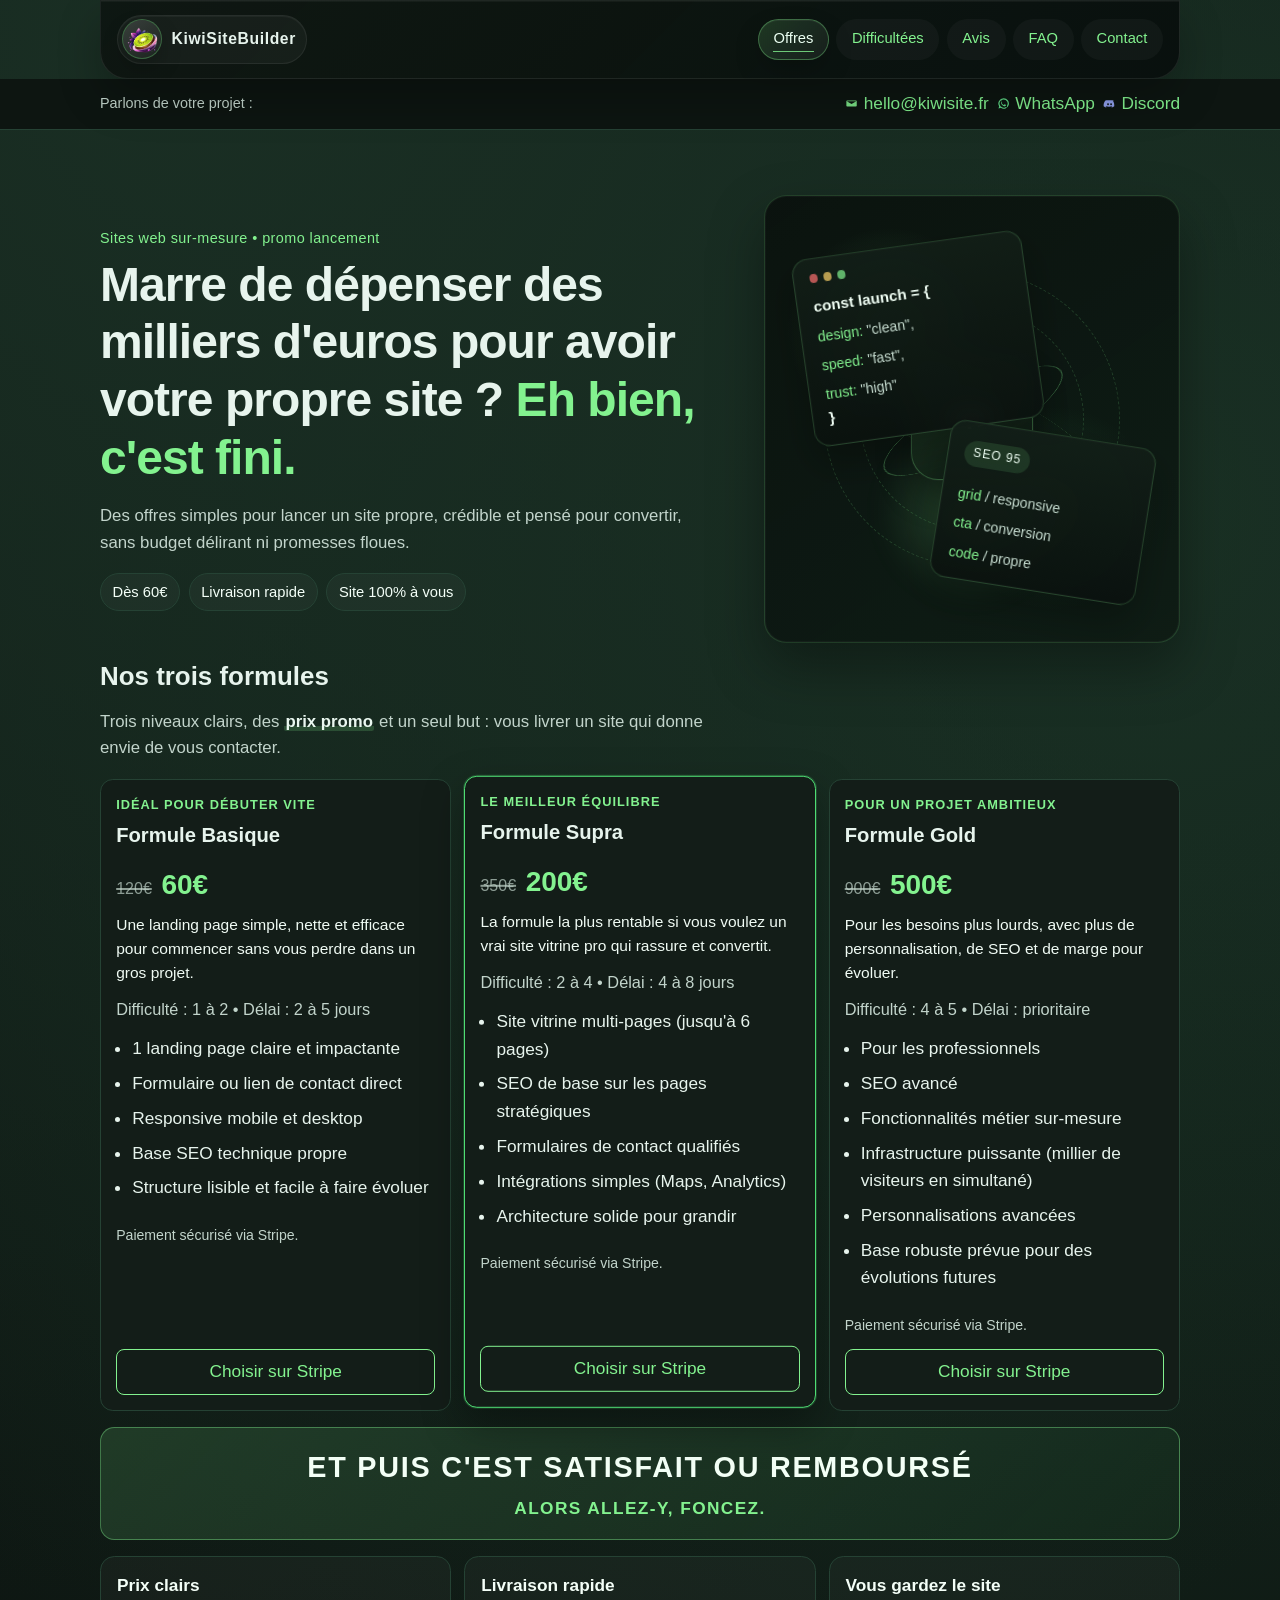
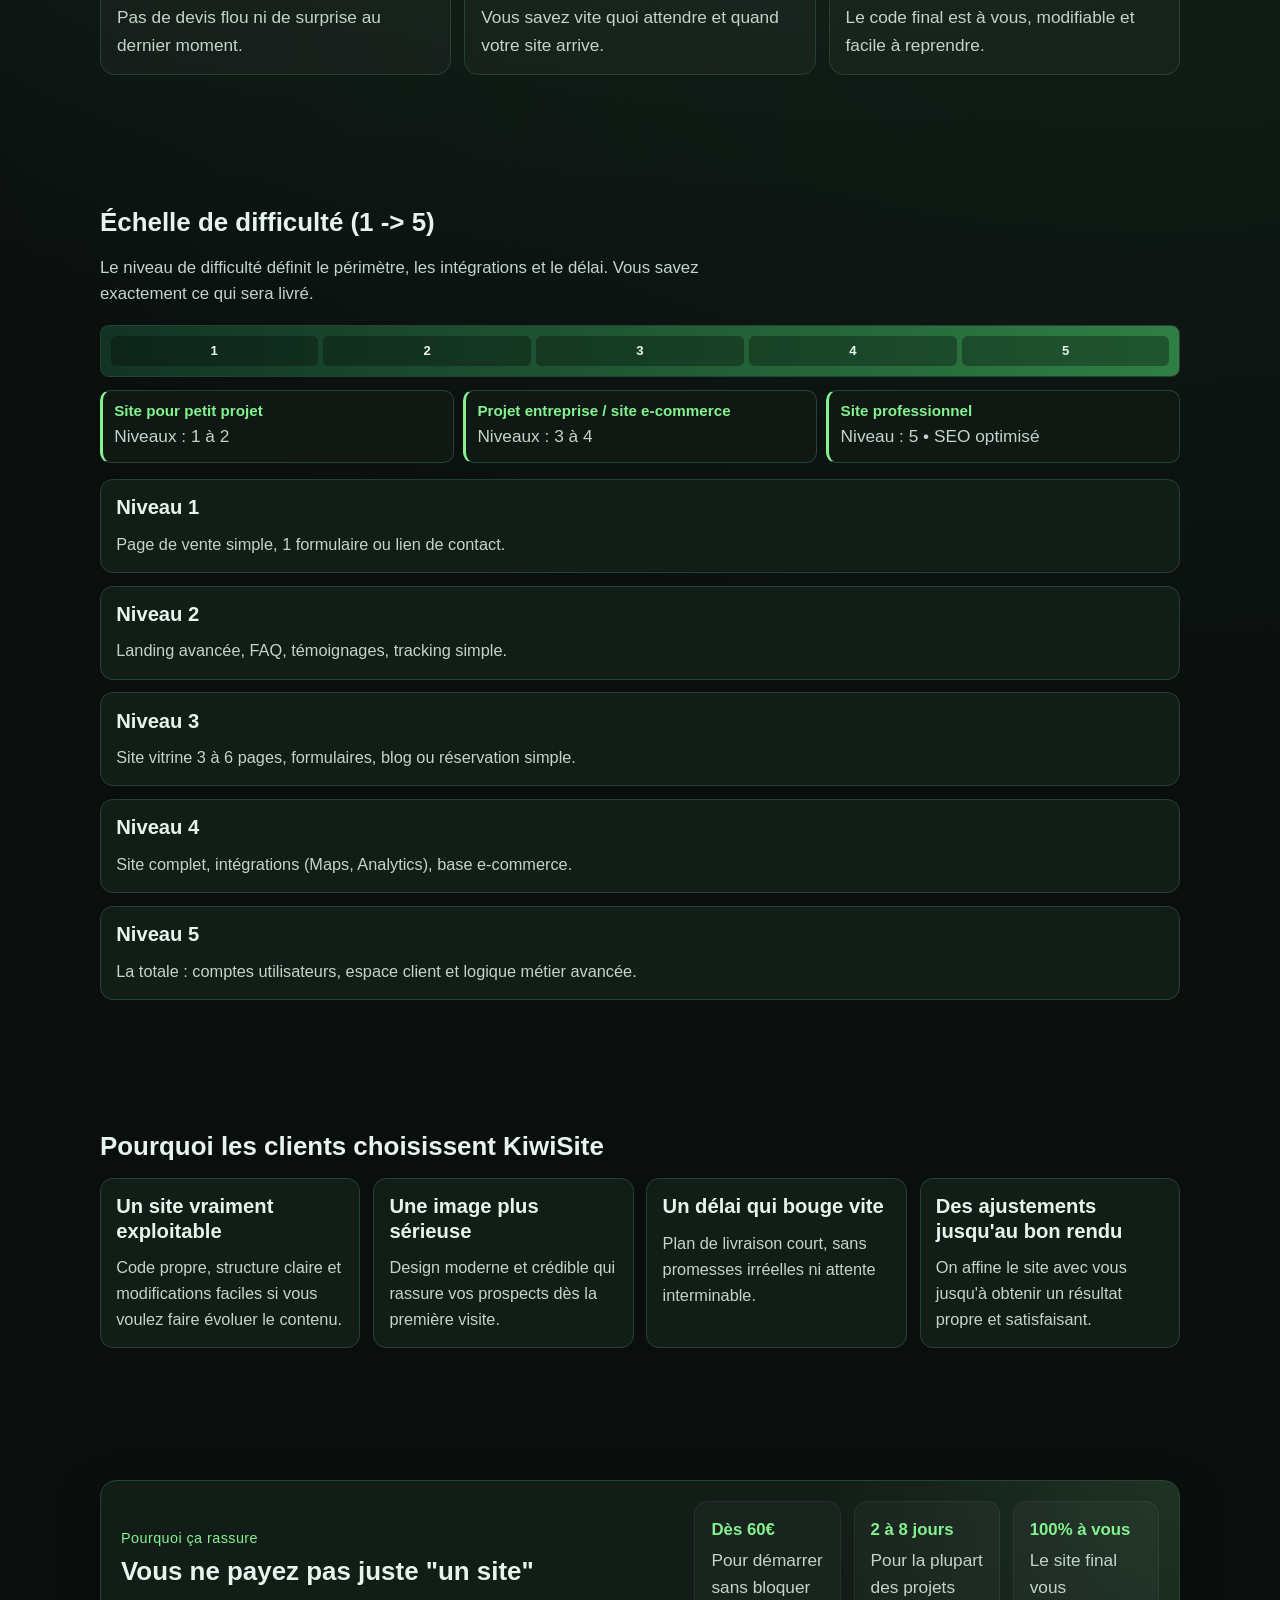
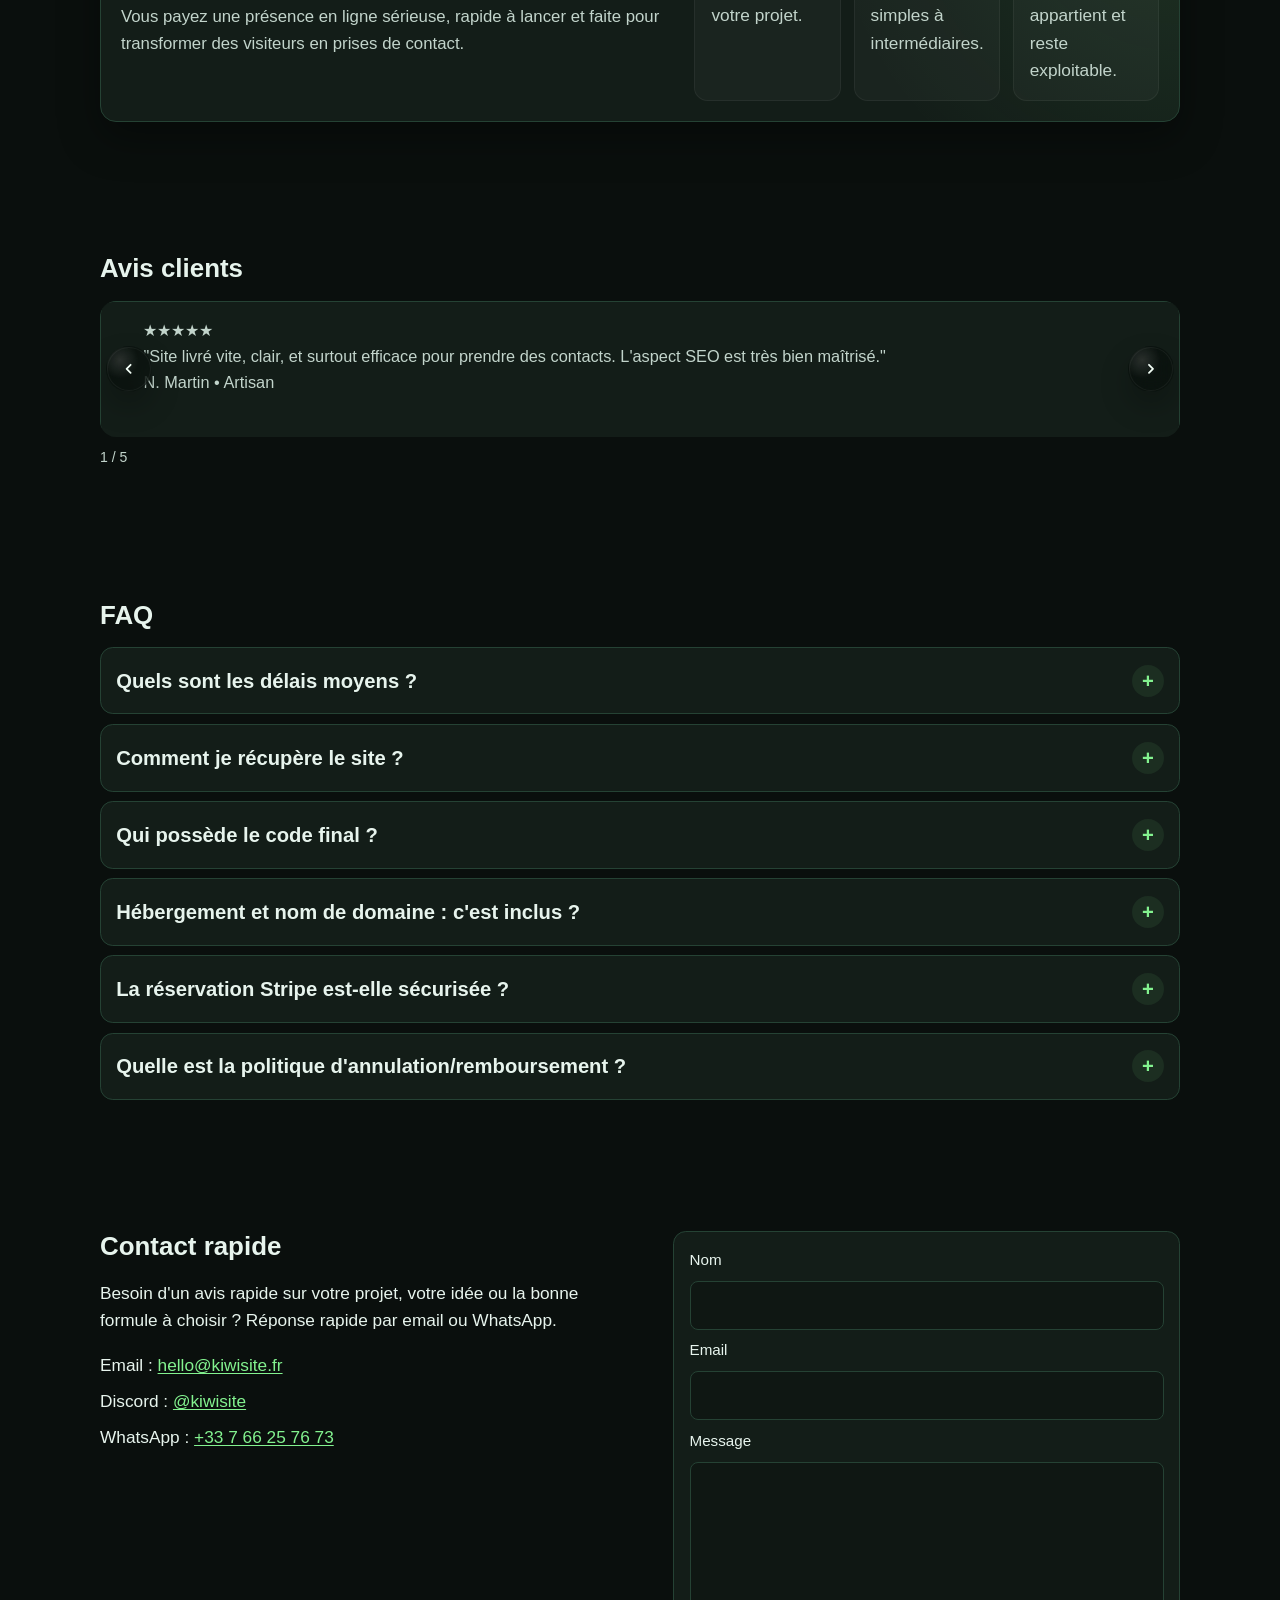
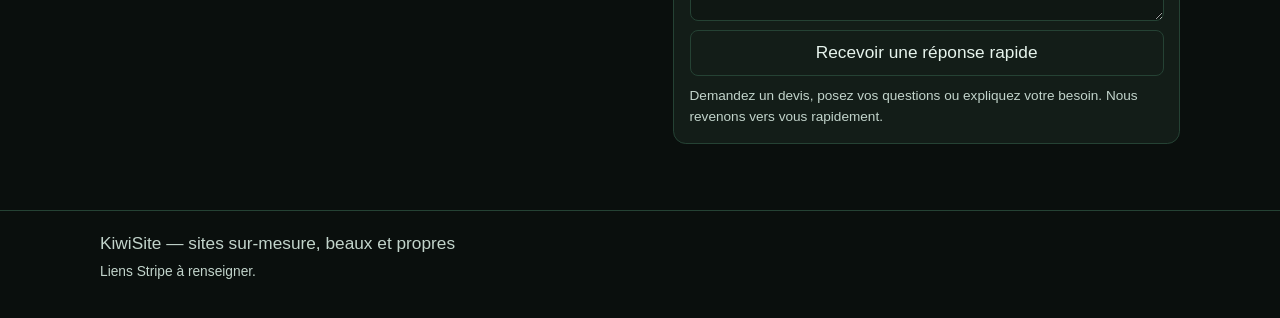
<file: index.html>
﻿<!doctype html>
<html lang="fr">
  <head>
    <meta charset="UTF-8" />
    <meta
      name="viewport"
      content="width=device-width, initial-scale=1.0, viewport-fit=cover"
    />
    <meta
      name="description"
      content="KiwiSiteBuilder crée des sites web sur-mesure avec design soigné, code propre et livraison rapide."
    />
    <title>KiwiSiteBuilder | Site web beau, propre, rapide</title>
    <link rel="stylesheet" href="css/styles.css" />
  </head>
  <body>
    <a class="skip-link" href="#main-content">Aller au contenu</a>

    <header class="site-header" id="top">
      <div class="container nav-wrap">
        <p class="brand" aria-label="KiwiSiteBuilder">
          <span class="brand-logo" aria-hidden="true">
            <img src="assets/logo kiwi.png" alt="" />
          </span>
          <span class="brand-text">KiwiSiteBuilder</span>
        </p>
        <nav aria-label="Navigation principale">
          <ul class="nav-list">
            <li><a href="#offres">Offres</a></li>
            <li><a href="#difficulte">Difficultées</a></li>
            <li><a href="#avis">Avis</a></li>
            <li><a href="#faq">FAQ</a></li>
            <li><a href="#contact">Contact</a></li>
          </ul>
        </nav>
      </div>
    </header>

    <div class="contact-bar" aria-label="Barre contact rapide">
      <div class="container contact-bar-wrap">
        <button
          type="button"
          class="contact-fab-toggle"
          aria-expanded="false"
          aria-controls="contact-fab-panel"
          aria-label="Ouvrir les moyens de contact"
        >
          <span class="contact-fab-icon" aria-hidden="true">
            <svg viewBox="0 0 24 24" focusable="false">
              <path
                d="M12 3.5c-4.9 0-8.8 3.5-8.8 7.9 0 2.5 1.3 4.8 3.4 6.3l-.9 2.8 3.3-1.4c1 .3 2 .5 3 .5 4.9 0 8.8-3.5 8.8-7.9S16.9 3.5 12 3.5Zm0 2c3.7 0 6.8 2.6 6.8 5.9s-3.1 5.9-6.8 5.9c-.9 0-1.8-.2-2.6-.5l-.4-.1-1.4.6.4-1.2-.6-.4c-1.5-1.1-2.3-2.6-2.3-4.3 0-3.3 3-5.9 6.9-5.9Zm-3.1 4.4h6.2v1.7H8.9Zm0 3.1h4.3v1.7H8.9Z"
                fill="currentColor"
              />
            </svg>
          </span>
        </button>

        <div class="contact-panel" id="contact-fab-panel">
          <p>Parlons de votre projet :</p>
          <div class="contact-actions">
            <a class="contact-link mail-link" href="mailto:hello@kiwisite.fr">
              <span class="contact-app-icon" aria-hidden="true">
                <svg viewBox="0 0 24 24" focusable="false">
                  <path
                    d="M4 6.5h16a1.5 1.5 0 0 1 1.5 1.5v8a1.5 1.5 0 0 1-1.5 1.5H4A1.5 1.5 0 0 1 2.5 16V8A1.5 1.5 0 0 1 4 6.5Zm0 1.5v.2L12 13l8-4.8V8H4Z"
                    fill="currentColor"
                  />
                </svg>
              </span>
              <span>hello@kiwisite.fr</span>
            </a>

            <a class="contact-link wa-link" href="https://wa.me/33612345678" target="_blank" rel="noopener">
              <span class="contact-app-icon" aria-hidden="true">
                <svg viewBox="0 0 24 24" focusable="false">
                  <path
                    d="M12 2.5a9.5 9.5 0 0 0-8.1 14.5L2.8 21l4.2-1.1A9.5 9.5 0 1 0 12 2.5Zm0 2a7.5 7.5 0 0 1 6.4 11.4l-.3.5.7 2.6-2.6-.7-.5.3A7.5 7.5 0 1 1 12 4.5Zm-3 4c-.3 0-.6.1-.8.4-.2.3-.7 1-.7 2.1s.7 2.2.8 2.4c.1.2 1.4 2.3 3.5 3.2 1.9.8 2.2.6 2.7.5.5-.1 1.6-.7 1.8-1.4.2-.6.2-1.2.1-1.3-.1-.1-.3-.2-.7-.4-.4-.2-1.1-.5-1.3-.6-.2-.1-.4-.1-.6.1-.2.3-.7.8-.9 1-.2.2-.3.2-.6.1-.3-.2-1.2-.4-2.2-1.4-.8-.7-1.4-1.7-1.6-2-.2-.3 0-.4.1-.6.1-.1.3-.3.4-.5.1-.2.2-.3.3-.5.1-.2.1-.4 0-.6-.1-.1-.7-1.7-1-2.2-.2-.5-.5-.5-.7-.5H9Z"
                    fill="currentColor"
                  />
                </svg>
              </span>
              <span>WhatsApp</span>
            </a>
            <a class="contact-link discord-link" href="https://discord.gg/kiwisite" target="_blank" rel="noopener">
              <span class="contact-app-icon" aria-hidden="true">
                <svg viewBox="0 0 24 24" focusable="false">
                  <path
                    d="M20.2 6.9a16 16 0 0 0-4-1.2l-.2.4c1.5.4 2.2.9 2.2.9-2-1-4.2-1-6.2-1s-4.2 0-6.2 1c0 0 .8-.6 2.3-.9l-.2-.4a16 16 0 0 0-4 1.2C1.4 10.3 1 13.6 1.2 16.9c1.5 1.1 3 1.8 4.4 2.3l1-1.5a9.9 9.9 0 0 1-1.9-.9l.5-.4c3.7 1.7 7.8 1.7 11.4 0l.5.4c-.6.4-1.2.7-1.9.9l1 1.5c1.4-.5 2.9-1.2 4.4-2.3.3-3.8-.5-7-2.4-10Zm-11 8.2c-.9 0-1.6-.8-1.6-1.8s.7-1.8 1.6-1.8 1.6.8 1.6 1.8-.7 1.8-1.6 1.8Zm5.6 0c-.9 0-1.6-.8-1.6-1.8s.7-1.8 1.6-1.8 1.6.8 1.6 1.8-.7 1.8-1.6 1.8Z"
                    fill="currentColor"
                  />
                </svg>
              </span>
              <span>Discord</span>
            </a>
          </div>
        </div>
      </div>
    </div>

    <main id="main-content">
      <section class="section offers-section" id="offres" aria-labelledby="offres-title">
        <div class="container">
          <div class="offers-lead">
            <div class="offers-hero">
              <div class="offers-copy">
                <p class="kicker">Sites web sur-mesure • promo lancement</p>
                <h1 id="hero-title" class="hero-title">
                  Marre de dépenser des milliers d'euros pour avoir votre propre
                  site&nbsp;? <span>Eh bien, c'est fini.</span>
                </h1>
                <p class="hero-subtitle">
                  Des offres simples pour lancer un site propre, crédible et
                  pensé pour convertir, sans budget délirant ni promesses
                  floues.
                </p>
                <div class="lead-points" aria-label="Points forts">
                  <span>Dès 60€</span>
                  <span>Livraison rapide</span>
                  <span>Site 100% à vous</span>
                </div>
              </div>
              <div class="hero-visual" aria-hidden="true">
                <div class="tech-scene">
                  <div class="scene-glow"></div>
                  <div class="scene-ring scene-ring-back"></div>
                  <div class="scene-ring scene-ring-front"></div>
                  <div class="scene-orbit orbit-one"></div>
                  <div class="scene-orbit orbit-two"></div>
                  <div class="scene-core">
                    <span>&lt;/&gt;</span>
                  </div>
                  <article class="scene-card scene-card-main" data-base-z="-8">
                    <div class="scene-card-top">
                      <span></span>
                      <span></span>
                      <span></span>
                    </div>
                    <p class="scene-card-title">const launch = &#123;</p>
                    <p class="scene-card-line"><span>design:</span> "clean",</p>
                    <p class="scene-card-line"><span>speed:</span> "fast",</p>
                    <p class="scene-card-line"><span>trust:</span> "high"</p>
                    <p class="scene-card-title">&#125;</p>
                  </article>
                  <article class="scene-card scene-card-side" data-base-z="9">
                    <p class="scene-pill">SEO 95</p>
                    <p class="scene-card-line"><span>grid</span> / responsive</p>
                    <p class="scene-card-line"><span>cta</span> / conversion</p>
                    <p class="scene-card-line"><span>code</span> / propre</p>
                  </article>
                </div>
              </div>
            </div>
          </div>
          <h2 id="offres-title">Nos trois formules</h2>
          <p class="section-intro">
            Trois niveaux clairs, des <span class="hl">prix promo</span> et un
            seul but : vous livrer un site qui donne envie de vous contacter.
          </p>
          <div class="offers-grid">
            <article class="offer-card">
              <p class="offer-audience">Idéal pour débuter vite</p>
              <h3>Formule Basique</h3>
              <p class="price">
                <span class="price-old">120€</span>
                <span class="price-now">60€</span>
              </p>
              <p class="offer-summary">
                Une landing page simple, nette et efficace pour commencer sans
                vous perdre dans un gros projet.
              </p>
              <p class="offer-meta">Difficulté : 1 à 2 • Délai : 2 à 5 jours</p>
              <ul>
                <li>1 landing page claire et impactante</li>
                <li>Formulaire ou lien de contact direct</li>
                <li>Responsive mobile et desktop</li>
                <li>Base SEO technique propre</li>
                <li>Structure lisible et facile à faire évoluer</li>
              </ul>
              <p class="offer-note">Paiement sécurisé via Stripe.</p>
              <a
                class="stripe-btn"
                href="STRIPE_LINK_STARTER"
                target="_blank"
                rel="noopener"
                aria-label="Réserver l'offre Essentiel Launch sur Stripe"
                >Choisir sur Stripe</a
              >
            </article>

            <article class="offer-card featured" id="formule-supra">
              <p class="offer-audience">Le meilleur équilibre</p>
              <h3>Formule Supra</h3>
              <p class="price">
                <span class="price-old">350€</span>
                <span class="price-now">200€</span>
              </p>
              <p class="offer-summary">
                La formule la plus rentable si vous voulez un vrai site vitrine
                pro qui rassure et convertit.
              </p>
              <p class="offer-meta">Difficulté : 2 à 4 • Délai : 4 à 8 jours</p>
              <ul>
                <li>Site vitrine multi-pages (jusqu'à 6 pages)</li>
                <li>SEO de base sur les pages stratégiques</li>
                <li>Formulaires de contact qualifiés</li>
                <li>Intégrations simples (Maps, Analytics)</li>
                <li>Architecture solide pour grandir</li>
              </ul>
              <p class="offer-note">Paiement sécurisé via Stripe.</p>
              <a
                class="stripe-btn"
                href="STRIPE_LINK_PRO"
                target="_blank"
                rel="noopener"
                aria-label="Réserver l'offre Croissance Sur-Mesure sur Stripe"
                >Choisir sur Stripe</a
              >
            </article>

            <article class="offer-card">
              <p class="offer-audience">Pour un projet ambitieux</p>
              <h3>Formule Gold</h3>
              <p class="price">
                <span class="price-old">900€</span>
                <span class="price-now">500€</span>
              </p>
              <p class="offer-summary">
                Pour les besoins plus lourds, avec plus de personnalisation, de
                SEO et de marge pour évoluer.
              </p>
              <p class="offer-meta">Difficulté : 4 à 5 • Délai : prioritaire</p>
              <ul>
                <li>Pour les professionnels</li>
                <li>SEO avancé</li>
                <li>Fonctionnalités métier sur-mesure</li>
                <li>Infrastructure puissante (millier de visiteurs en simultané)</li>
                <li>Personnalisations avancées</li>
                <li>Base robuste prévue pour des évolutions futures</li>
              </ul>
              <p class="offer-note">Paiement sécurisé via Stripe.</p>
              <a
                class="stripe-btn"
                href="STRIPE_LINK_PREMIUM"
                target="_blank"
                rel="noopener"
                aria-label="Réserver l'offre Signature Prioritaire sur Stripe"
                >Choisir sur Stripe</a
              >
            </article>
          </div>
          <div class="offer-guarantee">
            <p class="offer-guarantee-title">
              ET PUIS C'EST SATISFAIT OU REMBOURSÉ
            </p>
            <p class="offer-guarantee-text">ALORS ALLEZ-Y, FONCEZ.</p>
          </div>
          <div class="trust-grid" aria-label="Reassurance">
            <article class="trust-item">
              <strong>Prix clairs</strong>
              <p>Pas de devis flou ni de surprise au dernier moment.</p>
            </article>
            <article class="trust-item">
              <strong>Livraison rapide</strong>
              <p>Vous savez vite quoi attendre et quand votre site arrive.</p>
            </article>
            <article class="trust-item">
              <strong>Vous gardez le site</strong>
              <p>Le code final est à vous, modifiable et facile à reprendre.</p>
            </article>
          </div>
        </div>
      </section>

      <section class="section" id="difficulte" aria-labelledby="difficulte-title">
        <div class="container">
          <h2 id="difficulte-title">Échelle de difficulté (1 -> 5)</h2>
          <p class="section-intro">
            Le niveau de difficulté définit le périmètre, les intégrations et le
            délai. Vous savez exactement ce qui sera livré.
          </p>
          <div
            class="scale-track"
            role="img"
            aria-label="Échelle visuelle de difficulté de 1 à 5"
          >
            <span>1</span>
            <span>2</span>
            <span>3</span>
            <span>4</span>
            <span>5</span>
          </div>
          <div class="difficulty-legend" aria-label="Catégories de difficulté">
            <article class="difficulty-legend-item">
              <h3>Site pour petit projet</h3>
              <p>Niveaux : 1 à 2</p>
            </article>
            <article class="difficulty-legend-item">
              <h3>Projet entreprise / site e-commerce</h3>
              <p>Niveaux : 3 à 4</p>
            </article>
            <article class="difficulty-legend-item">
              <h3>Site professionnel</h3>
              <p>Niveau : 5 • SEO optimisé</p>
            </article>
          </div>
          <div class="difficulty-grid">
            <article class="difficulty-item">
              <h3>Niveau 1</h3>
              <p>Page de vente simple, 1 formulaire ou lien de contact.</p>
            </article>
            <article class="difficulty-item">
              <h3>Niveau 2</h3>
              <p>Landing avancée, FAQ, témoignages, tracking simple.</p>
            </article>
            <article class="difficulty-item">
              <h3>Niveau 3</h3>
              <p>Site vitrine 3 à 6 pages, formulaires, blog ou réservation simple.</p>
            </article>
            <article class="difficulty-item">
              <h3>Niveau 4</h3>
              <p>Site complet, intégrations (Maps, Analytics), base e-commerce.</p>
            </article>
            <article class="difficulty-item">
              <h3>Niveau 5</h3>
              <p>
                La totale : comptes utilisateurs, espace client et logique métier
                avancée.
              </p>
            </article>
          </div>
        </div>
      </section>

      <section class="section" aria-labelledby="obtenez-title">
        <div class="container">
          <h2 id="obtenez-title">Pourquoi les clients choisissent KiwiSite</h2>
          <div class="value-grid">
            <article>
              <h3>Un site vraiment exploitable</h3>
              <p>Code propre, structure claire et modifications faciles si vous voulez faire évoluer le contenu.</p>
            </article>
            <article>
              <h3>Une image plus sérieuse</h3>
              <p>Design moderne et crédible qui rassure vos prospects dès la première visite.</p>
            </article>
            <article>
              <h3>Un délai qui bouge vite</h3>
              <p>Plan de livraison court, sans promesses irréelles ni attente interminable.</p>
            </article>
            <article>
              <h3>Des ajustements jusqu'au bon rendu</h3>
              <p>On affine le site avec vous jusqu'à obtenir un résultat propre et satisfaisant.</p>
            </article>
          </div>
        </div>
      </section>

      <section class="section proof-section" aria-labelledby="proof-title">
        <div class="container">
          <div class="proof-panel">
            <div>
              <p class="kicker">Pourquoi ça rassure</p>
              <h2 id="proof-title">Vous ne payez pas juste "un site"</h2>
              <p class="section-intro">
                Vous payez une présence en ligne sérieuse, rapide à lancer et
                faite pour transformer des visiteurs en prises de contact.
              </p>
            </div>
            <div class="proof-stats" aria-label="Chiffres clés">
              <article>
                <strong>Dès 60€</strong>
                <p>Pour démarrer sans bloquer votre projet.</p>
              </article>
              <article>
                <strong>2 à 8 jours</strong>
                <p>Pour la plupart des projets simples à intermédiaires.</p>
              </article>
              <article>
                <strong>100% à vous</strong>
                <p>Le site final vous appartient et reste exploitable.</p>
              </article>
            </div>
          </div>
        </div>
      </section>

      <section class="section" id="avis" aria-labelledby="avis-title">
        <div class="container">
          <div class="reviews-head">
            <h2 id="avis-title">Avis clients</h2>
          </div>
          <div
            class="reviews-carousel"
            aria-live="polite"
            tabindex="0"
            aria-label="Carrousel des avis clients"
          >
            <div class="reviews-controls" aria-label="Navigation des avis">
              <button
                type="button"
                class="reviews-arrow"
                data-action="prev"
                aria-label="Avis précédent"
              >
                <svg viewBox="0 0 24 24" focusable="false" aria-hidden="true">
                  <path
                    d="M14.5 6.5 9 12l5.5 5.5"
                    fill="none"
                    stroke="currentColor"
                    stroke-linecap="round"
                    stroke-linejoin="round"
                    stroke-width="2.4"
                  />
                </svg>
              </button>
              <button
                type="button"
                class="reviews-arrow"
                data-action="next"
                aria-label="Avis suivant"
              >
                <svg viewBox="0 0 24 24" focusable="false" aria-hidden="true">
                  <path
                    d="M9.5 6.5 15 12l-5.5 5.5"
                    fill="none"
                    stroke="currentColor"
                    stroke-linecap="round"
                    stroke-linejoin="round"
                    stroke-width="2.4"
                  />
                </svg>
              </button>
            </div>
            <div class="reviews-track" id="reviews-track">
              <article class="review review-slide" aria-hidden="false">
              <p class="stars" aria-label="Note 5 sur 5">★★★★★</p>
              <p>
                "Site livré vite, clair, et surtout efficace pour prendre des
                contacts. L'aspect SEO est très bien maîtrisé."
              </p>
              <p class="review-meta">N. Martin • Artisan</p>
            </article>
            <article class="review review-slide" aria-hidden="true">
              <p class="stars" aria-label="Note 5 sur 5">★★★★★</p>
              <p>
                "Je suis venu pour le prix, parfait pour se lancer. Au final,
                j'ai eu un site avec un rendu vraiment premium."
              </p>
              <p class="review-meta">Louise. • Blog</p>
            </article>
            <article class="review review-slide" aria-hidden="true">
              <p class="stars" aria-label="Note 5 sur 5">★★★★★</p>
              <p>
                "Je ne savais pas coder et j'avais peur de ne pas pouvoir
                modifier mon blog seule. Au final, la prise en main est très
                simple. Très satisfaite pour 60€ seulement."
              </p>
              <p class="review-meta">A. R. • Petit commerce</p>
            </article>
            <article class="review review-slide" aria-hidden="true">
              <p class="stars" aria-label="Note 5 sur 5">★★★★★</p>
              <p>"Communication nette, délais tenus, pas de promesses floues."</p>
              <p class="review-meta">S. K. • Consultante</p>
            </article>
            <article class="review review-slide" aria-hidden="true">
              <p class="stars" aria-label="Note 5 sur 5">★★★★★</p>
              <p>
                "Ma page convertit mieux qu'avant. Simple, rapide, efficace. Je
                recommande l'offre à 200€ pour un site vitrine ou e-commerce."
              </p>
              <p class="review-meta">T. P. • Formateur</p>
            </article>
          </div>
          </div>
          <p class="reviews-counter" id="reviews-counter">1 / 5</p>
        </div>
      </section>

      <section class="section" id="faq" aria-labelledby="faq-title">
        <div class="container">
          <h2 id="faq-title">FAQ</h2>
          <div class="faq-list" role="list">
            <article class="faq-item">
              <h3>
                <button
                  type="button"
                  class="faq-question"
                  aria-expanded="false"
                  aria-controls="faq-1"
                  id="faq-btn-1"
                >
                  Quels sont les délais moyens ?
                </button>
              </h3>
              <div class="faq-answer" id="faq-1" role="region" aria-labelledby="faq-btn-1" hidden>
                <p>
                  Selon l'offre et la difficulté : environ 2 à 8 jours pour les
                  projets simples à intermédiaires. Les projets avancés sont
                  cadrés avec un planning précis. Vous êtes informé dès la
                  commande de la durée estimée, et l'avancement peut être
                  communiqué sur demande.
                </p>
              </div>
            </article>

            <article class="faq-item">
              <h3>
                <button
                  type="button"
                  class="faq-question"
                  aria-expanded="false"
                  aria-controls="faq-2"
                  id="faq-btn-2"
                >
                  Comment je récupère le site ?
                </button>
              </h3>
              <div class="faq-answer" id="faq-2" role="region" aria-labelledby="faq-btn-2" hidden>
                <p>
                  Plusieurs options sont possibles selon vos envies, mais nous
                  conseillons de récupérer le site final une fois la mise en
                  ligne finalisée.
                </p>
              </div>
            </article>

            <article class="faq-item">
              <h3>
                <button
                  type="button"
                  class="faq-question"
                  aria-expanded="false"
                  aria-controls="faq-3"
                  id="faq-btn-3"
                >
                  Qui possède le code final ?
                </button>
              </h3>
              <div class="faq-answer" id="faq-3" role="region" aria-labelledby="faq-btn-3" hidden>
                <p>
                  Vous disposez de l'intégralité du livrable final pour votre
                  activité. Les modalités exactes sont précisées au démarrage.
                </p>
              </div>
            </article>

            <article class="faq-item">
              <h3>
                <button
                  type="button"
                  class="faq-question"
                  aria-expanded="false"
                  aria-controls="faq-4"
                  id="faq-btn-4"
                >
                  Hébergement et nom de domaine : c'est inclus ?
                </button>
              </h3>
              <div class="faq-answer" id="faq-4" role="region" aria-labelledby="faq-btn-4" hidden>
                <p>
                  L'offre couvre la création du site. Hébergement et domaine
                  peuvent être conseillés, configurés ou gérés selon votre
                  situation. Des frais peuvent s'appliquer selon votre projet,
                  mais vous êtes prévenu à l'avance.
                </p>
              </div>
            </article>

            <article class="faq-item">
              <h3>
                <button
                  type="button"
                  class="faq-question"
                  aria-expanded="false"
                  aria-controls="faq-5"
                  id="faq-btn-5"
                >
                  La réservation Stripe est-elle sécurisée ?
                </button>
              </h3>
              <div class="faq-answer" id="faq-5" role="region" aria-labelledby="faq-btn-5" hidden>
                <p>
                  Oui. Les liens de réservation passent par Stripe. Remplacez les
                  placeholders du code par vos URLs définitives.
                </p>
              </div>
            </article>

            <article class="faq-item">
              <h3>
                <button
                  type="button"
                  class="faq-question"
                  aria-expanded="false"
                  aria-controls="faq-6"
                  id="faq-btn-6"
                >
                  Quelle est la politique d'annulation/remboursement ?
                </button>
              </h3>
              <div class="faq-answer" id="faq-6" role="region" aria-labelledby="faq-btn-6" hidden>
                <p>
                  Satisfait ou remboursé : si vous n'êtes pas satisfait du
                  travail livré, nous nous engageons à vous rembourser
                  intégralement. En cas de remboursement, le site n'est
                  naturellement plus exploité.
                </p>
              </div>
            </article>
          </div>
        </div>
      </section>

      <section class="section" id="contact" aria-labelledby="contact-title">
        <div class="container contact-grid">
          <div>
            <h2 id="contact-title">Contact rapide</h2>
            <p>
              Besoin d'un avis rapide sur votre projet, votre idée ou la bonne
              formule à choisir ? Réponse rapide par email ou WhatsApp.
            </p>
            <ul class="contact-list">
              <li>
                Email :
                <a href="mailto:hello@kiwisite.fr">hello@kiwisite.fr</a>
              </li>
              <li>
                Discord :
                <a href="https://discord.gg/kiwisite" target="_blank" rel="noopener"
                  >@kiwisite</a
                >
              </li>
              <li>
                WhatsApp :
                <a href="https://wa.me/33766257673" target="_blank" rel="noopener"
                  >+33 7 66 25 76 73</a
                >
              </li>
            </ul>
          </div>
          <form id="contact-form" novalidate aria-label="Formulaire de contact rapide">
            <label for="name">Nom</label>
            <input id="name" name="name" type="text" autocomplete="name" required />

            <label for="email">Email</label>
            <input id="email" name="email" type="email" autocomplete="email" required />

            <label for="message">Message</label>
            <textarea id="message" name="message" rows="5" required></textarea>

            <button type="submit" class="form-btn">Recevoir une réponse rapide</button>
            <p class="form-note">
              Demandez un devis, posez vos questions ou expliquez votre besoin.
              Nous revenons vers vous rapidement.
            </p>
          </form>
        </div>
      </section>
    </main>

    <footer class="site-footer">
      <div class="container">
        <p>KiwiSite — sites sur-mesure, beaux et propres</p>
        <p class="disclaimer">Liens Stripe à renseigner.</p>
      </div>
    </footer>

    <div id="toast" class="toast" aria-live="polite" aria-atomic="true"></div>
    <script src="js/script.js"></script>
  </body>
</html>
</file>
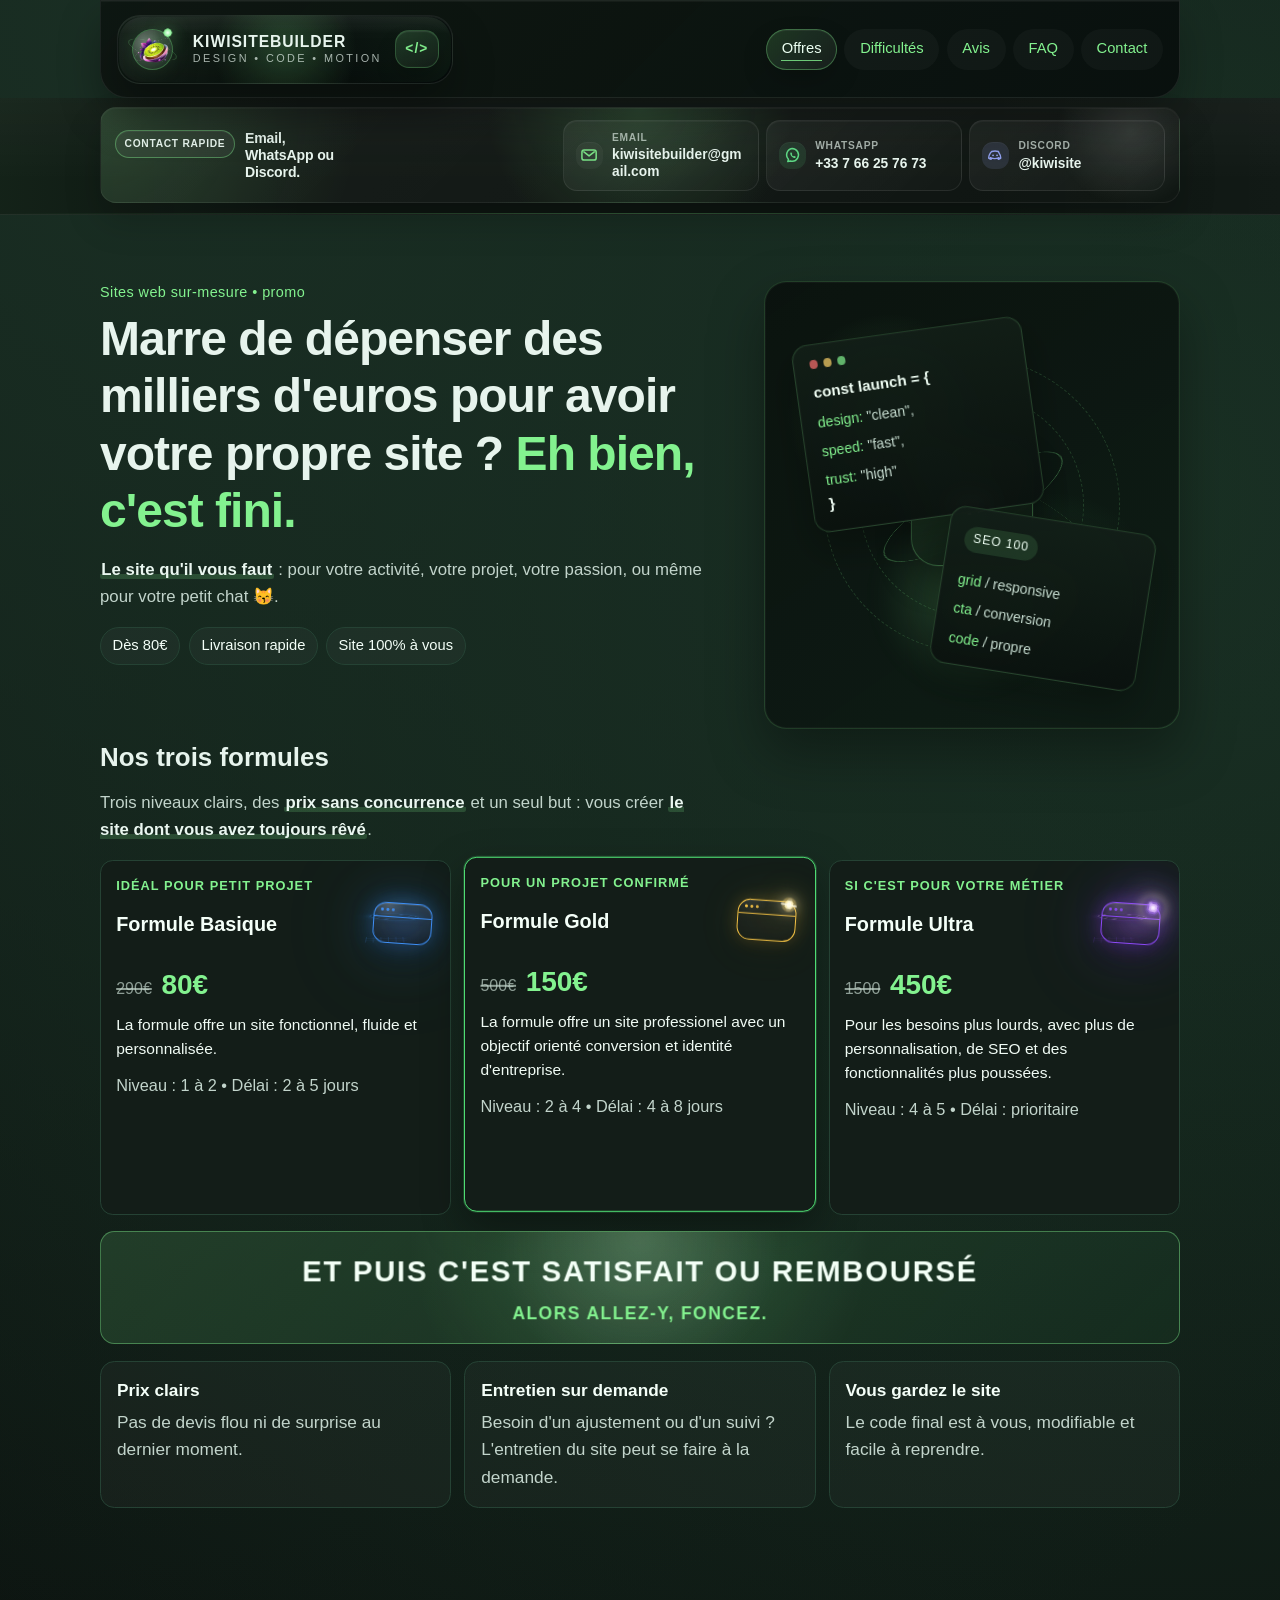
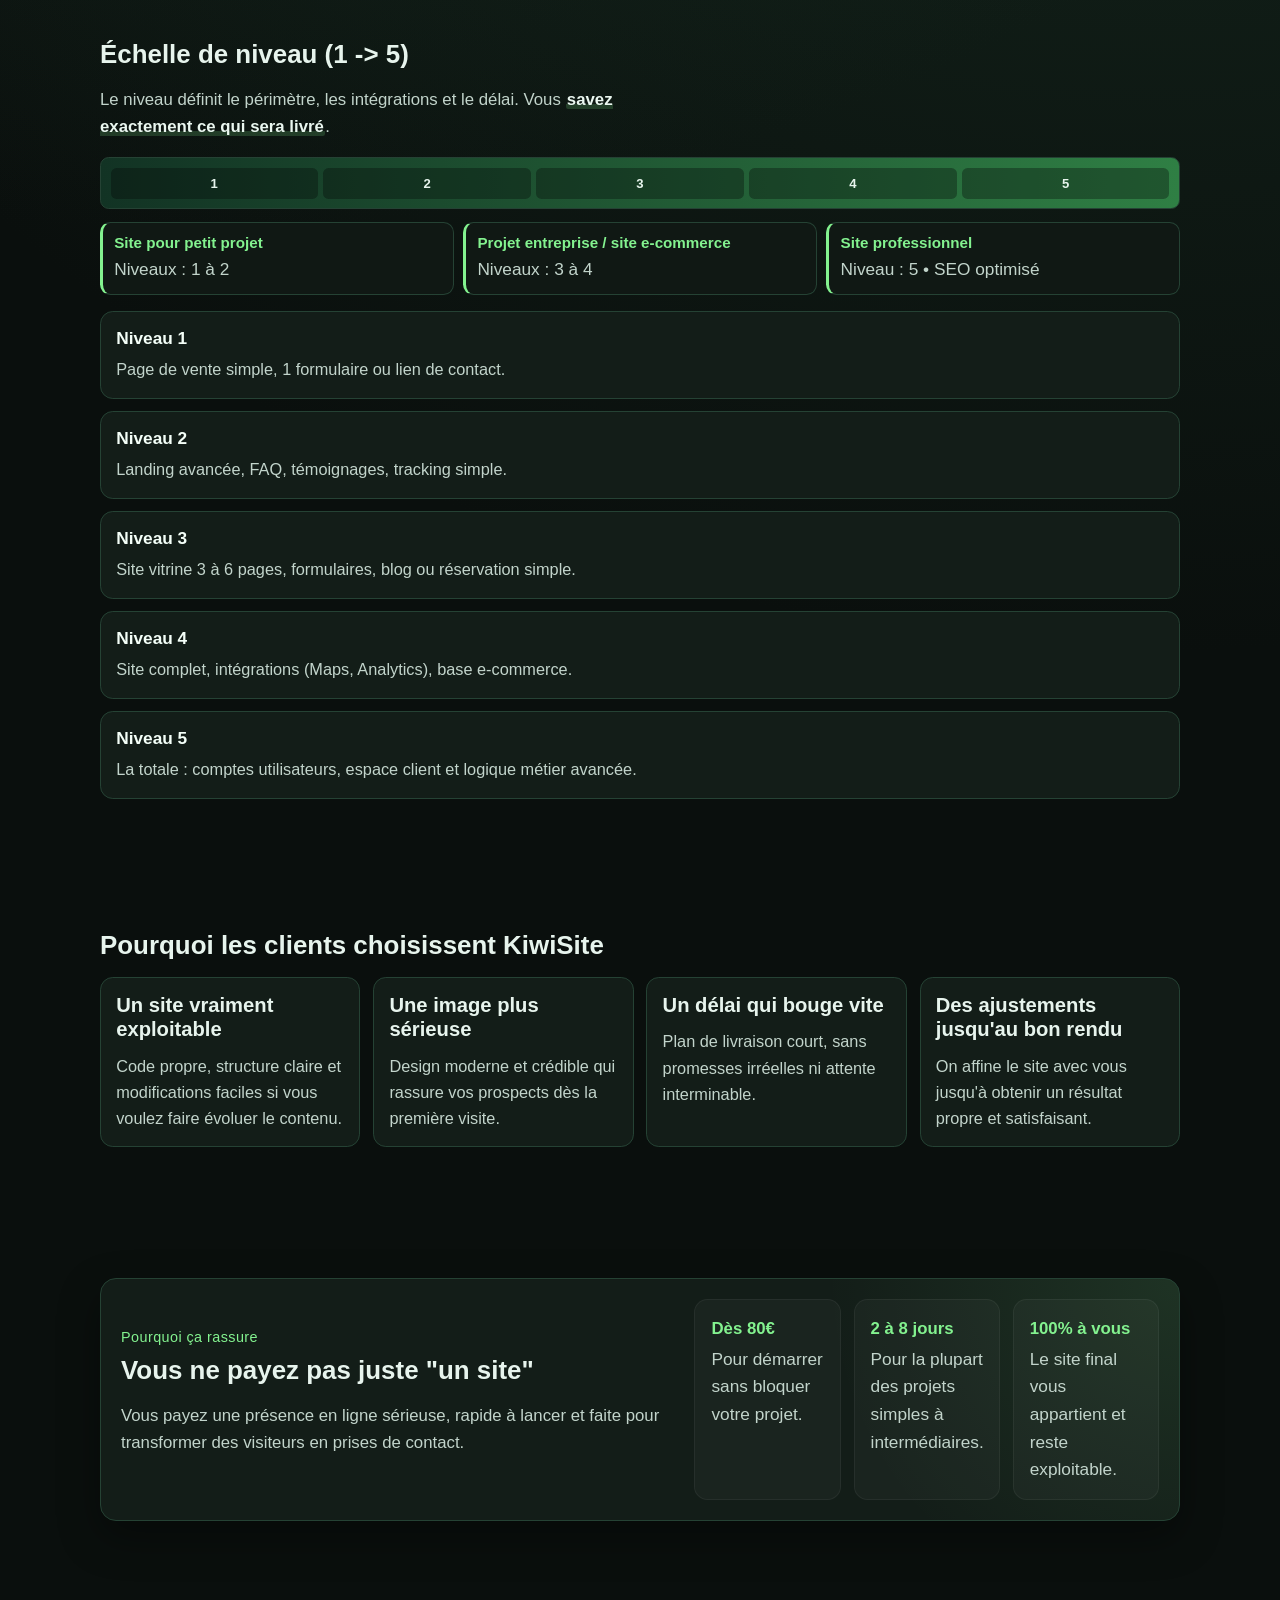
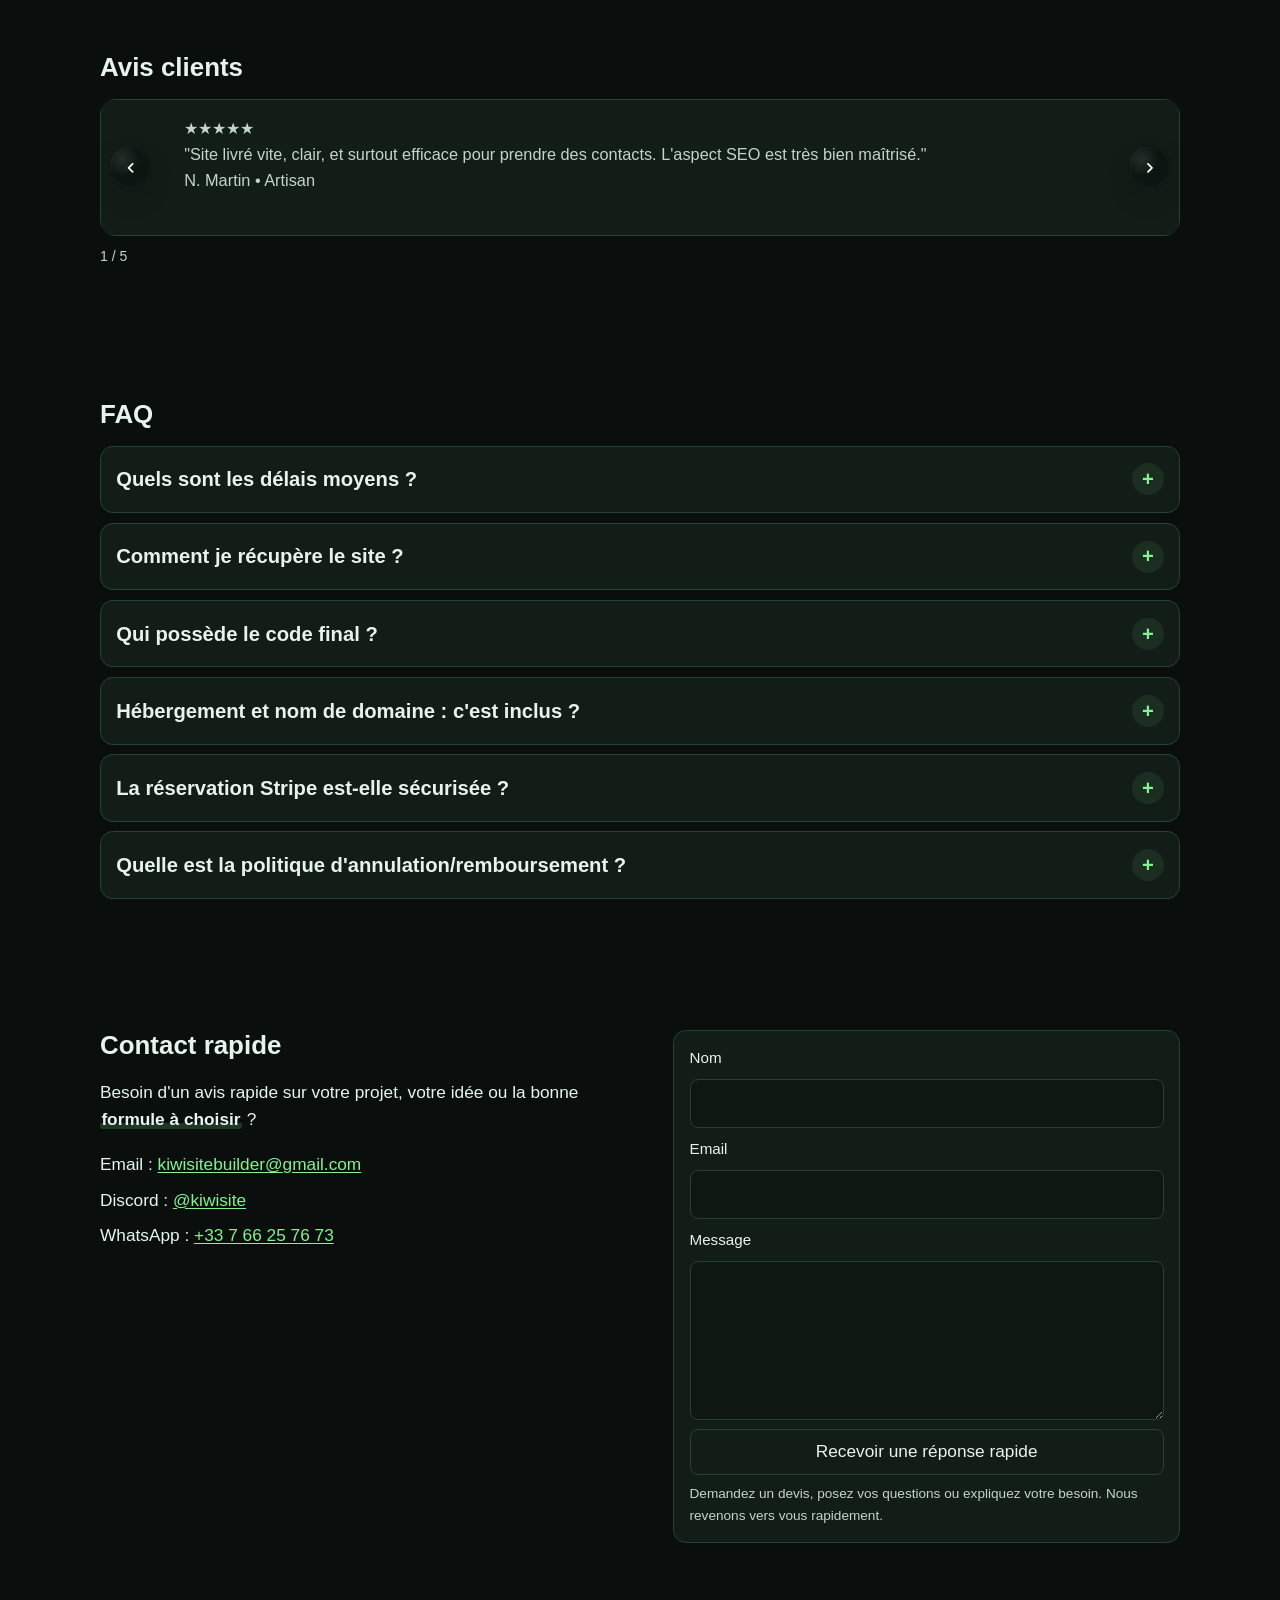
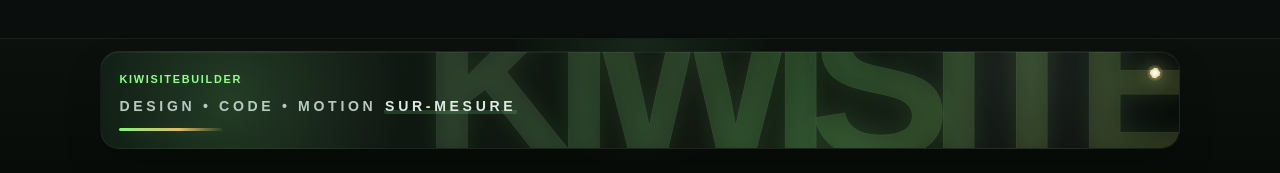
<file: Store/index.html>
﻿<!doctype html>
<html lang="fr">
  <head>
    <meta charset="UTF-8" />
    <meta
      name="viewport"
      content="width=device-width, initial-scale=1.0, viewport-fit=cover"
    />
    <meta
      name="description"
      content="KiwiSiteBuilder crée des sites web sur-mesure avec design soigné, code propre et livraison rapide."
    />
    <title>KiwiSiteBuilder | Site web beau, propre, rapide</title>
    <link rel="preload" href="assets/logo kiwi.png" as="image" fetchpriority="high" />
    <link rel="stylesheet" href="css/styles.css" />
  </head>
  <body>
    <a class="skip-link" href="#main-content">Aller au contenu</a>

    <header class="site-header" id="top">
      <div class="container nav-wrap">
        <a class="brand" href="#top" aria-label="Revenir en haut de la page" data-brand-3d>
          <span class="brand-stage" aria-hidden="true">
            <span class="brand-halo"></span>
            <span class="brand-logo-shell">
              <span class="brand-orbit brand-orbit-one"></span>
              <span class="brand-orbit brand-orbit-two"></span>
              <span class="brand-logo">
                <img
                  src="assets/logo kiwi.png"
                  alt=""
                  width="471"
                  height="357"
                  fetchpriority="high"
                  decoding="async"
                />
              </span>
              <span class="brand-beacon"></span>
            </span>
          </span>
          <span class="brand-copy">
            <span class="brand-label">KiwiSiteBuilder</span>
            <span class="brand-text">Design • Code • Motion</span>
          </span>
          <span class="brand-code" aria-hidden="true">&lt;/&gt;</span>
        </a>
        <nav aria-label="Navigation principale">
          <ul class="nav-list">
            <li><a href="#offres">Offres</a></li>
            <li><a href="#difficulte">Difficultés</a></li>
            <li><a href="#avis">Avis</a></li>
            <li><a href="#faq">FAQ</a></li>
            <li><a href="#contact">Contact</a></li>
          </ul>
        </nav>
      </div>
    </header>

    <div class="contact-bar" aria-label="Barre contact rapide">
      <div class="container contact-bar-wrap">
        <button
          type="button"
          class="contact-fab-toggle"
          aria-expanded="false"
          aria-controls="contact-fab-panel"
          aria-label="Ouvrir les moyens de contact"
        >
          <span class="contact-fab-icon" aria-hidden="true">
            <svg viewBox="0 0 24 24" focusable="false">
              <path
                d="M12 3.5c-4.9 0-8.8 3.5-8.8 7.9 0 2.5 1.3 4.8 3.4 6.3l-.9 2.8 3.3-1.4c1 .3 2 .5 3 .5 4.9 0 8.8-3.5 8.8-7.9S16.9 3.5 12 3.5Zm0 2c3.7 0 6.8 2.6 6.8 5.9s-3.1 5.9-6.8 5.9c-.9 0-1.8-.2-2.6-.5l-.4-.1-1.4.6.4-1.2-.6-.4c-1.5-1.1-2.3-2.6-2.3-4.3 0-3.3 3-5.9 6.9-5.9Zm-3.1 4.4h6.2v1.7H8.9Zm0 3.1h4.3v1.7H8.9Z"
                fill="currentColor"
              />
            </svg>
          </span>
        </button>

        <div class="contact-panel" id="contact-fab-panel" data-contact-tilt>
          <div class="contact-panel-copy">
            <span class="contact-tag">Contact rapide</span>
            <p class="contact-title">Email, WhatsApp ou Discord.</p>
          </div>
          <p class="contact-mobile-intro">Parlons de votre projet :</p>
          <div class="contact-actions">
            <a class="contact-link mail-link" href="mailto:kiwisitebuilder@gmail.com">
              <span class="contact-app-icon" aria-hidden="true">
                <svg viewBox="0 0 24 24" focusable="false" fill="none">
                  <rect
                    x="3.5"
                    y="6"
                    width="17"
                    height="12"
                    rx="2.6"
                    stroke="currentColor"
                    stroke-width="1.8"
                  />
                  <path
                    d="M5.8 8.2 12 13l6.2-4.8"
                    stroke="currentColor"
                    stroke-width="1.8"
                    stroke-linecap="round"
                    stroke-linejoin="round"
                  />
                </svg>
              </span>
              <span class="contact-link-text">
                <span class="contact-link-label">Email</span>
                <span class="contact-link-value">kiwisitebuilder@gmail.com</span>
              </span>
            </a>

            <a class="contact-link wa-link" href="https://wa.me/33766257673" target="_blank" rel="noopener">
              <span class="contact-app-icon" aria-hidden="true">
                <svg viewBox="0 0 24 24" focusable="false" fill="none">
                  <path
                    d="M12 4.2a7.6 7.6 0 0 1 6.6 11.4A7.6 7.6 0 0 1 9.9 19l-3 .8.8-2.8A7.6 7.6 0 0 1 12 4.2Z"
                    stroke="currentColor"
                    stroke-width="1.8"
                    stroke-linecap="round"
                    stroke-linejoin="round"
                  />
                  <path
                    d="M10 9.5c.1-.4.4-.6.7-.6h.4c.2 0 .3.1.4.3l.6 1.4c.1.2.1.4 0 .5l-.3.5c-.1.2-.1.3 0 .4.3.6.9 1.1 1.5 1.5.1.1.3.1.4 0l.5-.3c.2-.1.3-.1.5 0l1.4.6c.2.1.3.2.3.4v.4c0 .3-.2.6-.5.7-.5.2-1.4.1-2.8-.5-1-.5-2.1-1.5-2.6-2.6-.6-1.3-.7-2.2-.5-2.7Z"
                    fill="currentColor"
                  />
                </svg>
              </span>
              <span class="contact-link-text">
                <span class="contact-link-label">WhatsApp</span>
                <span class="contact-link-value contact-link-value-desktop">+33 7 66 25 76 73</span>
                <span class="contact-link-value contact-link-value-mobile">WhatsApp</span>
              </span>
            </a>
            <a class="contact-link discord-link" href="https://discord.com/users/1482458825276784873" target="_blank" rel="noopener">
              <span class="contact-app-icon" aria-hidden="true">
                <svg viewBox="0 0 24 24" focusable="false" fill="none">
                  <path
                    d="M8 7.8a13 13 0 0 1 8 0l.7 1.6a10.7 10.7 0 0 1 2.1 6.2 10.3 10.3 0 0 1-2.9 1.4l-.6-1.1c.5-.2 1-.5 1.4-.8-.2.1-.4.2-.6.3-1.5.6-3 .9-4.5.9s-3-.3-4.5-.9c-.2-.1-.4-.2-.6-.3.4.3.9.6 1.4.8l-.6 1.1a10.3 10.3 0 0 1-2.9-1.4 10.7 10.7 0 0 1 2.1-6.2L8 7.8Z"
                    stroke="currentColor"
                    stroke-width="1.7"
                    stroke-linecap="round"
                    stroke-linejoin="round"
                  />
                  <circle cx="9.6" cy="12.3" r="1.1" fill="currentColor" />
                  <circle cx="14.4" cy="12.3" r="1.1" fill="currentColor" />
                </svg>
              </span>
              <span class="contact-link-text">
                <span class="contact-link-label">Discord</span>
                <span class="contact-link-value contact-link-value-desktop">@kiwisite</span>
                <span class="contact-link-value contact-link-value-mobile">Discord</span>
              </span>
            </a>
          </div>
        </div>
      </div>
    </div>

    <main id="main-content">
      <section class="section offers-section" id="offres" aria-labelledby="offres-title">
        <div class="container">
          <div class="offers-lead">
            <div class="offers-hero">
              <div class="offers-copy">
                <p class="kicker">Sites web sur-mesure • promo</p>
                <h1 id="hero-title" class="hero-title">
                  Marre de dépenser des milliers d'euros pour avoir votre propre
                  site&nbsp;? <span>Eh bien, c'est fini.</span>
                </h1>
                <p class="hero-subtitle">
                  <span class="hl">Le site qu'il vous faut</span> : pour votre activité, votre projet,
                  votre passion, ou même pour votre petit chat 😽.
                </p>
                <div class="lead-points" aria-label="Points forts">
                  <span>Dès 80€</span>
                  <span>Livraison rapide</span>
                  <span>Site 100% à vous</span>
                </div>
              </div>
              <div class="hero-visual" aria-hidden="true">
                <div class="tech-scene">
                  <div class="scene-glow"></div>
                  <div class="scene-ring scene-ring-back"></div>
                  <div class="scene-ring scene-ring-front"></div>
                  <div class="scene-orbit orbit-one"></div>
                  <div class="scene-orbit orbit-two"></div>
                  <div class="scene-core">
                    <span>&lt;/&gt;</span>
                  </div>
                  <article class="scene-card scene-card-main" data-base-z="-8">
                    <div class="scene-card-top">
                      <span></span>
                      <span></span>
                      <span></span>
                    </div>
                    <p class="scene-card-title">const launch = &#123;</p>
                    <p class="scene-card-line"><span>design:</span> "clean",</p>
                    <p class="scene-card-line"><span>speed:</span> "fast",</p>
                    <p class="scene-card-line"><span>trust:</span> "high"</p>
                    <p class="scene-card-title">&#125;</p>
                  </article>
                  <article class="scene-card scene-card-side" data-base-z="9">
                    <p class="scene-pill">SEO 100</p>
                    <p class="scene-card-line"><span>grid</span> / responsive</p>
                    <p class="scene-card-line"><span>cta</span> / conversion</p>
                    <p class="scene-card-line"><span>code</span> / propre</p>
                  </article>
                </div>
              </div>
            </div>
          </div>
          <h2 id="offres-title">Nos trois formules</h2>
          <p class="section-intro">
            Trois niveaux clairs, des <span class="hl">prix sans concurrence</span> et un seul but :
            vous créer <span class="hl">le site dont vous avez toujours rêvé</span>.
          </p>
          <div class="offers-grid">
            <details class="offer-card" data-offer-card data-offer-name="Formule Basique">
              <summary class="offer-toggle">
                <span class="offer-audience">Idéal pour petit projet</span>
                <span class="offer-name-row">
                  <span class="offer-name" role="heading" aria-level="3">Formule Basique</span>
                  <span
                    class="offer-mini-visual offer-mini-visual-basic"
                    data-base-z="-7"
                    aria-hidden="true"
                  >
                    <span class="offer-mini-window"></span>
                    <span class="offer-mini-grid"></span>
                    <span class="offer-mini-orbit"></span>
                  </span>
                </span>
                <span class="price" role="text">
                  <span class="price-old">290€</span>
                  <span class="price-now">80€</span>
                </span>
              </summary>
              <div class="offer-details">
                <p class="offer-summary">
                  La formule offre un site fonctionnel, fluide et personnalisée.

                </p>
                <p class="offer-meta">Niveau : 1 à 2 • Délai : 2 à 5 jours</p>
                <ul>
                  <li>Vos liens de contact direct</li>
                  <li>Site adapté à l'affichage sur mobile et ordinateur</li>
                  <li>Entretiens et changements du sites ultra simplifiés</li>
                  <li>1 landing-page claire et impactante</li>
                   <li>Base SEO technique propre</li>
                </ul>
                <div class="offer-footer">
                  <p class="offer-note">Paiement sécurisé via Stripe.</p>
                  <a
                    class="stripe-btn"
                    href="https://buy.stripe.com/00wcMZaRg3RD2rHdBV2Ry04"
                    target="_blank"
                    rel="noopener"
                    aria-label="Payer la Formule Basique"
                    >Payer</a
                  >
                </div>
              </div>
            </details>

            <details
              class="offer-card featured"
              id="formule-gold"
              data-offer-card
              data-offer-name="Formule Gold"
            >
              <summary class="offer-toggle">
                <span class="offer-audience">Pour un projet confirmé</span>
                <span class="offer-name-row">
                  <span class="offer-name" role="heading" aria-level="3">Formule Gold</span>
                  <span
                    class="offer-mini-visual offer-mini-visual-gold"
                    data-base-z="-6"
                    aria-hidden="true"
                  >
                    <span class="offer-mini-window"></span>
                    <span class="offer-mini-star"></span>
                  </span>
                </span>
                <span class="price" role="text">
                  <span class="price-old">500€</span>
                  <span class="price-now">150€</span>
                </span>
              </summary>
              <div class="offer-details">
                <p class="offer-summary">
                  La formule offre un site professionel avec un objectif orienté conversion et identité d'entreprise.
                </p>
                <p class="offer-meta">Niveau : 2 à 4 • Délai : 4 à 8 jours</p>
                <ul>
                  <li>Site vitrine multi-pages (jusqu'à 6 pages)</li>
                  <li>SEO de base sur les pages stratégiques</li>
                  <li>Formulaires de contact qualifiés</li>
                  <li>Intégrations simples (Maps, Analytics)</li>
                  <li>Architecture solide pour grandir</li>
                </ul>
                <div class="offer-footer">
                  <p class="offer-note">Paiement sécurisé via Stripe.</p>
                  <a
                    class="stripe-btn"
                    href="https://buy.stripe.com/4gM9AN7F473P3vLdBV2Ry03"
                    target="_blank"
                    rel="noopener"
                    aria-label="Payer la Formule Gold"
                    >Payer</a
                  >
                </div>
              </div>
            </details>

            <details class="offer-card" data-offer-card data-offer-name="Formule Ultra">
              <summary class="offer-toggle">
                <span class="offer-audience">Si c'est pour votre métier</span>
                <span class="offer-name-row">
                  <span class="offer-name" role="heading" aria-level="3">Formule Ultra</span>
                  <span
                    class="offer-mini-visual offer-mini-visual-super"
                    data-base-z="-5"
                    aria-hidden="true"
                  >
                    <span class="offer-mini-window"></span>
                    <span class="offer-mini-grid"></span>
                    <span class="offer-mini-orbit"></span>
                    <span class="offer-mini-star"></span>
                  </span>
                </span>
                <span class="price" role="text">
                  <span class="price-old">1500</span>
                  <span class="price-now">450€</span>
                </span>
              </summary>
              <div class="offer-details">
                <p class="offer-summary">
                  Pour les besoins plus lourds, avec plus de personnalisation, de
                  SEO et des fonctionnalités plus poussées.
                </p>
                <p class="offer-meta">Niveau : 4 à 5 • Délai : prioritaire</p>
                <ul>
                  <li>Fonctionnalités métier sur-mesure</li>
                  <li>SEO avancé</li>
                  <li>Infrastructure puissante (millier de visiteurs en simultané)</li>
                  <li>Personnalisations avancées</li>
                  <li>Base robuste prévue pour des évolutions futures</li>
                </ul>
                <div class="offer-footer">
                  <p class="offer-note">Paiement sécurisé via Stripe.</p>
                  <a
                    class="stripe-btn"
                    href="https://buy.stripe.com/eVqaER8J80Fr9U90P92Ry01"
                    target="_blank"
                    rel="noopener"
                    aria-label="Payer la Formule Ultra"
                    >Payer</a
                  >
                </div>
              </div>
            </details>
          </div>
          <div class="offer-guarantee" data-offer-guarantee-tilt>
            <p class="offer-guarantee-title">
              ET PUIS C'EST SATISFAIT OU REMBOURSÉ
            </p>
            <p class="offer-guarantee-text">ALORS ALLEZ-Y, FONCEZ.</p>
          </div>
          <div class="trust-grid" aria-label="Reassurance">
            <article class="trust-item">
              <strong>Prix clairs</strong>
              <p>Pas de devis flou ni de surprise au dernier moment.</p>
            </article>
            <article class="trust-item">
              <strong>Entretien sur demande</strong>
              <p>Besoin d'un ajustement ou d'un suivi ? L'entretien du site peut se faire à la demande.</p>
            </article>
            <article class="trust-item">
              <strong>Vous gardez le site</strong>
              <p>Le code final est à vous, modifiable et facile à reprendre.</p>
            </article>
          </div>
        </div>
      </section>

      <section class="section" id="difficulte" aria-labelledby="difficulte-title">
        <div class="container">
          <h2 id="difficulte-title">Échelle de niveau (1 -> 5)</h2>
          <p class="section-intro">
            Le niveau définit le périmètre, les intégrations et le délai. Vous
            <span class="hl">savez exactement ce qui sera livré</span>.
          </p>
          <div
            class="scale-track"
            role="img"
            aria-label="Échelle visuelle de niveau de 1 à 5"
          >
            <span>1</span>
            <span>2</span>
            <span>3</span>
            <span>4</span>
            <span>5</span>
          </div>
          <div class="difficulty-legend" aria-label="Catégories de niveau">
            <article class="difficulty-legend-item">
              <h3>Site pour petit projet</h3>
                <p>Niveaux : 1 à 2</p>
            </article>
            <article class="difficulty-legend-item">
              <h3>Projet entreprise / site e-commerce</h3>
                <p>Niveaux : 3 à 4</p>
            </article>
            <article class="difficulty-legend-item">
              <h3>Site professionnel</h3>
                <p>Niveau : 5 • SEO optimisé</p>
            </article>
          </div>
          <div class="difficulty-grid">
            <details class="difficulty-item" data-difficulty-card data-difficulty-name="Niveau 1">
              <summary class="difficulty-toggle">
                <span class="difficulty-name">Niveau 1</span>
              </summary>
              <div class="difficulty-details">
                <p>Page de vente simple, 1 formulaire ou lien de contact.</p>
              </div>
            </details>
            <details class="difficulty-item" data-difficulty-card data-difficulty-name="Niveau 2">
              <summary class="difficulty-toggle">
                <span class="difficulty-name">Niveau 2</span>
              </summary>
              <div class="difficulty-details">
                <p>Landing avancée, FAQ, témoignages, tracking simple.</p>
              </div>
            </details>
            <details class="difficulty-item" data-difficulty-card data-difficulty-name="Niveau 3">
              <summary class="difficulty-toggle">
                <span class="difficulty-name">Niveau 3</span>
              </summary>
              <div class="difficulty-details">
                <p>Site vitrine 3 à 6 pages, formulaires, blog ou réservation simple.</p>
              </div>
            </details>
            <details class="difficulty-item" data-difficulty-card data-difficulty-name="Niveau 4">
              <summary class="difficulty-toggle">
                <span class="difficulty-name">Niveau 4</span>
              </summary>
              <div class="difficulty-details">
                <p>Site complet, intégrations (Maps, Analytics), base e-commerce.</p>
              </div>
            </details>
            <details class="difficulty-item" data-difficulty-card data-difficulty-name="Niveau 5">
              <summary class="difficulty-toggle">
                <span class="difficulty-name">Niveau 5</span>
              </summary>
              <div class="difficulty-details">
                <p>
                  La totale : comptes utilisateurs, espace client et logique métier
                  avancée.
                </p>
              </div>
            </details>
          </div>
        </div>
      </section>

      <section class="section" aria-labelledby="obtenez-title">
        <div class="container">
          <h2 id="obtenez-title">Pourquoi les clients choisissent KiwiSite</h2>
          <div class="value-grid">
            <article>
              <h3>Un site vraiment exploitable</h3>
              <p>Code propre, structure claire et modifications faciles si vous voulez faire évoluer le contenu.</p>
            </article>
            <article>
              <h3>Une image plus sérieuse</h3>
              <p>Design moderne et crédible qui rassure vos prospects dès la première visite.</p>
            </article>
            <article>
              <h3>Un délai qui bouge vite</h3>
              <p>Plan de livraison court, sans promesses irréelles ni attente interminable.</p>
            </article>
            <article>
              <h3>Des ajustements jusqu'au bon rendu</h3>
              <p>On affine le site avec vous jusqu'à obtenir un résultat propre et satisfaisant.</p>
            </article>
          </div>
        </div>
      </section>

      <section class="section proof-section" aria-labelledby="proof-title">
        <div class="container">
          <div class="proof-panel">
            <div>
              <p class="kicker">Pourquoi ça rassure</p>
              <h2 id="proof-title">Vous ne payez pas juste "un site"</h2>
              <p class="section-intro">
                Vous payez une présence en ligne sérieuse, rapide à lancer et
                faite pour transformer des visiteurs en prises de contact.
              </p>
            </div>
            <div class="proof-stats" aria-label="Chiffres clés">
              <article>
                <strong>Dès 80€</strong>
                <p>Pour démarrer sans bloquer votre projet.</p>
              </article>
              <article>
                <strong>2 à 8 jours</strong>
                <p>Pour la plupart des projets simples à intermédiaires.</p>
              </article>
              <article>
                <strong>100% à vous</strong>
                <p>Le site final vous appartient et reste exploitable.</p>
              </article>
            </div>
          </div>
        </div>
      </section>

      <section class="section" id="avis" aria-labelledby="avis-title">
        <div class="container">
          <div class="reviews-head">
            <h2 id="avis-title">Avis clients</h2>
          </div>
          <div
            class="reviews-carousel"
            aria-live="polite"
            tabindex="0"
            aria-label="Carrousel des avis clients"
          >
            <div class="reviews-controls" aria-label="Navigation des avis">
              <button
                type="button"
                class="reviews-arrow"
                data-action="prev"
                aria-label="Avis précédent"
              >
                <svg viewBox="0 0 24 24" focusable="false" aria-hidden="true">
                  <path
                    d="M14.5 6.5 9 12l5.5 5.5"
                    fill="none"
                    stroke="currentColor"
                    stroke-linecap="round"
                    stroke-linejoin="round"
                    stroke-width="2.4"
                  />
                </svg>
              </button>
              <button
                type="button"
                class="reviews-arrow"
                data-action="next"
                aria-label="Avis suivant"
              >
                <svg viewBox="0 0 24 24" focusable="false" aria-hidden="true">
                  <path
                    d="M9.5 6.5 15 12l-5.5 5.5"
                    fill="none"
                    stroke="currentColor"
                    stroke-linecap="round"
                    stroke-linejoin="round"
                    stroke-width="2.4"
                  />
                </svg>
              </button>
            </div>
            <div class="reviews-track" id="reviews-track">
              <article class="review review-slide" aria-hidden="false">
              <p class="stars" aria-label="Note 5 sur 5">★★★★★</p>
              <p>
                "Site livré vite, clair, et surtout efficace pour prendre des
                contacts. L'aspect SEO est très bien maîtrisé."
              </p>
              <p class="review-meta">N. Martin • Artisan</p>
            </article>
            <article class="review review-slide" aria-hidden="true">
              <p class="stars" aria-label="Note 5 sur 5">★★★★★</p>
              <p>
                "Je suis venu pour le prix, parfait pour se lancer. Au final,
                j'ai eu un site avec un rendu vraiment premium."
              </p>
              <p class="review-meta">Louise. • Blog</p>
            </article>
            <article class="review review-slide" aria-hidden="true">
              <p class="stars" aria-label="Note 5 sur 5">★★★★★</p>
              <p>
                "Je ne savais pas coder et j'avais peur de ne pas pouvoir
                modifier mon blog seule. Au final, la prise en main est très
                simple. Très satisfaite pour 80€ seulement."
              </p>
              <p class="review-meta">A. R. • Petit commerce</p>
            </article>
            <article class="review review-slide" aria-hidden="true">
              <p class="stars" aria-label="Note 5 sur 5">★★★★★</p>
              <p>"Communication nette, délais tenus, pas de promesses floues."</p>
              <p class="review-meta">S. K. • Consultante</p>
            </article>
            <article class="review review-slide" aria-hidden="true">
              <p class="stars" aria-label="Note 5 sur 5">★★★★★</p>
              <p>
                "Ma page convertit mieux qu'avant. Simple, rapide, efficace. Je
                recommande l'offre à 150€ pour un site vitrine ou e-commerce."
              </p>
              <p class="review-meta">T. P. • Formateur</p>
            </article>
          </div>
          </div>
          <p class="reviews-counter" id="reviews-counter">1 / 5</p>
        </div>
      </section>

      <section class="section" id="faq" aria-labelledby="faq-title">
        <div class="container">
          <h2 id="faq-title">FAQ</h2>
          <div class="faq-list" role="list">
            <article class="faq-item">
              <h3>
                <button
                  type="button"
                  class="faq-question"
                  aria-expanded="false"
                  aria-controls="faq-1"
                  id="faq-btn-1"
                >
                  Quels sont les délais moyens ?
                </button>
              </h3>
              <div class="faq-answer" id="faq-1" role="region" aria-labelledby="faq-btn-1" hidden>
                <p>
                  Selon l'offre et la difficulté : environ 2 à 8 jours pour les
                  projets simples à intermédiaires. Les projets avancés sont
                  cadrés avec un planning précis. Vous êtes informé dès la
                  commande de la durée estimée, et l'avancement peut être
                  communiqué sur demande.
                </p>
              </div>
            </article>

            <article class="faq-item">
              <h3>
                <button
                  type="button"
                  class="faq-question"
                  aria-expanded="false"
                  aria-controls="faq-2"
                  id="faq-btn-2"
                >
                  Comment je récupère le site ?
                </button>
              </h3>
              <div class="faq-answer" id="faq-2" role="region" aria-labelledby="faq-btn-2" hidden>
                <p>
                  Plusieurs options sont possibles selon vos envies, mais nous
                  conseillons de récupérer le site final une fois la mise en
                  ligne finalisée.
                </p>
              </div>
            </article>

            <article class="faq-item">
              <h3>
                <button
                  type="button"
                  class="faq-question"
                  aria-expanded="false"
                  aria-controls="faq-3"
                  id="faq-btn-3"
                >
                  Qui possède le code final ?
                </button>
              </h3>
              <div class="faq-answer" id="faq-3" role="region" aria-labelledby="faq-btn-3" hidden>
                <p>
                  Vous disposez de l'intégralité du livrable final pour votre
                  activité. Les modalités exactes sont précisées au démarrage.
                </p>
              </div>
            </article>

            <article class="faq-item">
              <h3>
                <button
                  type="button"
                  class="faq-question"
                  aria-expanded="false"
                  aria-controls="faq-4"
                  id="faq-btn-4"
                >
                  Hébergement et nom de domaine : c'est inclus ?
                </button>
              </h3>
              <div class="faq-answer" id="faq-4" role="region" aria-labelledby="faq-btn-4" hidden>
                <p>
                  L'offre couvre la création du site. Hébergement et domaine
                  peuvent être conseillés, configurés ou gérés selon votre
                  situation. Des frais peuvent s'appliquer selon votre projet,
                  mais vous êtes prévenu à l'avance.
                </p>
              </div>
            </article>

            <article class="faq-item">
              <h3>
                <button
                  type="button"
                  class="faq-question"
                  aria-expanded="false"
                  aria-controls="faq-5"
                  id="faq-btn-5"
                >
                  La réservation Stripe est-elle sécurisée ?
                </button>
              </h3>
              <div class="faq-answer" id="faq-5" role="region" aria-labelledby="faq-btn-5" hidden>
                <p>
                  Oui. Les liens de réservation passent par Stripe. Remplacez les
                  placeholders du code par vos URLs définitives.
                </p>
              </div>
            </article>

            <article class="faq-item">
              <h3>
                <button
                  type="button"
                  class="faq-question"
                  aria-expanded="false"
                  aria-controls="faq-6"
                  id="faq-btn-6"
                >
                  Quelle est la politique d'annulation/remboursement ?
                </button>
              </h3>
              <div class="faq-answer" id="faq-6" role="region" aria-labelledby="faq-btn-6" hidden>
                <p>
                  Satisfait ou remboursé : si vous n'êtes pas satisfait du
                  travail livré, nous nous engageons à vous rembourser
                  intégralement. En cas de remboursement, le site n'est
                  naturellement plus exploité.
                </p>
              </div>
            </article>
          </div>
        </div>
      </section>

      <section class="section" id="contact" aria-labelledby="contact-title">
        <div class="container contact-grid">
          <div>
            <h2 id="contact-title">Contact rapide</h2>
            <p>
              Besoin d'un avis rapide sur votre projet, votre idée ou la bonne
              <span class="hl">formule à choisir</span> ?
            </p>
            <ul class="contact-list">
              <li>
                Email :
                <a href="mailto:kiwisitebuilder@gmail.com">kiwisitebuilder@gmail.com</a>
              </li>
              <li>
                Discord :
                <a href="https://discord.com/users/1482458825276784873" target="_blank" rel="noopener"
                  >@kiwisite</a
                >
              </li>
              <li>
                WhatsApp :
                <a href="https://wa.me/33766257673" target="_blank" rel="noopener"
                  >+33 7 66 25 76 73</a
                >
              </li>
            </ul>
          </div>
          <form id="contact-form" novalidate aria-label="Formulaire de contact rapide">
            <label for="name">Nom</label>
            <input id="name" name="name" type="text" autocomplete="name" required />

            <label for="email">Email</label>
            <input id="email" name="email" type="email" autocomplete="email" required />

            <label for="message">Message</label>
            <textarea id="message" name="message" rows="5" required></textarea>

            <button type="submit" class="form-btn">Recevoir une réponse rapide</button>
            <p class="form-note">
              Demandez un devis, posez vos questions ou expliquez votre besoin.
              Nous revenons vers vous rapidement.
            </p>
          </form>
        </div>
      </section>
    </main>

    <footer class="site-footer">
      <div class="container footer-shell">
        <p class="footer-kicker">KiwiSiteBuilder</p>
        <p class="footer-wordmark" aria-hidden="true">KIWISITE</p>
        <p class="footer-signature">Design • Code • Motion <span class="hl">sur-mesure</span></p>
      </div>
    </footer>

    <div id="toast" class="toast" aria-live="polite" aria-atomic="true"></div>
    <script src="js/script.js"></script>
  </body>
</html>
</file>
<file: css/styles.css>
:root {
  --bg: #0a0f0d;
  --bg-soft: #101814;
  --card: #131d18;
  --card-hover: #17241d;
  --text: #e7f4ed;
  --muted: #c2d4cb;
  --kiwi: #83f28f;
  --kiwi-strong: #4fdc73;
  --border: #254234;
  --danger: #ff6f6f;
  --shadow: 0 16px 40px rgba(0, 0, 0, 0.35);
  --bg-gradient-1: #1a2f24;
  --bg-gradient-2: #193124;
  --header-bg: rgba(8, 13, 11, 0.83);
  --contact-bg: #0d1511;
  --brand-ring: rgba(131, 242, 143, 0.35);
  --nav-hover-bg: rgba(131, 242, 143, 0.08);
  --nav-active-bg: rgba(131, 242, 143, 0.14);
  --lift-shadow: rgba(79, 220, 115, 0.15);
  --accent-ring: rgba(79, 220, 115, 0.2);
  --accent-soft-border: rgba(131, 242, 143, 0.4);
  --guarantee-bg: linear-gradient(135deg, rgba(131, 242, 143, 0.14), rgba(79, 220, 115, 0.05));
  --accent-contrast: #0c130e;
  --code-card-bg: linear-gradient(160deg, #0d1713 0%, #0b130f 100%);
  --code-card-text: #b4ffd3;
  --badge-hover-bg: #15241d;
  --scale-track-bg: linear-gradient(90deg, #123324 0%, #2f7f44 100%);
  --card-hover-border: #3f7d5f;
  --tag-text: #06250f;
  --contact-mobile-bg: linear-gradient(110deg, rgba(20, 42, 31, 0.95), rgba(10, 16, 13, 0.98));
  --contact-mobile-border: #2b4e3d;
  --contact-pill-border: rgba(131, 242, 143, 0.26);
  --contact-pill-bg: linear-gradient(135deg, rgba(131, 242, 143, 0.13), rgba(9, 16, 13, 0.68));
  --contact-mobile-text: #acc8ba;
  --theme-panel: rgba(255, 255, 255, 0.03);
}

body[data-theme="violet"] {
  --bg: #0f0b18;
  --bg-soft: #171124;
  --card: #1a1429;
  --card-hover: #231938;
  --text: #f2ecff;
  --muted: #cfc5e5;
  --kiwi: #ba97ff;
  --kiwi-strong: #925bff;
  --border: #3f2d68;
  --bg-gradient-1: #2d1a4b;
  --bg-gradient-2: #231246;
  --header-bg: rgba(14, 10, 23, 0.86);
  --contact-bg: #120d1d;
  --brand-ring: rgba(186, 151, 255, 0.35);
  --nav-hover-bg: rgba(186, 151, 255, 0.1);
  --nav-active-bg: rgba(186, 151, 255, 0.16);
  --lift-shadow: rgba(146, 91, 255, 0.18);
  --accent-ring: rgba(146, 91, 255, 0.24);
  --accent-soft-border: rgba(186, 151, 255, 0.42);
  --guarantee-bg: linear-gradient(135deg, rgba(186, 151, 255, 0.18), rgba(146, 91, 255, 0.08));
  --accent-contrast: #170f25;
  --code-card-bg: linear-gradient(160deg, #171022 0%, #120d1b 100%);
  --code-card-text: #dec9ff;
  --badge-hover-bg: #221934;
  --scale-track-bg: linear-gradient(90deg, #362059 0%, #7247d9 100%);
  --card-hover-border: #7657c8;
  --tag-text: #180f27;
  --contact-mobile-bg: linear-gradient(110deg, rgba(32, 22, 52, 0.95), rgba(15, 11, 24, 0.98));
  --contact-mobile-border: #52377c;
  --contact-pill-border: rgba(186, 151, 255, 0.28);
  --contact-pill-bg: linear-gradient(135deg, rgba(186, 151, 255, 0.16), rgba(17, 12, 29, 0.72));
  --contact-mobile-text: #cbbde5;
  --theme-panel: rgba(186, 151, 255, 0.07);
}

body[data-theme="bleu"] {
  --bg: #08111c;
  --bg-soft: #0d1929;
  --card: #102032;
  --card-hover: #142841;
  --text: #eaf4ff;
  --muted: #bfd0e4;
  --kiwi: #6ed1ff;
  --kiwi-strong: #2ea9ff;
  --border: #23435d;
  --bg-gradient-1: #14304d;
  --bg-gradient-2: #122b49;
  --header-bg: rgba(8, 15, 26, 0.86);
  --contact-bg: #0c1725;
  --brand-ring: rgba(110, 209, 255, 0.35);
  --nav-hover-bg: rgba(110, 209, 255, 0.09);
  --nav-active-bg: rgba(110, 209, 255, 0.15);
  --lift-shadow: rgba(46, 169, 255, 0.18);
  --accent-ring: rgba(46, 169, 255, 0.24);
  --accent-soft-border: rgba(110, 209, 255, 0.42);
  --guarantee-bg: linear-gradient(135deg, rgba(110, 209, 255, 0.18), rgba(46, 169, 255, 0.08));
  --accent-contrast: #081723;
  --code-card-bg: linear-gradient(160deg, #0f1a29 0%, #0a1320 100%);
  --code-card-text: #bde8ff;
  --badge-hover-bg: #183046;
  --scale-track-bg: linear-gradient(90deg, #173754 0%, #2d9ef1 100%);
  --card-hover-border: #4482b5;
  --tag-text: #061825;
  --contact-mobile-bg: linear-gradient(110deg, rgba(16, 36, 58, 0.95), rgba(8, 15, 26, 0.98));
  --contact-mobile-border: #2d5879;
  --contact-pill-border: rgba(110, 209, 255, 0.28);
  --contact-pill-bg: linear-gradient(135deg, rgba(110, 209, 255, 0.16), rgba(8, 15, 26, 0.72));
  --contact-mobile-text: #b5cde0;
  --theme-panel: rgba(110, 209, 255, 0.07);
}

body[data-theme="sable"] {
  --bg: #191410;
  --bg-soft: #231b16;
  --card: #2a211c;
  --card-hover: #352923;
  --text: #fff4ea;
  --muted: #d8c7b8;
  --kiwi: #ffb36b;
  --kiwi-strong: #ff8b3d;
  --border: #5b4030;
  --bg-gradient-1: #533323;
  --bg-gradient-2: #3a2419;
  --header-bg: rgba(24, 18, 14, 0.86);
  --contact-bg: #201813;
  --brand-ring: rgba(255, 179, 107, 0.35);
  --nav-hover-bg: rgba(255, 179, 107, 0.09);
  --nav-active-bg: rgba(255, 179, 107, 0.15);
  --lift-shadow: rgba(255, 139, 61, 0.18);
  --accent-ring: rgba(255, 139, 61, 0.24);
  --accent-soft-border: rgba(255, 179, 107, 0.42);
  --guarantee-bg: linear-gradient(135deg, rgba(255, 179, 107, 0.18), rgba(255, 139, 61, 0.08));
  --accent-contrast: #24160e;
  --code-card-bg: linear-gradient(160deg, #241b16 0%, #1c1511 100%);
  --code-card-text: #ffd6b0;
  --badge-hover-bg: #3a2b22;
  --scale-track-bg: linear-gradient(90deg, #5b3827 0%, #d87f39 100%);
  --card-hover-border: #94624a;
  --tag-text: #2b170c;
  --contact-mobile-bg: linear-gradient(110deg, rgba(52, 36, 27, 0.95), rgba(24, 18, 14, 0.98));
  --contact-mobile-border: #7a543d;
  --contact-pill-border: rgba(255, 179, 107, 0.28);
  --contact-pill-bg: linear-gradient(135deg, rgba(255, 179, 107, 0.16), rgba(24, 18, 14, 0.72));
  --contact-mobile-text: #dbc4b0;
  --theme-panel: rgba(255, 179, 107, 0.07);
}

*,
*::before,
*::after {
  box-sizing: border-box;
}

html {
  scroll-behavior: smooth;
  width: 100%;
}

body {
  margin: 0;
  font-family: "Segoe UI", Roboto, "Helvetica Neue", Arial, sans-serif;
  font-size: clamp(1rem, 0.96rem + 0.2vw, 1.08rem);
  color: var(--text);
  background:
    radial-gradient(circle at 15% 0%, var(--bg-gradient-1) 0, transparent 36%),
    radial-gradient(circle at 90% 10%, var(--bg-gradient-2) 0, transparent 38%),
    var(--bg);
  line-height: 1.6;
  width: 100%;
  min-height: 100svh;
  overflow-x: hidden;
}

a {
  color: var(--kiwi);
  text-underline-offset: 0.14em;
}

a:hover,
a:focus-visible {
  color: var(--kiwi-strong);
}

.skip-link {
  position: absolute;
  left: -999px;
  top: auto;
}

.skip-link:focus {
  left: 0.75rem;
  top: 0.75rem;
  z-index: 1000;
  background: var(--kiwi);
  color: #0b150f;
  padding: 0.5rem 0.8rem;
  border-radius: 0.4rem;
  text-decoration: none;
}

.container {
  width: min(1080px, 92%);
  margin-inline: auto;
}

.site-header {
  position: sticky;
  top: 0;
  z-index: 100;
  padding-top: env(safe-area-inset-top);
  border-bottom: 0;
  background: transparent;
  backdrop-filter: none;
}

.nav-wrap {
  display: flex;
  align-items: center;
  justify-content: space-between;
  gap: 1rem;
  padding: 0.85rem 1rem;
  border: 1px solid rgba(255, 255, 255, 0.08);
  border-radius: 0 0 1.7rem 1.7rem;
  background:
    linear-gradient(135deg, rgba(15, 24, 19, 0.92), rgba(10, 17, 14, 0.78)),
    var(--header-bg);
  backdrop-filter: blur(18px);
  box-shadow:
    0 20px 44px rgba(0, 0, 0, 0.24),
    inset 0 1px 0 rgba(255, 255, 255, 0.04);
}

.brand {
  margin: 0;
  display: inline-flex;
  align-items: center;
  gap: 0.65rem;
  padding: 0.28rem 0.62rem 0.28rem 0.3rem;
  border: 1px solid rgba(255, 255, 255, 0.07);
  border-radius: 999px;
  background: rgba(255, 255, 255, 0.04);
  box-shadow: inset 0 1px 0 rgba(255, 255, 255, 0.04);
  font-weight: 700;
  letter-spacing: 0.03em;
}

.brand-logo {
  width: 2.4rem;
  height: 2.4rem;
  display: inline-flex;
  border-radius: 50%;
  padding: 0.1rem;
  background: linear-gradient(145deg, rgba(255, 255, 255, 0.14), rgba(255, 255, 255, 0.02));
  box-shadow:
    0 0 0 1px var(--brand-ring),
    0 10px 22px rgba(0, 0, 0, 0.22);
}

.brand-logo img {
  width: 100%;
  height: 100%;
  display: block;
  object-fit: cover;
  border-radius: 50%;
}

.brand-text {
  line-height: 1;
  font-size: 0.98rem;
  letter-spacing: 0.04em;
}

.nav-wrap nav {
  display: flex;
  justify-content: flex-end;
  min-width: 0;
}

.nav-list {
  list-style: none;
  margin: 0;
  padding: 0;
  display: flex;
  gap: 0.45rem;
  flex-wrap: wrap;
}

.nav-list a {
  display: inline-flex;
  align-items: center;
  justify-content: center;
  min-height: 2.45rem;
  font-size: 0.92rem;
  text-decoration: none;
  padding: 0.48rem 0.92rem;
  border: 1px solid transparent;
  border-radius: 999px;
  background: rgba(255, 255, 255, 0.03);
  position: relative;
  transition:
    color 180ms ease,
    background-color 180ms ease,
    border-color 180ms ease,
    transform 180ms ease,
    box-shadow 180ms ease;
}

.nav-list a::after {
  content: "";
  position: absolute;
  left: 0.9rem;
  right: 0.9rem;
  bottom: 0.45rem;
  height: 1px;
  background: var(--kiwi);
  transform: scaleX(0);
  transform-origin: left;
  opacity: 0.8;
  transition: transform 180ms ease;
}

.nav-list a:hover {
  background: rgba(255, 255, 255, 0.06);
  border-color: rgba(255, 255, 255, 0.1);
  transform: translateY(-1px);
  box-shadow: 0 10px 24px rgba(0, 0, 0, 0.16);
}

.nav-list a:hover::after {
  transform: scaleX(1);
}

.nav-list a.is-active {
  color: #ebfff2;
  background:
    linear-gradient(135deg, rgba(131, 242, 143, 0.16), rgba(255, 255, 255, 0.05));
  border-color: rgba(131, 242, 143, 0.34);
  box-shadow:
    inset 0 1px 0 rgba(255, 255, 255, 0.05),
    0 12px 26px rgba(0, 0, 0, 0.18);
}

.nav-list a.is-active::after {
  transform: scaleX(1);
}

.nav-list a:focus-visible {
  outline: 2px solid var(--kiwi);
  outline-offset: 2px;
}

.contact-bar {
  border-bottom: 1px solid var(--border);
  background: var(--contact-bg);
}

.contact-bar-wrap {
  display: flex;
  flex-direction: column;
  gap: 0.65rem;
  padding: 0.7rem 0;
}

.contact-panel {
  display: flex;
  flex-direction: column;
  gap: 0.65rem;
  width: 100%;
}

.contact-bar-wrap p {
  margin: 0;
  color: var(--muted);
  font-size: 0.9rem;
}

.contact-fab-toggle {
  display: none;
}

.contact-fab-icon {
  display: inline-flex;
  width: 1.2rem;
  height: 1.2rem;
}

.contact-fab-icon svg {
  width: 100%;
  height: 100%;
  display: block;
}

.contact-actions {
  display: flex;
  flex-wrap: wrap;
  gap: 0.5rem;
  align-items: center;
}

.contact-link {
  display: inline-flex;
  align-items: center;
  gap: 0.34rem;
  text-decoration: none;
}

.contact-app-icon {
  width: 0.82rem;
  height: 0.82rem;
  display: inline-flex;
  color: var(--kiwi);
  opacity: 0.92;
}

.contact-app-icon svg {
  width: 100%;
  height: 100%;
  display: block;
}

.wa-link .contact-app-icon {
  color: #65e98f;
}

.discord-link .contact-app-icon {
  color: #9babff;
}

.copy-btn,
.reviews-arrow,
.stripe-btn,
.form-btn {
  background: transparent;
  color: var(--text);
  border: 1px solid var(--border);
  border-radius: 0.5rem;
  padding: 0.5rem 0.75rem;
  font: inherit;
  cursor: pointer;
  transition:
    transform 180ms ease,
    border-color 180ms ease,
    color 180ms ease,
    background-color 180ms ease,
    box-shadow 180ms ease;
}

.copy-btn:hover,
.copy-btn:focus-visible,
.reviews-arrow:hover,
.reviews-arrow:focus-visible,
.form-btn:hover,
.form-btn:focus-visible {
  border-color: var(--kiwi);
  color: var(--kiwi);
  transform: translateY(-1px);
  box-shadow: 0 10px 26px var(--lift-shadow);
}

.section {
  padding: 3rem 0;
}

.hero-grid {
  display: grid;
  gap: 1.25rem;
}

.hero-title {
  font-size: clamp(1.9rem, 4vw, 3rem);
  max-width: 28ch;
  letter-spacing: -0.02em;
  margin-bottom: 0.5rem;
}

.kicker {
  margin: 0 0 0.35rem;
  color: var(--kiwi);
  font-size: 0.9rem;
  letter-spacing: 0.03em;
}

h1,
h2,
h3 {
  line-height: 1.2;
  margin: 0 0 0.7rem;
}

h1 {
  font-size: clamp(1.7rem, 4vw, 2.8rem);
  max-width: 15ch;
}

h1 span {
  color: var(--kiwi);
}

.hero-subtitle,
.section-intro {
  color: var(--muted);
  font-size: 1.05rem;
  max-width: 65ch;
}

.offers-section {
  padding-top: 2.2rem;
}

.offers-lead {
  max-width: none;
  margin-bottom: 1.1rem;
}

.offers-copy {
  max-width: 40rem;
}

.offers-hero {
  display: block;
}

.lead-points {
  display: flex;
  flex-wrap: wrap;
  gap: 0.55rem;
  margin-top: 0.9rem;
}

.lead-points span {
  position: relative;
  overflow: hidden;
  padding: 0.38rem 0.72rem;
  border: 1px solid var(--border);
  border-radius: 999px;
  background: rgba(255, 255, 255, 0.03);
  color: #f4fff8;
  font-size: 0.92rem;
  transition:
    transform 180ms ease,
    border-color 180ms ease,
    background-color 180ms ease,
    box-shadow 180ms ease,
    color 180ms ease;
}

.lead-points span::before {
  content: "";
  position: absolute;
  inset: 0;
  background: linear-gradient(120deg, transparent 15%, rgba(255, 255, 255, 0.22) 50%, transparent 85%);
  transform: translateX(-130%);
  transition: transform 300ms ease;
}

.lead-points span:hover,
.lead-points span:focus-visible {
  transform: translateY(-2px) scale(1.02);
  border-color: var(--kiwi);
  background: rgba(131, 242, 143, 0.12);
  color: #ffffff;
  box-shadow:
    0 12px 24px rgba(0, 0, 0, 0.18),
    0 0 0 1px rgba(131, 242, 143, 0.08);
}

.lead-points span:hover::before,
.lead-points span:focus-visible::before {
  transform: translateX(130%);
}

.nav-list a,
.contact-link,
.copy-btn,
.reviews-arrow,
.stripe-btn,
.form-btn,
.hero-secondary,
.badge,
.difficulty-item,
.offer-card,
.value-grid article,
.review,
.faq-item,
.trust-item,
.proof-stats article {
  position: relative;
  overflow: hidden;
  isolation: isolate;
}

.nav-list a::before,
.contact-link::before,
.copy-btn::before,
.reviews-arrow::before,
.stripe-btn::before,
.form-btn::before,
.hero-secondary::before,
.badge::before,
.difficulty-item::before,
.offer-card::before,
.value-grid article::before,
.review::before,
.faq-item::before,
.trust-item::before,
.proof-stats article::before {
  content: "";
  position: absolute;
  top: -20%;
  bottom: -20%;
  left: -42%;
  width: 34%;
  background: linear-gradient(
    120deg,
    transparent 10%,
    rgba(255, 255, 255, 0.2) 48%,
    transparent 88%
  );
  transform: translateX(-220%) skewX(-22deg);
  opacity: 0;
  pointer-events: none;
  transition: transform 520ms ease, opacity 220ms ease;
  z-index: 2;
}

.nav-list a:hover::before,
.nav-list a:focus-visible::before,
.contact-link:hover::before,
.contact-link:focus-visible::before,
.copy-btn:hover::before,
.copy-btn:focus-visible::before,
.reviews-arrow:hover::before,
.reviews-arrow:focus-visible::before,
.stripe-btn:hover::before,
.stripe-btn:focus-visible::before,
.form-btn:hover::before,
.form-btn:focus-visible::before,
.hero-secondary:hover::before,
.hero-secondary:focus-visible::before,
.badge:hover::before,
.badge:focus-visible::before,
.difficulty-item:hover::before,
.offer-card:hover::before,
.value-grid article:hover::before,
.review:hover::before,
.faq-item:hover::before,
.trust-item:hover::before,
.proof-stats article:hover::before {
  opacity: 1;
  transform: translateX(520%) skewX(-22deg);
}

.hero-actions {
  display: flex;
  flex-wrap: wrap;
  gap: 0.7rem;
  margin-top: 1rem;
}

.hero-primary {
  background: var(--kiwi);
  color: var(--accent-contrast);
  box-shadow: 0 14px 32px var(--lift-shadow);
}

.hero-primary:hover,
.hero-primary:focus-visible {
  color: var(--accent-contrast);
}

.hero-secondary {
  display: inline-flex;
  align-items: center;
  justify-content: center;
  padding: 0.5rem 0.9rem;
  border: 1px solid var(--border);
  border-radius: 0.5rem;
  color: var(--text);
  text-decoration: none;
  transition:
    transform 180ms ease,
    border-color 180ms ease,
    background-color 180ms ease;
}

.hero-secondary:hover,
.hero-secondary:focus-visible {
  transform: translateY(-1px);
  border-color: var(--kiwi);
  background: rgba(255, 255, 255, 0.03);
}

.hero-visual {
  display: none;
}

.tech-scene {
  position: relative;
  min-height: 28rem;
  perspective: 1200px;
  transform-style: preserve-3d;
  border: 1px solid rgba(131, 242, 143, 0.18);
  border-radius: 1.4rem;
  background:
    radial-gradient(circle at 30% 30%, rgba(131, 242, 143, 0.16), transparent 24%),
    radial-gradient(circle at 70% 70%, rgba(79, 220, 115, 0.12), transparent 24%),
    linear-gradient(145deg, rgba(10, 18, 14, 0.96), rgba(14, 27, 20, 0.92));
  overflow: hidden;
  box-shadow:
    inset 0 0 0 1px rgba(255, 255, 255, 0.03),
    0 24px 54px rgba(0, 0, 0, 0.34);
}

.scene-glow {
  position: absolute;
  inset: auto 50% 2.2rem auto;
  width: 12rem;
  height: 12rem;
  border-radius: 50%;
  background: radial-gradient(circle, rgba(131, 242, 143, 0.26), transparent 68%);
  filter: blur(12px);
  transform: translateX(50%);
  animation: scenePulse 5.4s ease-in-out infinite;
}

.scene-ring,
.scene-orbit {
  position: absolute;
  border-radius: 50%;
}

.scene-ring {
  inset: 50%;
  border: 1px solid rgba(131, 242, 143, 0.22);
  transform-style: preserve-3d;
}

.scene-ring-back {
  width: 17rem;
  height: 17rem;
  margin: -8.5rem 0 0 -8.5rem;
  transform: rotateX(72deg) rotateY(22deg);
}

.scene-ring-front {
  width: 12.6rem;
  height: 12.6rem;
  margin: -6.3rem 0 0 -6.3rem;
  border-color: rgba(131, 242, 143, 0.4);
  transform: rotateX(72deg) rotateY(-28deg);
}

.scene-orbit {
  inset: 50%;
  border: 1px dashed rgba(131, 242, 143, 0.18);
  animation: orbitSpin 14s linear infinite;
}

.orbit-one {
  width: 18.5rem;
  height: 18.5rem;
  margin: -9.25rem 0 0 -9.25rem;
}

.orbit-two {
  width: 14rem;
  height: 14rem;
  margin: -7rem 0 0 -7rem;
  animation-direction: reverse;
  animation-duration: 10s;
}

.scene-core {
  position: absolute;
  top: 50%;
  left: 50%;
  width: 7.6rem;
  height: 7.6rem;
  margin: -3.8rem 0 0 -3.8rem;
  display: grid;
  place-items: center;
  border-radius: 1.7rem;
  background:
    linear-gradient(145deg, rgba(131, 242, 143, 0.18), rgba(12, 24, 18, 0.95)),
    rgba(10, 18, 14, 0.92);
  border: 1px solid rgba(131, 242, 143, 0.26);
  box-shadow:
    0 0 0 1px rgba(255, 255, 255, 0.03),
    0 16px 34px rgba(0, 0, 0, 0.28);
  transform: translateZ(0);
  animation: coreFloat 6.2s ease-in-out infinite;
}

.scene-core span {
  color: #effff4;
  font-size: 1.85rem;
  font-weight: 700;
  letter-spacing: 0.04em;
}

.scene-card {
  position: absolute;
  width: 14.5rem;
  padding: 0.95rem 1rem;
  border: 1px solid rgba(131, 242, 143, 0.18);
  border-radius: 1rem;
  background:
    linear-gradient(180deg, rgba(18, 30, 23, 0.92), rgba(10, 17, 14, 0.92));
  box-shadow:
    inset 0 0 0 1px rgba(255, 255, 255, 0.02),
    0 18px 36px rgba(0, 0, 0, 0.26);
  backdrop-filter: blur(12px);
  transform-style: preserve-3d;
  will-change: transform;
  cursor: grab;
  user-select: none;
  transition:
    transform 180ms ease,
    box-shadow 180ms ease,
    border-color 180ms ease;
  transform:
    translate3d(0, 0, 0)
    rotateZ(calc(var(--card-z, 0deg) + var(--card-spin, 0deg)))
    rotateX(var(--card-x, 0deg))
    rotateY(var(--card-y, 0deg))
    scale(var(--card-scale, 1));
}

.scene-card-main {
  top: 3rem;
  left: 2.3rem;
  --card-z: -8deg;
}

.scene-card-side {
  right: 2rem;
  bottom: 3.1rem;
  width: 13rem;
  --card-z: 9deg;
}

.scene-card:hover {
  border-color: rgba(131, 242, 143, 0.34);
  box-shadow:
    inset 0 0 0 1px rgba(255, 255, 255, 0.03),
    0 22px 40px rgba(0, 0, 0, 0.32);
}

.scene-card.is-dragging {
  cursor: grabbing;
  transition: none;
  z-index: 5;
  box-shadow:
    inset 0 0 0 1px rgba(255, 255, 255, 0.05),
    0 28px 56px rgba(0, 0, 0, 0.38);
}

.scene-card.is-spinning {
  transition: none;
}

.scene-card-top {
  display: flex;
  gap: 0.35rem;
  margin-bottom: 0.75rem;
}

.scene-card-top span {
  width: 0.52rem;
  height: 0.52rem;
  border-radius: 50%;
  background: rgba(255, 255, 255, 0.38);
}

.scene-card-top span:first-child {
  background: rgba(255, 111, 111, 0.7);
}

.scene-card-top span:nth-child(2) {
  background: rgba(255, 211, 105, 0.7);
}

.scene-card-top span:nth-child(3) {
  background: rgba(131, 242, 143, 0.7);
}

.scene-card-title,
.scene-card-line,
.scene-pill {
  margin: 0;
}

.scene-card-title {
  color: #f1fff5;
  font-size: 0.95rem;
  font-weight: 700;
}

.scene-card-line {
  margin-top: 0.42rem;
  color: #c7ddd1;
  font-size: 0.88rem;
}

.scene-card-line span {
  color: var(--kiwi);
}

.scene-pill {
  display: inline-flex;
  margin-bottom: 0.65rem;
  padding: 0.22rem 0.55rem;
  border-radius: 999px;
  background: rgba(131, 242, 143, 0.12);
  color: #effff4;
  font-size: 0.76rem;
  letter-spacing: 0.08em;
  text-transform: uppercase;
}

.proof-list {
  margin: 1rem 0 0;
  padding-left: 1rem;
}

.proof-list li {
  margin-bottom: 0.4rem;
  transition: color 160ms ease, transform 160ms ease;
}

.proof-list li:hover {
  color: #d9ffe8;
  transform: translateX(2px);
}

.code-card {
  margin: 0;
  border: 1px solid var(--border);
  border-radius: 0.8rem;
  background: var(--code-card-bg);
  padding: 1rem;
  box-shadow: var(--shadow);
  overflow-x: auto;
}

.code-card pre {
  margin: 0;
  font-size: 0.8rem;
  color: var(--code-card-text);
}

.badge-grid {
  margin-top: 0.9rem;
  display: grid;
  grid-template-columns: repeat(2, minmax(0, 1fr));
  gap: 0.6rem;
}

.badge {
  border: 1px solid var(--border);
  background: var(--bg-soft);
  border-radius: 0.7rem;
  padding: 0.65rem;
  display: grid;
  gap: 0.1rem;
  transition: transform 180ms ease, border-color 180ms ease, background-color 180ms ease;
}

.badge:hover {
  transform: translateY(-2px);
  border-color: var(--kiwi);
  background: var(--badge-hover-bg);
}

.badge-score {
  color: var(--kiwi);
  font-weight: 700;
}

.badge-name {
  font-size: 0.88rem;
  color: var(--muted);
}

.scale-track {
  margin-top: 1rem;
  padding: 0.6rem;
  border-radius: 0.55rem;
  border: 1px solid var(--border);
  background: var(--scale-track-bg);
  display: grid;
  grid-template-columns: repeat(5, 1fr);
  gap: 0.35rem;
}

.scale-track span {
  background: rgba(5, 8, 7, 0.34);
  border-radius: 0.35rem;
  text-align: center;
  font-size: 0.82rem;
  font-weight: 700;
  padding: 0.3rem;
}

.difficulty-legend {
  margin-top: 0.8rem;
  display: grid;
  gap: 0.6rem;
}

.difficulty-legend-item {
  border: 1px solid var(--border);
  border-radius: 0.65rem;
  background: var(--bg-soft);
  padding: 0.7rem;
  border-left: 3px solid var(--kiwi);
}

.difficulty-legend-item h3 {
  margin: 0 0 0.2rem;
  font-size: 0.95rem;
  color: var(--kiwi);
}

.difficulty-legend-item p {
  margin: 0;
  color: var(--muted);
}

.difficulty-grid,
.offers-grid,
.value-grid {
  display: grid;
  gap: 0.8rem;
  margin-top: 1rem;
}

.difficulty-item,
.offer-card,
.value-grid article,
.review,
.faq-item,
#contact-form {
  border: 1px solid var(--border);
  border-radius: 0.8rem;
  background: var(--card);
  padding: 0.95rem;
  transition:
    transform 220ms ease,
    border-color 220ms ease,
    box-shadow 220ms ease,
    background-color 220ms ease;
}

.offer-card {
  display: flex;
  flex-direction: column;
  position: relative;
  min-height: 100%;
}

.difficulty-item:hover,
.offer-card:hover,
.value-grid article:hover,
.review:hover,
.faq-item:hover {
  transform: translateY(-4px);
  border-color: var(--card-hover-border);
  background: var(--card-hover);
  box-shadow: 0 18px 40px rgba(0, 0, 0, 0.24);
}

.difficulty-item p,
.value-grid p,
.review p,
.faq-answer p,
.offer-meta,
.conditions {
  margin: 0;
  color: var(--muted);
  font-size: 1.02rem;
}

.offer-card .price {
  margin: 0.3rem 0;
  display: flex;
  align-items: baseline;
  gap: 0.6rem;
  flex-wrap: wrap;
}

.offer-audience {
  margin: 0 0 0.45rem;
  color: var(--kiwi);
  font-size: 0.8rem;
  letter-spacing: 0.08em;
  text-transform: uppercase;
  font-weight: 700;
}

.price-old {
  color: rgba(194, 212, 203, 0.7);
  font-size: 1rem;
  text-decoration: line-through;
  text-decoration-thickness: 2px;
}

.price-now {
  font-size: 1.75rem;
  color: var(--kiwi);
  font-weight: 700;
}

.offer-summary {
  margin: 0 0 0.7rem;
  color: #f0fbf4;
  font-size: 0.97rem;
  line-height: 1.55;
}

.offer-card ul {
  margin: 0.8rem 0;
  padding-left: 1rem;
}

.offer-card li {
  margin-bottom: 0.45rem;
}

.offer-card.featured {
  border-color: var(--kiwi-strong);
  box-shadow: 0 0 0 1px var(--accent-ring), var(--shadow);
  transform: translateY(-0.2rem);
}

.tag {
  margin: 0 0 0.35rem;
  display: inline-block;
  color: var(--tag-text);
  background: var(--kiwi);
  border-radius: 999px;
  font-size: 0.78rem;
  font-weight: 700;
  padding: 0.18rem 0.62rem;
}

.offer-note {
  margin: 0.1rem 0 0.8rem;
  color: var(--muted);
  font-size: 0.88rem;
}

.offer-guarantee {
  margin-top: 1rem;
  padding: 1rem;
  border: 1px solid var(--accent-soft-border);
  border-radius: 0.9rem;
  background: var(--guarantee-bg);
  text-align: center;
}

.offer-guarantee-title,
.offer-guarantee-text {
  margin: 0;
  text-transform: uppercase;
}

.offer-guarantee-title {
  font-size: clamp(1.15rem, 2.8vw, 1.8rem);
  font-weight: 800;
  letter-spacing: 0.06em;
  color: #f3fff6;
}

.offer-guarantee-text {
  margin-top: 0.35rem;
  color: var(--kiwi);
  letter-spacing: 0.08em;
  font-weight: 700;
}

.trust-grid {
  display: grid;
  gap: 0.8rem;
  margin-top: 1rem;
}

.trust-item {
  padding: 0.95rem 1rem;
  border: 1px solid var(--border);
  border-radius: 0.9rem;
  background: rgba(255, 255, 255, 0.03);
}

.trust-item strong {
  display: block;
  margin-bottom: 0.25rem;
  color: #f4fff8;
}

.trust-item p {
  margin: 0;
  color: var(--muted);
}

.stripe-btn {
  margin-top: 0.8rem;
  text-decoration: none;
  display: inline-block;
  border-color: var(--kiwi);
  color: var(--kiwi);
  text-align: center;
}

.offer-card .stripe-btn {
  margin-top: auto;
}

.stripe-btn:hover,
.stripe-btn:focus-visible {
  background: var(--kiwi);
  color: var(--accent-contrast);
  box-shadow: 0 12px 28px var(--lift-shadow);
}

.conditions {
  font-size: 0.98rem;
  border-left: 3px solid var(--kiwi-strong);
  padding-left: 0.7rem;
}

.stars {
  margin: 0 0 0.45rem;
  color: #ffd369;
}

.proof-section {
  padding-top: 0;
}

.proof-panel {
  display: grid;
  gap: 1rem;
  padding: 1.25rem;
  border: 1px solid var(--border);
  border-radius: 1rem;
  background:
    radial-gradient(circle at top right, rgba(131, 242, 143, 0.1), transparent 32%),
    var(--card);
  box-shadow: var(--shadow);
}

.proof-stats {
  display: grid;
  gap: 0.8rem;
}

.proof-stats article {
  padding: 0.95rem 1rem;
  border: 1px solid rgba(255, 255, 255, 0.05);
  border-radius: 0.85rem;
  background: rgba(255, 255, 255, 0.03);
}

.proof-stats strong {
  display: block;
  margin-bottom: 0.2rem;
  color: var(--kiwi);
  font-size: 1.05rem;
}

.proof-stats p {
  margin: 0;
  color: var(--muted);
}

.reviews-head {
  display: flex;
  align-items: center;
  justify-content: flex-start;
  gap: 0.4rem;
}

.reviews-head h2 {
  margin-bottom: 0;
}

.reviews-controls {
  position: absolute;
  inset: 0;
  display: flex;
  align-items: center;
  justify-content: space-between;
  padding-inline: 0.35rem;
  pointer-events: none;
  z-index: 3;
}

.reviews-arrow {
  width: 2.9rem;
  height: 2.9rem;
  padding: 0;
  display: grid;
  place-items: center;
  border-radius: 999px;
  border-color: transparent;
  background:
    radial-gradient(circle at 30% 30%, rgba(255, 255, 255, 0.12), transparent 42%),
    rgba(8, 14, 11, 0.62);
  color: #f3fff7;
  backdrop-filter: blur(12px);
  pointer-events: auto;
  box-shadow:
    0 14px 30px rgba(0, 0, 0, 0.24),
    inset 0 0 0 1px rgba(255, 255, 255, 0.05);
}

.reviews-arrow svg {
  width: 1.1rem;
  height: 1.1rem;
  display: block;
}

.reviews-arrow:hover,
.reviews-arrow:focus-visible {
  border-color: transparent;
  background:
    radial-gradient(circle at 30% 30%, rgba(255, 255, 255, 0.16), transparent 42%),
    rgba(12, 22, 17, 0.82);
  color: var(--kiwi);
  transform: translateY(-2px) scale(1.04);
  box-shadow:
    0 18px 34px rgba(0, 0, 0, 0.28),
    0 0 0 1px rgba(131, 242, 143, 0.12);
}

.reviews-carousel {
  margin-top: 1rem;
  overflow: hidden;
  position: relative;
  border-radius: 1rem;
  touch-action: pan-y;
}

.reviews-track {
  display: flex;
  transition: transform 260ms ease;
  will-change: transform;
}

.review-slide {
  min-width: 100%;
  padding-inline: 2.65rem;
}

.reviews-counter {
  margin: 0.55rem 0 0;
  color: var(--muted);
  font-size: 0.88rem;
}

.review-meta {
  margin-top: 0.5rem;
  color: #bdcec5;
  font-size: 0.96rem;
}

.faq-list {
  display: grid;
  gap: 0.6rem;
  margin-top: 1rem;
}

.faq-item h3 {
  margin: 0;
}

.faq-question {
  width: 100%;
  display: flex;
  align-items: center;
  justify-content: space-between;
  gap: 0.9rem;
  text-align: left;
  background: transparent;
  color: var(--text);
  border: 0;
  padding: 0.1rem 0;
  font: inherit;
  cursor: pointer;
  transition: color 170ms ease;
}

.faq-item:hover .faq-question {
  color: var(--kiwi);
}

.faq-question::after {
  content: "+";
  flex: 0 0 auto;
  width: 2rem;
  height: 2rem;
  display: grid;
  place-items: center;
  border-radius: 999px;
  background: rgba(131, 242, 143, 0.08);
  color: var(--kiwi);
  transition:
    transform 170ms ease,
    background-color 170ms ease,
    color 170ms ease;
}

.faq-question[aria-expanded="true"]::after {
  content: "-";
  background: rgba(131, 242, 143, 0.16);
}

.faq-item:hover .faq-question::after {
  transform: scale(1.05);
}

.faq-answer {
  margin-top: 0.65rem;
}

.contact-grid {
  display: grid;
  gap: 1rem;
}

.contact-grid > div:first-child p {
  max-width: 56ch;
}

.contact-list {
  list-style: none;
  padding: 0;
  margin: 1rem 0 0;
  display: grid;
  gap: 0.5rem;
}

form {
  display: grid;
  gap: 0.55rem;
}

label {
  font-size: 0.95rem;
}

input,
textarea {
  width: 100%;
  border: 1px solid var(--border);
  border-radius: 0.5rem;
  background: #0f1713;
  color: var(--text);
  padding: 0.6rem;
  font: inherit;
}

input:focus-visible,
textarea:focus-visible,
.faq-question:focus-visible,
.stripe-btn:focus-visible,
.reviews-arrow:focus-visible {
  outline: 2px solid var(--kiwi);
  outline-offset: 2px;
}

.form-note {
  margin: 0;
  color: var(--muted);
  font-size: 0.85rem;
}

.form-error {
  margin: 0;
  color: var(--danger);
  font-size: 0.86rem;
}

.site-footer {
  border-top: 1px solid var(--border);
  padding: 1rem 0 2rem;
}

.site-footer p {
  margin: 0.2rem 0;
  color: var(--muted);
}

.hl {
  color: #eaf7f0;
  font-weight: 600;
  background: linear-gradient(
    to bottom,
    transparent 72%,
    rgba(131, 242, 143, 0.18) 72%
  );
  padding: 0 0.08em;
  border-radius: 0.14em;
}

.disclaimer {
  font-size: 0.86rem;
}

.toast {
  position: fixed;
  bottom: 1rem;
  left: 50%;
  transform: translateX(-50%) translateY(18px);
  background: #c6ffd1;
  color: #05330f;
  border: 1px solid #79df8f;
  border-radius: 0.5rem;
  padding: 0.5rem 0.7rem;
  opacity: 0;
  pointer-events: none;
  transition: 180ms ease;
  font-size: 0.9rem;
}

.toast.show {
  opacity: 1;
  transform: translateX(-50%) translateY(0);
}

@media (max-width: 719px) {
  html,
  body,
  main {
    width: 100%;
    max-width: 100%;
  }

  .container {
    width: 100%;
    max-width: 100%;
    margin-inline: 0;
    padding-inline: 1rem;
  }

  .nav-wrap {
    display: grid;
    grid-template-columns: auto 1fr;
    align-items: center;
    gap: 0.65rem 0.5rem;
    padding: 0.72rem 0.8rem 0.78rem;
    border-radius: 0 0 1.35rem 1.35rem;
    box-shadow:
      0 14px 30px rgba(0, 0, 0, 0.22),
      inset 0 1px 0 rgba(255, 255, 255, 0.04);
  }

  .brand {
    gap: 0.5rem;
    padding: 0.22rem 0.46rem 0.22rem 0.24rem;
  }

  .brand-logo {
    width: 2rem;
    height: 2rem;
  }

  .brand-text {
    font-size: 0.88rem;
  }

  .nav-wrap nav {
    grid-column: 1 / -1;
    display: block;
  }

  .nav-list {
    display: flex;
    flex-wrap: nowrap;
    gap: 0.38rem;
    overflow-x: auto;
    padding-bottom: 0.2rem;
    margin-top: 0.15rem;
    scrollbar-width: none;
  }

  .nav-list::-webkit-scrollbar {
    display: none;
  }

  .nav-list li {
    flex: 0 0 auto;
  }

  .nav-list a {
    min-height: 2rem;
    padding: 0.36rem 0.78rem;
    font-size: 0.79rem;
    line-height: 1.1;
    background:
      linear-gradient(180deg, rgba(24, 37, 30, 0.92), rgba(12, 19, 15, 0.96));
    border: 1px solid rgba(255, 255, 255, 0.08);
    border-radius: 999px;
    box-shadow:
      inset 0 -1px 0 rgba(131, 242, 143, 0.14),
      0 6px 14px rgba(0, 0, 0, 0.12);
  }

  .nav-list a::after {
    left: 0.7rem;
    right: 0.7rem;
    bottom: 0.34rem;
    height: 1px;
  }

  .nav-list a:hover,
  .nav-list a:focus-visible {
    background:
      linear-gradient(180deg, rgba(30, 46, 37, 0.95), rgba(16, 24, 20, 0.96));
    border-color: rgba(131, 242, 143, 0.45);
  }

  .nav-list a.is-active {
    background:
      linear-gradient(180deg, rgba(38, 60, 47, 0.96), rgba(19, 31, 24, 0.96));
    border-color: rgba(131, 242, 143, 0.62);
    box-shadow:
      inset 0 -1px 0 rgba(131, 242, 143, 0.38),
      0 0 0 1px rgba(131, 242, 143, 0.16);
  }

  .contact-bar-wrap p {
    font-size: 0.74rem;
    letter-spacing: 0.08em;
    text-transform: uppercase;
    color: var(--contact-mobile-text);
  }

  .contact-bar {
    position: fixed;
    right: 1rem;
    bottom: calc(1rem + env(safe-area-inset-bottom));
    z-index: 220;
    background: transparent;
    border-bottom: 0;
  }

  .contact-bar .container {
    width: auto;
    max-width: none;
    padding-inline: 0;
  }

  .contact-bar-wrap {
    align-items: flex-end;
    gap: 0.75rem;
    padding: 0;
    position: relative;
  }

  .contact-fab-toggle {
    width: 3.7rem;
    height: 3.7rem;
    display: inline-flex;
    align-items: center;
    justify-content: center;
    border: 1px solid rgba(255, 255, 255, 0.14);
    border-radius: 999px;
    padding: 0;
    background:
      radial-gradient(circle at 30% 30%, rgba(255, 255, 255, 0.16), transparent 38%),
      linear-gradient(145deg, var(--kiwi), var(--kiwi-strong));
    color: var(--accent-contrast);
    box-shadow:
      0 16px 32px rgba(0, 0, 0, 0.28),
      0 0 0 1px rgba(131, 242, 143, 0.2);
  }

  .contact-fab-toggle:hover,
  .contact-fab-toggle:focus-visible {
    color: var(--accent-contrast);
    transform: translateY(-2px) scale(1.02);
    box-shadow:
      0 20px 38px rgba(0, 0, 0, 0.34),
      0 0 0 1px rgba(131, 242, 143, 0.28);
  }

  .contact-fab-toggle[aria-expanded="true"] {
    transform: rotate(45deg);
  }

  .contact-panel {
    position: absolute;
    right: 0;
    bottom: calc(100% + 0.75rem);
    width: min(18rem, calc(100vw - 2rem));
    padding: 0.9rem;
    border: 1px solid var(--contact-mobile-border);
    border-radius: 1.15rem;
    background: var(--contact-mobile-bg);
    box-shadow: 0 22px 44px rgba(0, 0, 0, 0.32);
    opacity: 0;
    visibility: hidden;
    pointer-events: none;
    transform: translateY(0.75rem) scale(0.96);
    transform-origin: bottom right;
    transition:
      opacity 180ms ease,
      visibility 180ms ease,
      transform 180ms ease;
  }

  .contact-bar.is-open .contact-panel {
    opacity: 1;
    visibility: visible;
    pointer-events: auto;
    transform: translateY(0) scale(1);
  }

  .contact-actions {
    width: 100%;
    display: flex;
    flex-direction: column;
    gap: 0.42rem;
    overflow: visible;
    padding-bottom: 0;
    align-items: stretch;
  }

  .contact-actions a,
  .contact-actions .copy-btn {
    width: 100%;
    display: inline-flex;
    align-items: center;
    justify-content: flex-start;
    text-align: left;
    min-height: 3rem;
    padding: 0.7rem 0.9rem;
    font-size: 0.92rem;
    font-weight: 600;
    border-radius: 1rem;
    border: 1px solid var(--contact-pill-border);
    background: var(--contact-pill-bg);
    white-space: normal;
    line-height: 1.2;
    box-shadow: inset 0 0 0 1px rgba(255, 255, 255, 0.03);
  }

  .contact-actions a {
    text-decoration: none;
  }

  .section {
    padding: 2.15rem 0;
  }

  h1 {
    max-width: 100%;
    font-size: clamp(1.85rem, 7.4vw, 2.25rem);
    line-height: 1.14;
  }

  .hero-title {
    font-size: clamp(1.75rem, 7vw, 2.35rem);
    max-width: 100%;
  }

  h2 {
    font-size: 1.42rem;
    line-height: 1.2;
  }

  .kicker {
    font-size: 0.84rem;
  }

  .hero-grid,
  .contact-grid,
  .offers-grid,
  .difficulty-grid,
  .trust-grid,
  .value-grid,
  .faq-list {
    gap: 0.9rem;
  }

  .review p,
  .difficulty-item p,
  .faq-answer p,
  .contact-actions a,
  .contact-actions .copy-btn,
  .nav-list a {
    overflow-wrap: anywhere;
  }

  .hero-subtitle,
  .section-intro,
  .difficulty-item p,
  .value-grid p,
  .review p,
  .faq-answer p,
  .offer-meta,
  .conditions {
    font-size: 1.01rem;
    line-height: 1.62;
  }

  .offer-card,
  .difficulty-item,
  .value-grid article,
  .review,
  .faq-item,
  #contact-form,
  .difficulty-legend-item,
  .trust-item,
  .proof-stats article {
    padding: 1rem;
    border-radius: 0.9rem;
  }

  .price-now {
    font-size: 1.85rem;
  }

  .offer-card ul {
    margin: 0.7rem 0 0.85rem;
    padding-left: 1.08rem;
  }

  .code-card pre {
    font-size: 0.82rem;
    white-space: pre-wrap;
    word-break: break-word;
  }

  .code-card {
    overflow-x: hidden;
  }

  .reviews-head {
    margin-bottom: 0.2rem;
  }

  .reviews-controls {
    padding-inline: 0.18rem;
  }

  .reviews-arrow {
    width: 2rem;
    height: 2rem;
    font-size: 0.95rem;
  }

  .reviews-counter {
    text-align: center;
    font-size: 0.92rem;
  }

  .difficulty-legend {
    grid-template-columns: 1fr;
    gap: 0.55rem;
  }

  .copy-btn,
  .stripe-btn,
  .form-btn,
  input,
  textarea {
    min-height: 44px;
  }

  input,
  textarea {
    font-size: 1rem;
  }

  .site-footer p {
    font-size: 0.95rem;
  }
}

@media (min-width: 720px) {
  .brand-logo {
    width: 2.4rem;
    height: 2.4rem;
  }

  .section {
    padding: 4.1rem 0;
  }

  .hero-grid,
  .contact-grid {
    grid-template-columns: 1.1fr 1fr;
    align-items: start;
  }

  .difficulty-grid {
    grid-template-columns: 1fr;
  }

  .difficulty-legend {
    grid-template-columns: repeat(3, minmax(0, 1fr));
  }

  .offers-grid {
    grid-template-columns: repeat(3, minmax(0, 1fr));
    align-items: stretch;
  }

  .value-grid {
    grid-template-columns: repeat(4, minmax(0, 1fr));
  }

  .trust-grid,
  .proof-stats {
    grid-template-columns: repeat(3, minmax(0, 1fr));
  }

  .proof-panel {
    grid-template-columns: 1.2fr 1fr;
    align-items: center;
  }

  .contact-bar-wrap {
    align-items: center;
  }

  .contact-panel {
    flex-direction: row;
    align-items: center;
    justify-content: space-between;
    gap: 1rem;
  }
}

@media (min-width: 750px) {
  .offers-hero {
    display: grid;
    grid-template-columns: minmax(0, 1.1fr) 26rem;
    gap: 2rem;
    align-items: center;
  }

  .hero-visual {
    display: block;
  }
}

@media (prefers-reduced-motion: reduce) {
  *,
  *::before,
  *::after {
    animation: none !important;
    transition: none !important;
  }
}

@keyframes scenePulse {
  0%,
  100% {
    opacity: 0.72;
    transform: translateX(50%) scale(0.96);
  }

  50% {
    opacity: 1;
    transform: translateX(50%) scale(1.08);
  }
}

@keyframes orbitSpin {
  from {
    transform: rotate(0deg) rotateX(72deg);
  }

  to {
    transform: rotate(360deg) rotateX(72deg);
  }
}

@keyframes coreFloat {
  0%,
  100% {
    transform: translate3d(0, 0, 0);
  }

  50% {
    transform: translate3d(0, -10px, 0);
  }
}
</file>
<file: Store/css/styles.css>
:root {
  --bg: #0a0f0d;
  --bg-soft: #101814;
  --card: #131d18;
  --card-hover: #17241d;
  --text: #e7f4ed;
  --muted: #c2d4cb;
  --kiwi: #83f28f;
  --kiwi-strong: #4fdc73;
  --border: #254234;
  --danger: #ff6f6f;
  --shadow: 0 16px 40px rgba(0, 0, 0, 0.35);
  --bg-gradient-1: #1a2f24;
  --bg-gradient-2: #193124;
  --header-bg: rgba(8, 13, 11, 0.83);
  --contact-bg: #0d1511;
  --brand-ring: rgba(131, 242, 143, 0.35);
  --nav-hover-bg: rgba(131, 242, 143, 0.08);
  --nav-active-bg: rgba(131, 242, 143, 0.14);
  --lift-shadow: rgba(79, 220, 115, 0.15);
  --accent-ring: rgba(79, 220, 115, 0.2);
  --accent-soft-border: rgba(131, 242, 143, 0.4);
  --guarantee-bg: linear-gradient(135deg, rgba(131, 242, 143, 0.14), rgba(79, 220, 115, 0.05));
  --accent-contrast: #0c130e;
  --code-card-bg: linear-gradient(160deg, #0d1713 0%, #0b130f 100%);
  --code-card-text: #b4ffd3;
  --badge-hover-bg: #15241d;
  --scale-track-bg: linear-gradient(90deg, #123324 0%, #2f7f44 100%);
  --card-hover-border: #3f7d5f;
  --tag-text: #06250f;
  --contact-mobile-bg: linear-gradient(110deg, rgba(20, 42, 31, 0.95), rgba(10, 16, 13, 0.98));
  --contact-mobile-border: #2b4e3d;
  --contact-pill-border: rgba(131, 242, 143, 0.26);
  --contact-pill-bg: linear-gradient(135deg, rgba(131, 242, 143, 0.13), rgba(9, 16, 13, 0.68));
  --contact-mobile-text: #acc8ba;
  --theme-panel: rgba(255, 255, 255, 0.03);
}

body[data-theme="violet"] {
  --bg: #0f0b18;
  --bg-soft: #171124;
  --card: #1a1429;
  --card-hover: #231938;
  --text: #f2ecff;
  --muted: #cfc5e5;
  --kiwi: #ba97ff;
  --kiwi-strong: #925bff;
  --border: #3f2d68;
  --bg-gradient-1: #2d1a4b;
  --bg-gradient-2: #231246;
  --header-bg: rgba(14, 10, 23, 0.86);
  --contact-bg: #120d1d;
  --brand-ring: rgba(186, 151, 255, 0.35);
  --nav-hover-bg: rgba(186, 151, 255, 0.1);
  --nav-active-bg: rgba(186, 151, 255, 0.16);
  --lift-shadow: rgba(146, 91, 255, 0.18);
  --accent-ring: rgba(146, 91, 255, 0.24);
  --accent-soft-border: rgba(186, 151, 255, 0.42);
  --guarantee-bg: linear-gradient(135deg, rgba(186, 151, 255, 0.18), rgba(146, 91, 255, 0.08));
  --accent-contrast: #170f25;
  --code-card-bg: linear-gradient(160deg, #171022 0%, #120d1b 100%);
  --code-card-text: #dec9ff;
  --badge-hover-bg: #221934;
  --scale-track-bg: linear-gradient(90deg, #362059 0%, #7247d9 100%);
  --card-hover-border: #7657c8;
  --tag-text: #180f27;
  --contact-mobile-bg: linear-gradient(110deg, rgba(32, 22, 52, 0.95), rgba(15, 11, 24, 0.98));
  --contact-mobile-border: #52377c;
  --contact-pill-border: rgba(186, 151, 255, 0.28);
  --contact-pill-bg: linear-gradient(135deg, rgba(186, 151, 255, 0.16), rgba(17, 12, 29, 0.72));
  --contact-mobile-text: #cbbde5;
  --theme-panel: rgba(186, 151, 255, 0.07);
}

body[data-theme="bleu"] {
  --bg: #08111c;
  --bg-soft: #0d1929;
  --card: #102032;
  --card-hover: #142841;
  --text: #eaf4ff;
  --muted: #bfd0e4;
  --kiwi: #6ed1ff;
  --kiwi-strong: #2ea9ff;
  --border: #23435d;
  --bg-gradient-1: #14304d;
  --bg-gradient-2: #122b49;
  --header-bg: rgba(8, 15, 26, 0.86);
  --contact-bg: #0c1725;
  --brand-ring: rgba(110, 209, 255, 0.35);
  --nav-hover-bg: rgba(110, 209, 255, 0.09);
  --nav-active-bg: rgba(110, 209, 255, 0.15);
  --lift-shadow: rgba(46, 169, 255, 0.18);
  --accent-ring: rgba(46, 169, 255, 0.24);
  --accent-soft-border: rgba(110, 209, 255, 0.42);
  --guarantee-bg: linear-gradient(135deg, rgba(110, 209, 255, 0.18), rgba(46, 169, 255, 0.08));
  --accent-contrast: #081723;
  --code-card-bg: linear-gradient(160deg, #0f1a29 0%, #0a1320 100%);
  --code-card-text: #bde8ff;
  --badge-hover-bg: #183046;
  --scale-track-bg: linear-gradient(90deg, #173754 0%, #2d9ef1 100%);
  --card-hover-border: #4482b5;
  --tag-text: #061825;
  --contact-mobile-bg: linear-gradient(110deg, rgba(16, 36, 58, 0.95), rgba(8, 15, 26, 0.98));
  --contact-mobile-border: #2d5879;
  --contact-pill-border: rgba(110, 209, 255, 0.28);
  --contact-pill-bg: linear-gradient(135deg, rgba(110, 209, 255, 0.16), rgba(8, 15, 26, 0.72));
  --contact-mobile-text: #b5cde0;
  --theme-panel: rgba(110, 209, 255, 0.07);
}

body[data-theme="sable"] {
  --bg: #191410;
  --bg-soft: #231b16;
  --card: #2a211c;
  --card-hover: #352923;
  --text: #fff4ea;
  --muted: #d8c7b8;
  --kiwi: #ffb36b;
  --kiwi-strong: #ff8b3d;
  --border: #5b4030;
  --bg-gradient-1: #533323;
  --bg-gradient-2: #3a2419;
  --header-bg: rgba(24, 18, 14, 0.86);
  --contact-bg: #201813;
  --brand-ring: rgba(255, 179, 107, 0.35);
  --nav-hover-bg: rgba(255, 179, 107, 0.09);
  --nav-active-bg: rgba(255, 179, 107, 0.15);
  --lift-shadow: rgba(255, 139, 61, 0.18);
  --accent-ring: rgba(255, 139, 61, 0.24);
  --accent-soft-border: rgba(255, 179, 107, 0.42);
  --guarantee-bg: linear-gradient(135deg, rgba(255, 179, 107, 0.18), rgba(255, 139, 61, 0.08));
  --accent-contrast: #24160e;
  --code-card-bg: linear-gradient(160deg, #241b16 0%, #1c1511 100%);
  --code-card-text: #ffd6b0;
  --badge-hover-bg: #3a2b22;
  --scale-track-bg: linear-gradient(90deg, #5b3827 0%, #d87f39 100%);
  --card-hover-border: #94624a;
  --tag-text: #2b170c;
  --contact-mobile-bg: linear-gradient(110deg, rgba(52, 36, 27, 0.95), rgba(24, 18, 14, 0.98));
  --contact-mobile-border: #7a543d;
  --contact-pill-border: rgba(255, 179, 107, 0.28);
  --contact-pill-bg: linear-gradient(135deg, rgba(255, 179, 107, 0.16), rgba(24, 18, 14, 0.72));
  --contact-mobile-text: #dbc4b0;
  --theme-panel: rgba(255, 179, 107, 0.07);
}

*,
*::before,
*::after {
  box-sizing: border-box;
}

html {
  scroll-behavior: smooth;
  width: 100%;
}

body {
  margin: 0;
  font-family: "Segoe UI", Roboto, "Helvetica Neue", Arial, sans-serif;
  font-size: clamp(1rem, 0.96rem + 0.2vw, 1.08rem);
  color: var(--text);
  background:
    radial-gradient(circle at 15% 0%, var(--bg-gradient-1) 0, transparent 36%),
    radial-gradient(circle at 90% 10%, var(--bg-gradient-2) 0, transparent 38%),
    var(--bg);
  line-height: 1.6;
  width: 100%;
  min-height: 100svh;
  overflow-x: hidden;
}

a {
  color: var(--kiwi);
  text-underline-offset: 0.14em;
}

a:hover,
a:focus-visible {
  color: var(--kiwi-strong);
}

.skip-link {
  position: absolute;
  left: -999px;
  top: auto;
}

.skip-link:focus {
  left: 0.75rem;
  top: 0.75rem;
  z-index: 1000;
  background: var(--kiwi);
  color: #0b150f;
  padding: 0.5rem 0.8rem;
  border-radius: 0.4rem;
  text-decoration: none;
}

.container {
  width: min(1080px, 92%);
  margin-inline: auto;
}

.site-header {
  position: sticky;
  top: 0;
  z-index: 100;
  padding-top: env(safe-area-inset-top);
  border-bottom: 0;
  background: transparent;
  backdrop-filter: none;
}

.nav-wrap {
  display: flex;
  align-items: center;
  justify-content: space-between;
  gap: 1rem;
  padding: 0.85rem 1rem;
  border: 1px solid rgba(255, 255, 255, 0.08);
  border-radius: 0 0 1.7rem 1.7rem;
  background:
    linear-gradient(135deg, rgba(15, 24, 19, 0.92), rgba(10, 17, 14, 0.78)),
    var(--header-bg);
  backdrop-filter: blur(18px);
  box-shadow:
    0 20px 44px rgba(0, 0, 0, 0.24),
    inset 0 1px 0 rgba(255, 255, 255, 0.04);
}

.brand {
  margin: 0;
  --brand-tilt-x: 0deg;
  --brand-tilt-y: 0deg;
  --brand-glow-x: 50%;
  --brand-glow-y: 50%;
  position: relative;
  display: inline-grid;
  grid-template-columns: auto 1fr auto;
  align-items: center;
  gap: 0.85rem;
  min-width: min(20rem, 100%);
  padding: 0.42rem 0.78rem 0.42rem 0.48rem;
  border: 1px solid rgba(255, 255, 255, 0.08);
  border-radius: 1.45rem;
  background:
    radial-gradient(circle at var(--brand-glow-x) var(--brand-glow-y), rgba(131, 242, 143, 0.2), transparent 42%),
    linear-gradient(145deg, rgba(19, 31, 24, 0.96), rgba(8, 14, 12, 0.92));
  box-shadow:
    0 20px 42px rgba(0, 0, 0, 0.28),
    inset 0 1px 0 rgba(255, 255, 255, 0.06),
    inset 0 -18px 28px rgba(0, 0, 0, 0.18);
  color: var(--text);
  text-decoration: none;
  transform:
    perspective(1200px)
    rotateX(var(--brand-tilt-x))
    rotateY(var(--brand-tilt-y))
    translateZ(0);
  transform-style: preserve-3d;
  transition:
    transform 180ms ease,
    border-color 220ms ease,
    box-shadow 220ms ease,
    background 220ms ease;
  isolation: isolate;
  overflow: hidden;
}

.brand::before,
.brand::after {
  content: "";
  position: absolute;
  inset: 0;
  pointer-events: none;
}

.brand::before {
  background:
    linear-gradient(120deg, transparent 18%, rgba(255, 255, 255, 0.2) 48%, transparent 80%);
  transform: translateX(-130%) skewX(-22deg);
  opacity: 0.7;
  transition: transform 420ms ease;
}

.brand::after {
  inset: 1px;
  border-radius: inherit;
  background:
    linear-gradient(180deg, rgba(255, 255, 255, 0.06), transparent 26%),
    linear-gradient(90deg, rgba(255, 255, 255, 0.04), transparent 32%, transparent 68%, rgba(131, 242, 143, 0.05));
  z-index: -1;
}

.brand:hover,
.brand:focus-visible {
  color: var(--text);
  border-color: rgba(131, 242, 143, 0.38);
  box-shadow:
    0 24px 52px rgba(0, 0, 0, 0.32),
    0 0 0 1px rgba(131, 242, 143, 0.12),
    inset 0 1px 0 rgba(255, 255, 255, 0.08);
}

.brand:hover::before,
.brand:focus-visible::before {
  transform: translateX(135%) skewX(-22deg);
}

.brand:focus-visible {
  outline: 2px solid var(--kiwi);
  outline-offset: 3px;
}

.brand-stage,
.brand-copy,
.brand-code {
  position: relative;
  z-index: 1;
  transform-style: preserve-3d;
}

.brand-stage {
  width: 3.35rem;
  height: 3.35rem;
  display: grid;
  place-items: center;
  transform: translateZ(30px);
}

.brand-halo {
  position: absolute;
  inset: 0.3rem;
  border-radius: 50%;
  background: radial-gradient(circle, rgba(131, 242, 143, 0.4), transparent 72%);
  filter: blur(10px);
  animation: brandPulse 3.8s ease-in-out infinite;
}

.brand-logo-shell {
  position: relative;
  width: 100%;
  height: 100%;
  display: grid;
  place-items: center;
  transform-style: preserve-3d;
  animation: brandFloat 5.6s ease-in-out infinite;
}

.brand-logo {
  width: 2.45rem;
  height: 2.45rem;
  display: inline-flex;
  border-radius: 50%;
  padding: 0.13rem;
  background:
    radial-gradient(circle at 30% 30%, rgba(255, 255, 255, 0.22), transparent 42%),
    linear-gradient(145deg, rgba(255, 255, 255, 0.16), rgba(255, 255, 255, 0.02));
  box-shadow:
    0 0 0 1px var(--brand-ring),
    0 14px 28px rgba(0, 0, 0, 0.26);
  transform: translateZ(34px);
}

.brand-logo img {
  width: 100%;
  height: 100%;
  display: block;
  object-fit: cover;
  border-radius: 50%;
  aspect-ratio: 471 / 357;
}

.brand-orbit,
.brand-beacon {
  position: absolute;
  inset: 50%;
  border-radius: 50%;
  pointer-events: none;
}

.brand-orbit {
  border: 1px solid rgba(131, 242, 143, 0.24);
  transform-style: preserve-3d;
}

.brand-orbit-one {
  width: 3.2rem;
  height: 3.2rem;
  margin: -1.6rem 0 0 -1.6rem;
  transform: rotateX(72deg) rotateY(18deg);
  animation: brandOrbitSpin 8.5s linear infinite;
}

.brand-orbit-two {
  width: 2.55rem;
  height: 2.55rem;
  margin: -1.275rem 0 0 -1.275rem;
  border-style: dashed;
  border-color: rgba(255, 255, 255, 0.18);
  transform: rotateX(72deg) rotateY(-28deg);
  animation: brandOrbitSpinReverse 6.2s linear infinite;
}

.brand-beacon {
  width: 0.62rem;
  height: 0.62rem;
  margin: -0.31rem 0 0 -0.31rem;
  background: radial-gradient(circle, #f3fff6 0, var(--kiwi) 62%, transparent 70%);
  box-shadow: 0 0 18px rgba(131, 242, 143, 0.58);
  transform: translate3d(0.95rem, -1.05rem, 52px);
  animation: brandBeaconOrbit 5.2s linear infinite;
}

.brand-copy {
  min-width: 0;
  display: grid;
  gap: 0.16rem;
  transform: translateZ(24px);
}

.brand-label {
  display: block;
  font-size: 0.98rem;
  font-weight: 800;
  line-height: 1;
  letter-spacing: 0.06em;
  text-transform: uppercase;
}

.brand-text {
  display: block;
  color: rgba(231, 244, 237, 0.7);
  font-size: 0.68rem;
  line-height: 1.2;
  letter-spacing: 0.22em;
  text-transform: uppercase;
  white-space: nowrap;
}

.brand-code {
  align-self: center;
  padding: 0.44rem 0.58rem;
  border: 1px solid rgba(131, 242, 143, 0.24);
  border-radius: 0.88rem;
  background:
    linear-gradient(145deg, rgba(131, 242, 143, 0.16), rgba(255, 255, 255, 0.03));
  box-shadow:
    inset 0 1px 0 rgba(255, 255, 255, 0.07),
    0 12px 20px rgba(0, 0, 0, 0.18);
  color: var(--kiwi);
  font-size: 0.86rem;
  font-weight: 800;
  letter-spacing: 0.08em;
  transform: translateZ(42px) rotateX(6deg);
}

.nav-wrap nav {
  display: flex;
  justify-content: flex-end;
  min-width: 0;
}

.nav-list {
  list-style: none;
  margin: 0;
  padding: 0;
  display: flex;
  gap: 0.45rem;
  flex-wrap: wrap;
}

.nav-list a {
  display: inline-flex;
  align-items: center;
  justify-content: center;
  min-height: 2.45rem;
  font-size: 0.92rem;
  text-decoration: none;
  padding: 0.48rem 0.92rem;
  border: 1px solid transparent;
  border-radius: 999px;
  background: rgba(255, 255, 255, 0.03);
  position: relative;
  transition:
    color 180ms ease,
    background-color 180ms ease,
    border-color 180ms ease,
    transform 180ms ease,
    box-shadow 180ms ease;
}

.nav-list a::after {
  content: "";
  position: absolute;
  left: 0.9rem;
  right: 0.9rem;
  bottom: 0.45rem;
  height: 1px;
  background: var(--kiwi);
  transform: scaleX(0);
  transform-origin: left;
  opacity: 0.8;
  transition: transform 180ms ease;
}

.nav-list a:hover {
  background: rgba(255, 255, 255, 0.06);
  border-color: rgba(255, 255, 255, 0.1);
  transform: translateY(-1px);
  box-shadow: 0 10px 24px rgba(0, 0, 0, 0.16);
}

.nav-list a:hover::after {
  transform: scaleX(1);
}

.nav-list a.is-active {
  color: #ebfff2;
  background:
    linear-gradient(135deg, rgba(131, 242, 143, 0.16), rgba(255, 255, 255, 0.05));
  border-color: rgba(131, 242, 143, 0.34);
  box-shadow:
    inset 0 1px 0 rgba(255, 255, 255, 0.05),
    0 12px 26px rgba(0, 0, 0, 0.18);
}

.nav-list a.is-active::after {
  transform: scaleX(1);
}

.nav-list a:focus-visible {
  outline: 2px solid var(--kiwi);
  outline-offset: 2px;
}

.contact-bar {
  position: relative;
  border-bottom: 1px solid rgba(255, 255, 255, 0.04);
  background:
    linear-gradient(180deg, rgba(255, 255, 255, 0.03), transparent 72%),
    linear-gradient(90deg, rgba(131, 242, 143, 0.06), transparent 24%, transparent 76%, rgba(255, 255, 255, 0.02)),
    var(--contact-bg);
}

.contact-bar::before {
  content: "";
  position: absolute;
  left: 0;
  right: 0;
  bottom: 0;
  height: 1px;
  background: linear-gradient(90deg, transparent, rgba(131, 242, 143, 0.3), transparent);
  pointer-events: none;
}

.contact-bar-wrap {
  display: flex;
  flex-direction: column;
  gap: 0.6rem;
  padding: 0.55rem 0 0.7rem;
}

.contact-panel {
  position: relative;
  display: flex;
  flex-direction: column;
  gap: 0.8rem;
  width: 100%;
  padding: 0.72rem 0.85rem;
  border: 1px solid rgba(255, 255, 255, 0.06);
  border-radius: 1rem;
  background:
    radial-gradient(circle at 0 0, rgba(131, 242, 143, 0.16), transparent 24%),
    linear-gradient(135deg, rgba(255, 255, 255, 0.055), rgba(255, 255, 255, 0.015)),
    rgba(7, 11, 9, 0.32);
  box-shadow:
    0 18px 36px rgba(0, 0, 0, 0.18),
    inset 0 1px 0 rgba(255, 255, 255, 0.04);
  overflow: hidden;
}

.contact-panel::after {
  content: "";
  position: absolute;
  top: -3.5rem;
  right: -2rem;
  width: 10rem;
  height: 10rem;
  border-radius: 999px;
  background: radial-gradient(circle, rgba(255, 255, 255, 0.12), transparent 68%);
  pointer-events: none;
}

.contact-panel-copy {
  display: flex;
  align-items: center;
  gap: 0.6rem;
  min-width: 0;
}

.contact-copy-stack {
  min-width: 0;
  display: grid;
  gap: 0.16rem;
}

.contact-tag {
  display: inline-flex;
  align-items: center;
  align-self: flex-start;
  padding: 0.3rem 0.56rem;
  border: 1px solid var(--accent-soft-border);
  border-radius: 999px;
  background: rgba(255, 255, 255, 0.05);
  color: var(--text);
  font-size: 0.64rem;
  font-weight: 700;
  letter-spacing: 0.07em;
  text-transform: uppercase;
  white-space: nowrap;
  box-shadow: inset 0 1px 0 rgba(255, 255, 255, 0.05);
}

.contact-title,
.contact-subtitle {
  margin: 0;
}

.contact-mobile-intro {
  display: none;
  margin: 0;
}

.contact-title {
  font-size: 0.88rem;
  font-weight: 600;
  letter-spacing: -0.01em;
  line-height: 1.2;
}

.contact-subtitle {
  color: var(--muted);
  font-size: 0.93rem;
  line-height: 1.45;
}

.contact-fab-toggle {
  display: none;
}

.contact-fab-icon {
  display: inline-flex;
  width: 1.2rem;
  height: 1.2rem;
}

.contact-fab-icon svg {
  width: 100%;
  height: 100%;
  display: block;
}

.contact-actions {
  display: flex;
  flex-wrap: wrap;
  gap: 0.45rem;
  align-items: stretch;
}

.contact-link {
  display: inline-flex;
  align-items: center;
  gap: 0.58rem;
  flex: 1 1 12rem;
  padding: 0.58rem 0.72rem;
  border: 1px solid rgba(255, 255, 255, 0.08);
  border-radius: 0.88rem;
  background: linear-gradient(135deg, rgba(255, 255, 255, 0.06), rgba(255, 255, 255, 0.015));
  box-shadow: inset 0 1px 0 rgba(255, 255, 255, 0.04);
  color: var(--text);
  text-decoration: none;
  transition:
    transform 180ms ease,
    border-color 180ms ease,
    background-color 180ms ease,
    box-shadow 180ms ease,
    color 180ms ease;
}

.contact-link:hover,
.contact-link:focus-visible {
  transform: translateY(-2px);
  border-color: var(--accent-soft-border);
  background: linear-gradient(135deg, rgba(255, 255, 255, 0.1), rgba(131, 242, 143, 0.06));
  box-shadow:
    0 14px 28px rgba(0, 0, 0, 0.18),
    inset 0 1px 0 rgba(255, 255, 255, 0.06);
  color: var(--text);
}

.contact-app-icon {
  width: 1.7rem;
  height: 1.7rem;
  display: inline-flex;
  align-items: center;
  justify-content: center;
  flex-shrink: 0;
  border-radius: 0.68rem;
  background: rgba(255, 255, 255, 0.045);
  box-shadow: inset 0 1px 0 rgba(255, 255, 255, 0.04);
  color: var(--kiwi);
  opacity: 0.92;
}

.contact-app-icon svg {
  width: 74%;
  height: 74%;
  display: block;
  overflow: visible;
}

.wa-link .contact-app-icon {
  color: #65e98f;
  background: rgba(101, 233, 143, 0.12);
}

.discord-link .contact-app-icon {
  color: #9babff;
  background: rgba(155, 171, 255, 0.14);
}

.contact-link-text {
  min-width: 0;
  display: grid;
  gap: 0.08rem;
}

.contact-link-label {
  color: rgba(231, 244, 237, 0.68);
  font-size: 0.64rem;
  font-weight: 700;
  letter-spacing: 0.07em;
  text-transform: uppercase;
}

.contact-link-value {
  color: var(--text);
  font-size: 0.86rem;
  font-weight: 600;
  line-height: 1.2;
  overflow-wrap: anywhere;
}

.contact-link-value-mobile {
  display: none;
}

.copy-btn,
.reviews-arrow,
.stripe-btn,
.form-btn {
  background: transparent;
  color: var(--text);
  border: 1px solid var(--border);
  border-radius: 0.5rem;
  padding: 0.5rem 0.75rem;
  font: inherit;
  cursor: pointer;
  transition:
    transform 180ms ease,
    border-color 180ms ease,
    color 180ms ease,
    background-color 180ms ease,
    box-shadow 180ms ease;
}

.copy-btn:hover,
.copy-btn:focus-visible,
.reviews-arrow:hover,
.reviews-arrow:focus-visible,
.form-btn:hover,
.form-btn:focus-visible {
  border-color: var(--kiwi);
  color: var(--kiwi);
  transform: translateY(-1px);
  box-shadow: 0 10px 26px var(--lift-shadow);
}

.section {
  padding: 3rem 0;
}

.hero-grid {
  display: grid;
  gap: 1.25rem;
}

.hero-title {
  font-size: clamp(1.9rem, 4vw, 3rem);
  max-width: 28ch;
  letter-spacing: -0.02em;
  margin-bottom: 0.5rem;
}

.kicker {
  margin: 0 0 0.35rem;
  color: var(--kiwi);
  font-size: 0.9rem;
  letter-spacing: 0.03em;
}

h1,
h2,
h3 {
  line-height: 1.2;
  margin: 0 0 0.7rem;
}

h1 {
  font-size: clamp(1.7rem, 4vw, 2.8rem);
  max-width: 15ch;
}

h1 span {
  color: var(--kiwi);
}

.hero-subtitle,
.section-intro {
  color: var(--muted);
  font-size: 1.05rem;
  max-width: 65ch;
}

.offers-section {
  padding-top: 2.2rem;
}

.offers-lead {
  max-width: none;
  margin-bottom: 1.1rem;
}

.offers-copy {
  max-width: 40rem;
}

.offers-hero {
  display: block;
}

.lead-points {
  display: flex;
  flex-wrap: nowrap;
  align-items: center;
  gap: 0.55rem;
  margin-top: 0.9rem;
  width: 100%;
  overflow: visible;
}

.lead-points span {
  position: relative;
  display: inline-flex;
  align-items: center;
  justify-content: center;
  overflow: hidden;
  padding: 0.38rem 0.72rem;
  border: 1px solid var(--border);
  border-radius: 999px;
  background: rgba(255, 255, 255, 0.03);
  color: #f4fff8;
  font-size: 0.92rem;
  white-space: nowrap;
  touch-action: pan-y;
  user-select: none;
  cursor: grab;
  z-index: 1;
  will-change: transform;
  transform: translate3d(var(--lead-pill-x, 0px), 0, 0);
  transition:
    border-color 180ms ease,
    background-color 180ms ease,
    box-shadow 180ms ease,
    color 180ms ease;
}

.lead-points span::before {
  content: "";
  position: absolute;
  inset: 0;
  background: linear-gradient(120deg, transparent 15%, rgba(255, 255, 255, 0.22) 50%, transparent 85%);
  transform: translateX(-130%);
  transition: transform 300ms ease;
}

.lead-points span:hover,
.lead-points span:focus-visible {
  transform: translate3d(var(--lead-pill-x, 0px), -2px, 0) scale(1.02);
  border-color: var(--kiwi);
  background: rgba(131, 242, 143, 0.12);
  color: #ffffff;
  box-shadow:
    0 12px 24px rgba(0, 0, 0, 0.18),
    0 0 0 1px rgba(131, 242, 143, 0.08);
}

.lead-points span:hover::before,
.lead-points span:focus-visible::before {
  transform: translateX(130%);
}

.lead-points span.is-dragging {
  cursor: grabbing;
  z-index: 2;
  border-color: rgba(131, 242, 143, 0.5);
  background: rgba(131, 242, 143, 0.16);
  box-shadow:
    0 16px 28px rgba(0, 0, 0, 0.22),
    0 0 0 1px rgba(131, 242, 143, 0.12);
  transition:
    border-color 180ms ease,
    background-color 180ms ease,
    box-shadow 180ms ease,
    color 180ms ease;
}

.nav-list a,
.contact-link,
.copy-btn,
.reviews-arrow,
.stripe-btn,
.form-btn,
.hero-secondary,
.badge,
.difficulty-item,
.offer-card,
.value-grid article,
.review,
.faq-item,
.trust-item,
.proof-stats article {
  position: relative;
  overflow: hidden;
  isolation: isolate;
}

.nav-list a::before,
.contact-link::before,
.copy-btn::before,
.reviews-arrow::before,
.stripe-btn::before,
.form-btn::before,
.hero-secondary::before,
.badge::before,
.difficulty-item::before,
.offer-card::before,
.value-grid article::before,
.review::before,
.faq-item::before,
.trust-item::before,
.proof-stats article::before {
  content: "";
  position: absolute;
  top: -20%;
  bottom: -20%;
  left: -42%;
  width: 34%;
  background: linear-gradient(
    120deg,
    transparent 10%,
    rgba(255, 255, 255, 0.2) 48%,
    transparent 88%
  );
  transform: translateX(-220%) skewX(-22deg);
  opacity: 0;
  pointer-events: none;
  transition: transform 520ms ease, opacity 220ms ease;
  z-index: 2;
}

.nav-list a:hover::before,
.nav-list a:focus-visible::before,
.contact-link:hover::before,
.contact-link:focus-visible::before,
.copy-btn:hover::before,
.copy-btn:focus-visible::before,
.reviews-arrow:hover::before,
.reviews-arrow:focus-visible::before,
.stripe-btn:hover::before,
.stripe-btn:focus-visible::before,
.form-btn:hover::before,
.form-btn:focus-visible::before,
.hero-secondary:hover::before,
.hero-secondary:focus-visible::before,
.badge:hover::before,
.badge:focus-visible::before,
.difficulty-item:hover::before,
.offer-card:hover::before,
.value-grid article:hover::before,
.review:hover::before,
.faq-item:hover::before,
.trust-item:hover::before,
.proof-stats article:hover::before {
  opacity: 1;
  transform: translateX(520%) skewX(-22deg);
}

.hero-actions {
  display: flex;
  flex-wrap: wrap;
  gap: 0.7rem;
  margin-top: 1rem;
}

.hero-primary {
  background: var(--kiwi);
  color: var(--accent-contrast);
  box-shadow: 0 14px 32px var(--lift-shadow);
}

.hero-primary:hover,
.hero-primary:focus-visible {
  color: var(--accent-contrast);
}

.hero-secondary {
  display: inline-flex;
  align-items: center;
  justify-content: center;
  padding: 0.5rem 0.9rem;
  border: 1px solid var(--border);
  border-radius: 0.5rem;
  color: var(--text);
  text-decoration: none;
  transition:
    transform 180ms ease,
    border-color 180ms ease,
    background-color 180ms ease;
}

.hero-secondary:hover,
.hero-secondary:focus-visible {
  transform: translateY(-1px);
  border-color: var(--kiwi);
  background: rgba(255, 255, 255, 0.03);
}

.hero-visual {
  display: none;
}

.tech-scene {
  position: relative;
  min-height: 28rem;
  perspective: 1200px;
  transform-style: preserve-3d;
  border: 1px solid rgba(131, 242, 143, 0.18);
  border-radius: 1.4rem;
  background:
    radial-gradient(circle at 30% 30%, rgba(131, 242, 143, 0.16), transparent 24%),
    radial-gradient(circle at 70% 70%, rgba(79, 220, 115, 0.12), transparent 24%),
    linear-gradient(145deg, rgba(10, 18, 14, 0.96), rgba(14, 27, 20, 0.92));
  overflow: hidden;
  box-shadow:
    inset 0 0 0 1px rgba(255, 255, 255, 0.03),
    0 24px 54px rgba(0, 0, 0, 0.34);
}

.scene-glow {
  position: absolute;
  inset: auto 50% 2.2rem auto;
  width: 12rem;
  height: 12rem;
  border-radius: 50%;
  background: radial-gradient(circle, rgba(131, 242, 143, 0.26), transparent 68%);
  filter: blur(12px);
  transform: translateX(50%);
  animation: scenePulse 5.4s ease-in-out infinite;
}

.scene-ring,
.scene-orbit {
  position: absolute;
  border-radius: 50%;
}

.scene-ring {
  inset: 50%;
  border: 1px solid rgba(131, 242, 143, 0.22);
  transform-style: preserve-3d;
}

.scene-ring-back {
  width: 17rem;
  height: 17rem;
  margin: -8.5rem 0 0 -8.5rem;
  transform: rotateX(72deg) rotateY(22deg);
}

.scene-ring-front {
  width: 12.6rem;
  height: 12.6rem;
  margin: -6.3rem 0 0 -6.3rem;
  border-color: rgba(131, 242, 143, 0.4);
  transform: rotateX(72deg) rotateY(-28deg);
}

.scene-orbit {
  inset: 50%;
  border: 1px dashed rgba(131, 242, 143, 0.18);
  animation: orbitSpin 14s linear infinite;
}

.orbit-one {
  width: 18.5rem;
  height: 18.5rem;
  margin: -9.25rem 0 0 -9.25rem;
}

.orbit-two {
  width: 14rem;
  height: 14rem;
  margin: -7rem 0 0 -7rem;
  animation-direction: reverse;
  animation-duration: 10s;
}

.scene-core {
  position: absolute;
  top: 50%;
  left: 50%;
  width: 7.6rem;
  height: 7.6rem;
  margin: -3.8rem 0 0 -3.8rem;
  display: grid;
  place-items: center;
  border-radius: 1.7rem;
  background:
    linear-gradient(145deg, rgba(131, 242, 143, 0.18), rgba(12, 24, 18, 0.95)),
    rgba(10, 18, 14, 0.92);
  border: 1px solid rgba(131, 242, 143, 0.26);
  box-shadow:
    0 0 0 1px rgba(255, 255, 255, 0.03),
    0 16px 34px rgba(0, 0, 0, 0.28);
  transform: translateZ(0);
  animation: coreFloat 6.2s ease-in-out infinite;
}

.scene-core span {
  color: #effff4;
  font-size: 1.85rem;
  font-weight: 700;
  letter-spacing: 0.04em;
}

.scene-card {
  position: absolute;
  width: 14.5rem;
  padding: 0.95rem 1rem;
  border: 1px solid rgba(131, 242, 143, 0.18);
  border-radius: 1rem;
  background:
    linear-gradient(180deg, rgba(18, 30, 23, 0.92), rgba(10, 17, 14, 0.92));
  box-shadow:
    inset 0 0 0 1px rgba(255, 255, 255, 0.02),
    0 18px 36px rgba(0, 0, 0, 0.26);
  backdrop-filter: blur(12px);
  transform-style: preserve-3d;
  will-change: transform;
  cursor: grab;
  user-select: none;
  touch-action: none;
  transition:
    transform 180ms ease,
    box-shadow 180ms ease,
    border-color 180ms ease;
  transform:
    translate3d(0, 0, 0)
    rotateZ(calc(var(--card-z, 0deg) + var(--card-spin, 0deg)))
    rotateX(var(--card-x, 0deg))
    rotateY(var(--card-y, 0deg))
    scale(var(--card-scale, 1));
}

.scene-card-main {
  top: 3rem;
  left: 2.3rem;
  --card-z: -8deg;
}

.scene-card-side {
  right: 2rem;
  bottom: 3.1rem;
  width: 13rem;
  --card-z: 9deg;
}

.scene-card:hover {
  border-color: rgba(131, 242, 143, 0.34);
  box-shadow:
    inset 0 0 0 1px rgba(255, 255, 255, 0.03),
    0 22px 40px rgba(0, 0, 0, 0.32);
}

.scene-card.is-dragging {
  cursor: grabbing;
  transition: none;
  z-index: 5;
  box-shadow:
    inset 0 0 0 1px rgba(255, 255, 255, 0.05),
    0 28px 56px rgba(0, 0, 0, 0.38);
}

.scene-card.is-spinning {
  transition: none;
}

.scene-card-top {
  display: flex;
  gap: 0.35rem;
  margin-bottom: 0.75rem;
}

.scene-card-top span {
  width: 0.52rem;
  height: 0.52rem;
  border-radius: 50%;
  background: rgba(255, 255, 255, 0.38);
}

.scene-card-top span:first-child {
  background: rgba(255, 111, 111, 0.7);
}

.scene-card-top span:nth-child(2) {
  background: rgba(255, 211, 105, 0.7);
}

.scene-card-top span:nth-child(3) {
  background: rgba(131, 242, 143, 0.7);
}

.scene-card-title,
.scene-card-line,
.scene-pill {
  margin: 0;
}

.scene-card-title {
  color: #f1fff5;
  font-size: 0.95rem;
  font-weight: 700;
}

.scene-card-line {
  margin-top: 0.42rem;
  color: #c7ddd1;
  font-size: 0.88rem;
}

.scene-card-line span {
  color: var(--kiwi);
}

.scene-pill {
  display: inline-flex;
  margin-bottom: 0.65rem;
  padding: 0.22rem 0.55rem;
  border-radius: 999px;
  background: rgba(131, 242, 143, 0.12);
  color: #effff4;
  font-size: 0.76rem;
  letter-spacing: 0.08em;
  text-transform: uppercase;
}

.proof-list {
  margin: 1rem 0 0;
  padding-left: 1rem;
}

.proof-list li {
  margin-bottom: 0.4rem;
  transition: color 160ms ease, transform 160ms ease;
}

.proof-list li:hover {
  color: #d9ffe8;
  transform: translateX(2px);
}

.code-card {
  margin: 0;
  border: 1px solid var(--border);
  border-radius: 0.8rem;
  background: var(--code-card-bg);
  padding: 1rem;
  box-shadow: var(--shadow);
  overflow-x: auto;
}

.code-card pre {
  margin: 0;
  font-size: 0.8rem;
  color: var(--code-card-text);
}

.badge-grid {
  margin-top: 0.9rem;
  display: grid;
  grid-template-columns: repeat(2, minmax(0, 1fr));
  gap: 0.6rem;
}

.badge {
  border: 1px solid var(--border);
  background: var(--bg-soft);
  border-radius: 0.7rem;
  padding: 0.65rem;
  display: grid;
  gap: 0.1rem;
  transition: transform 180ms ease, border-color 180ms ease, background-color 180ms ease;
}

.badge:hover {
  transform: translateY(-2px);
  border-color: var(--kiwi);
  background: var(--badge-hover-bg);
}

.badge-score {
  color: var(--kiwi);
  font-weight: 700;
}

.badge-name {
  font-size: 0.88rem;
  color: var(--muted);
}

.scale-track {
  margin-top: 1rem;
  padding: 0.6rem;
  border-radius: 0.55rem;
  border: 1px solid var(--border);
  background: var(--scale-track-bg);
  display: grid;
  grid-template-columns: repeat(5, 1fr);
  gap: 0.35rem;
}

.scale-track span {
  background: rgba(5, 8, 7, 0.34);
  border-radius: 0.35rem;
  text-align: center;
  font-size: 0.82rem;
  font-weight: 700;
  padding: 0.3rem;
}

.difficulty-legend {
  margin-top: 0.8rem;
  display: grid;
  gap: 0.6rem;
}

.difficulty-legend-item {
  border: 1px solid var(--border);
  border-radius: 0.65rem;
  background: var(--bg-soft);
  padding: 0.7rem;
  border-left: 3px solid var(--kiwi);
}

.difficulty-legend-item h3 {
  margin: 0 0 0.2rem;
  font-size: 0.95rem;
  color: var(--kiwi);
}

.difficulty-legend-item p {
  margin: 0;
  color: var(--muted);
}

.difficulty-grid,
.offers-grid,
.value-grid {
  display: grid;
  gap: 0.8rem;
  margin-top: 1rem;
}

.difficulty-item,
.offer-card,
.value-grid article,
.review,
.faq-item,
#contact-form {
  border: 1px solid var(--border);
  border-radius: 0.8rem;
  background: var(--card);
  padding: 0.95rem;
  transition:
    transform 220ms ease,
    border-color 220ms ease,
    box-shadow 220ms ease,
    background-color 220ms ease;
}

.offer-card {
  display: flex;
  flex-direction: column;
  position: relative;
  min-height: 100%;
}

.offer-toggle {
  list-style: none;
  cursor: pointer;
}

.difficulty-toggle {
  list-style: none;
  cursor: pointer;
}

.offer-toggle::-webkit-details-marker {
  display: none;
}

.difficulty-toggle::-webkit-details-marker {
  display: none;
}

.offer-toggle::marker {
  display: none;
}

.difficulty-toggle::marker {
  display: none;
}

.offer-toggle:focus-visible {
  outline: 2px solid var(--kiwi);
  outline-offset: 4px;
}

.difficulty-toggle:focus-visible {
  outline: 2px solid var(--kiwi);
  outline-offset: 4px;
}

.offer-toggle .offer-audience,
.offer-toggle .price {
  display: block;
  margin: 0;
}

.difficulty-name {
  display: block;
  color: #f4fff8;
  font-size: 1.08rem;
  font-weight: 700;
  line-height: 1.2;
}

.offer-name {
  display: block;
  margin: 0 0 0.7rem;
  color: #f4fff8;
  font-size: 1.24rem;
  font-weight: 700;
  line-height: 1.2;
}

.offer-details {
  display: grid;
}

.offer-footer {
  display: grid;
  gap: 0.55rem;
}

.difficulty-details {
  display: grid;
  margin-top: 0.5rem;
}

.difficulty-item:hover,
.offer-card:hover,
.value-grid article:hover,
.review:hover,
.faq-item:hover {
  transform: translateY(-4px);
  border-color: var(--card-hover-border);
  background: var(--card-hover);
  box-shadow: 0 18px 40px rgba(0, 0, 0, 0.24);
}

.difficulty-item p,
.value-grid p,
.review p,
.faq-answer p,
.offer-meta,
.conditions {
  margin: 0;
  color: var(--muted);
  font-size: 1.02rem;
}

.offer-card .price {
  margin: 0.3rem 0;
  display: flex;
  align-items: baseline;
  gap: 0.6rem;
  flex-wrap: wrap;
}

.offer-audience {
  margin: 0 0 0.45rem;
  color: var(--kiwi);
  font-size: 0.8rem;
  letter-spacing: 0.08em;
  text-transform: uppercase;
  font-weight: 700;
}

.price-old {
  color: rgba(194, 212, 203, 0.7);
  font-size: 1rem;
  text-decoration: line-through;
  text-decoration-thickness: 2px;
}

.price-now {
  font-size: 1.75rem;
  color: var(--kiwi);
  font-weight: 700;
}

.offer-summary {
  margin: 0 0 0.7rem;
  color: #f0fbf4;
  font-size: 0.97rem;
  line-height: 1.55;
}

.offer-card ul {
  margin: 0.8rem 0;
  padding-left: 1rem;
}

.offer-card li {
  margin-bottom: 0.45rem;
}

.offer-card.featured {
  border-color: var(--kiwi-strong);
  box-shadow: 0 0 0 1px var(--accent-ring), var(--shadow);
  transform: translateY(-0.2rem);
}

.offer-name-row {
  display: flex;
  align-items: center;
  justify-content: space-between;
  gap: 0.7rem;
  margin-bottom: 0.7rem;
}

.offer-name-row .offer-name {
  margin: 0;
  min-width: 0;
}

.offer-mini-visual {
  --mini-accent-rgb: 131, 242, 143;
  position: relative;
  width: 4.4rem;
  height: 3.45rem;
  flex: 0 0 auto;
  transform:
    translate3d(0, 0, 0)
    rotateZ(calc(var(--card-z, 0deg) + var(--card-spin, 0deg)))
    rotateX(var(--card-x, 0deg))
    rotateY(var(--card-y, 0deg))
    scale(var(--card-scale, 1));
  transform-style: preserve-3d;
  will-change: transform;
  filter: drop-shadow(0 0 18px rgba(var(--mini-accent-rgb), 0.2));
  transition:
    transform 180ms ease,
    filter 180ms ease;
  cursor: grab;
  touch-action: none;
}

.offer-mini-visual-basic {
  --mini-accent-rgb: 64, 148, 255;
  filter:
    drop-shadow(0 0 24px rgba(var(--mini-accent-rgb), 0.34))
    drop-shadow(0 0 46px rgba(var(--mini-accent-rgb), 0.2));
}

.offer-mini-visual-basic::before {
  content: "";
  position: absolute;
  inset: 0.18rem 0.24rem 0.32rem 0.16rem;
  border-radius: 50%;
  background:
    radial-gradient(circle at 56% 52%, rgba(var(--mini-accent-rgb), 0.28) 0 20%, rgba(var(--mini-accent-rgb), 0.18) 21% 42%, rgba(var(--mini-accent-rgb), 0.07) 43% 64%, transparent 76%);
  transform: translateZ(-14px) scale(1.08);
  filter: blur(10px);
  opacity: 0.88;
}

.offer-mini-visual-basic .offer-mini-window {
  background:
    radial-gradient(circle at 24% 4%, rgba(255, 255, 255, 0.16), transparent 30%),
    linear-gradient(180deg, rgba(156, 208, 255, 0.18), rgba(255, 255, 255, 0.018)),
    rgba(10, 7, 20, 0.34);
  box-shadow:
    0 0 22px rgba(var(--mini-accent-rgb), 0.28),
    0 12px 22px rgba(4, 2, 12, 0.24),
    inset 0 1px 0 rgba(255, 255, 255, 0.12);
}

.offer-mini-visual-basic .offer-mini-grid {
  opacity: 0.64;
  filter:
    drop-shadow(0 0 9px rgba(var(--mini-accent-rgb), 0.28))
    drop-shadow(0 0 18px rgba(var(--mini-accent-rgb), 0.14));
}

.offer-mini-visual-basic .offer-mini-orbit {
  left: 0.22rem;
  bottom: 0.18rem;
  width: 3.12rem;
  height: 1.96rem;
  border-color: rgba(var(--mini-accent-rgb), 0.3);
  transform: perspective(420px) rotateX(77deg) rotateZ(18deg) translateZ(17px);
  box-shadow:
    0 0 10px rgba(var(--mini-accent-rgb), 0.16),
    0 0 20px rgba(var(--mini-accent-rgb), 0.12);
  opacity: 0.96;
}

.offer-mini-visual-basic .offer-mini-orbit::before {
  inset: 0.28rem;
  border-color: rgba(var(--mini-accent-rgb), 0.18);
}

.offer-mini-visual-basic .offer-mini-orb {
  width: 0.8rem;
  height: 0.8rem;
  background:
    radial-gradient(circle at 34% 28%, rgba(255, 255, 255, 0.99) 0 13%, rgba(255, 255, 255, 0.94) 14% 28%, rgba(var(--mini-accent-rgb), 0.96) 29% 50%, rgba(var(--mini-accent-rgb), 0.92) 51% 66%, rgba(var(--mini-accent-rgb), 0.2) 67% 82%, transparent 88%);
  box-shadow:
    0 0 16px rgba(var(--mini-accent-rgb), 0.52),
    0 0 28px rgba(var(--mini-accent-rgb), 0.28);
}

.offer-mini-visual-basic .offer-mini-orb::before {
  inset: -0.24rem;
  border-color: rgba(var(--mini-accent-rgb), 0.22);
}

.offer-mini-visual-basic:hover {
  filter:
    drop-shadow(0 0 24px rgba(var(--mini-accent-rgb), 0.3))
    drop-shadow(0 0 48px rgba(var(--mini-accent-rgb), 0.18));
}

.offer-mini-visual-basic.is-dragging {
  filter:
    drop-shadow(0 0 28px rgba(var(--mini-accent-rgb), 0.38))
    drop-shadow(0 0 54px rgba(var(--mini-accent-rgb), 0.22));
}

.offer-mini-visual-super {
  --mini-accent-rgb: 145, 74, 255;
  filter:
    drop-shadow(0 0 22px rgba(var(--mini-accent-rgb), 0.3))
    drop-shadow(0 0 42px rgba(var(--mini-accent-rgb), 0.18));
}

.offer-mini-visual-super::before {
  content: "";
  position: absolute;
  inset: 0.18rem 0.24rem 0.32rem 0.16rem;
  border-radius: 50%;
  background:
    radial-gradient(circle at 56% 52%, rgba(194, 126, 255, 0.34) 0 20%, rgba(145, 74, 255, 0.22) 21% 42%, rgba(145, 74, 255, 0.08) 43% 64%, transparent 76%);
  transform: translateZ(-14px) scale(1.08);
  filter: blur(10px);
  opacity: 0.92;
}

.offer-mini-visual-super .offer-mini-window {
  background:
    radial-gradient(circle at 24% 4%, rgba(255, 255, 255, 0.14), transparent 30%),
    linear-gradient(180deg, rgba(212, 178, 255, 0.14), rgba(255, 255, 255, 0.018)),
    rgba(10, 7, 20, 0.34);
  box-shadow:
    0 0 20px rgba(var(--mini-accent-rgb), 0.26),
    0 12px 22px rgba(4, 2, 12, 0.28),
    inset 0 1px 0 rgba(255, 255, 255, 0.12);
}

.offer-mini-visual-super .offer-mini-grid {
  opacity: 0.52;
  filter:
    drop-shadow(0 0 7px rgba(var(--mini-accent-rgb), 0.22))
    drop-shadow(0 0 16px rgba(var(--mini-accent-rgb), 0.12));
}

.offer-mini-visual-super .offer-mini-orbit {
  left: 0.22rem;
  bottom: 0.18rem;
  width: 3.12rem;
  height: 1.96rem;
  border-color: rgba(218, 178, 255, 0.3);
  transform: perspective(420px) rotateX(77deg) rotateZ(18deg) translateZ(17px);
  box-shadow:
    0 0 10px rgba(var(--mini-accent-rgb), 0.16),
    0 0 20px rgba(var(--mini-accent-rgb), 0.12);
  opacity: 0.96;
}

.offer-mini-visual-super .offer-mini-orbit::before {
  inset: 0.28rem;
  border-color: rgba(230, 201, 255, 0.18);
}

.offer-mini-visual-super .offer-mini-star {
  top: 0.16rem;
  right: 0.16rem;
  width: 1.02rem;
  height: 1.02rem;
  border-radius: 50%;
  background:
    radial-gradient(circle at 50% 50%, rgba(255, 255, 255, 0.99) 0 10%, rgba(245, 232, 255, 0.98) 11% 22%, rgba(219, 178, 255, 0.9) 23% 38%, rgba(168, 96, 255, 0.54) 39% 54%, rgba(145, 74, 255, 0.14) 55% 68%, transparent 82%),
    radial-gradient(circle at 30% 28%, rgba(255, 255, 255, 0.72) 0 5%, transparent 16%),
    radial-gradient(circle at 72% 64%, rgba(196, 138, 255, 0.2) 0 10%, transparent 24%);
  animation: goldMiniStarOrbit 5.8s linear infinite;
  transform: translateZ(18px) rotate(12deg);
  filter:
    drop-shadow(0 0 14px rgba(244, 228, 255, 0.88))
    drop-shadow(0 0 26px rgba(145, 74, 255, 0.54))
    drop-shadow(0 0 40px rgba(145, 74, 255, 0.22));
  box-shadow:
    inset 0 0 18px rgba(255, 255, 255, 0.1),
    0 0 18px rgba(213, 169, 255, 0.18);
  will-change: transform;
}

.offer-mini-visual-super .offer-mini-star::before,
.offer-mini-visual-super .offer-mini-star::after {
  left: 50%;
  top: 50%;
  border-radius: 50%;
  transform: translate(-50%, -50%);
}

.offer-mini-visual-super .offer-mini-star::before {
  width: 132%;
  height: 132%;
  background:
    radial-gradient(circle, rgba(236, 210, 255, 0.34) 0 26%, rgba(145, 74, 255, 0.16) 27% 48%, transparent 72%);
  filter: blur(1.5px);
  opacity: 0.92;
  animation: ultraEnergyHalo 2.4s ease-in-out infinite;
}

.offer-mini-visual-super .offer-mini-star::after {
  width: 148%;
  height: 148%;
  background:
    conic-gradient(from 0deg, rgba(255, 255, 255, 0.18), rgba(194, 132, 255, 0.04) 18%, rgba(255, 255, 255, 0.06) 34%, rgba(145, 74, 255, 0.18) 52%, rgba(255, 255, 255, 0.08) 72%, rgba(145, 74, 255, 0.06) 88%, rgba(255, 255, 255, 0.18));
  filter: blur(2.4px);
  opacity: 0.54;
  animation: ultraEnergyHalo 3.2s linear infinite reverse;
}

.offer-mini-visual-super .offer-mini-star:hover,
.offer-mini-visual-super:hover .offer-mini-star {
  filter:
    drop-shadow(0 0 14px rgba(247, 233, 255, 0.88))
    drop-shadow(0 0 24px rgba(145, 74, 255, 0.56))
    drop-shadow(0 0 40px rgba(145, 74, 255, 0.24));
}

.offer-mini-visual-super:hover {
  filter:
    drop-shadow(0 0 28px rgba(var(--mini-accent-rgb), 0.36))
    drop-shadow(0 0 56px rgba(var(--mini-accent-rgb), 0.22));
}

.offer-mini-visual-super.is-dragging {
  filter:
    drop-shadow(0 0 32px rgba(var(--mini-accent-rgb), 0.44))
    drop-shadow(0 0 62px rgba(var(--mini-accent-rgb), 0.26));
}

.offer-mini-visual-gold {
  --mini-accent-rgb: 255, 202, 71;
}

.offer-mini-window {
  position: absolute;
  display: block;
  width: 3.7rem;
  height: 2.58rem;
  border: 1.8px solid rgba(var(--mini-accent-rgb), 0.96);
  border-radius: 0.82rem;
  background:
    radial-gradient(circle at 20% 0%, rgba(255, 255, 255, 0.08), transparent 28%),
    linear-gradient(180deg, rgba(255, 255, 255, 0.05), rgba(255, 255, 255, 0.015)),
    rgba(6, 10, 11, 0.2);
  box-shadow:
    0 0 16px rgba(var(--mini-accent-rgb), 0.2),
    0 10px 18px rgba(0, 0, 0, 0.18),
    inset 0 1px 0 rgba(255, 255, 255, 0.08);
  right: 0.18rem;
  top: 0.36rem;
  transform: rotate(4deg);
}

.offer-mini-window::before {
  content: "";
  position: absolute;
  left: 0;
  right: 0;
  top: 0.8rem;
  height: 1.5px;
  background: rgba(var(--mini-accent-rgb), 0.92);
  box-shadow: 0 0 8px rgba(var(--mini-accent-rgb), 0.16);
}

.offer-mini-window::after {
  content: "";
  position: absolute;
  top: 0.33rem;
  left: 0.38rem;
  width: 0.18rem;
  height: 0.18rem;
  border-radius: 50%;
  background: rgba(var(--mini-accent-rgb), 0.95);
  box-shadow:
    0.34rem 0 0 rgba(var(--mini-accent-rgb), 0.88),
    0.68rem 0 0 rgba(var(--mini-accent-rgb), 0.82);
}

.offer-mini-visual:hover {
  filter: drop-shadow(0 0 24px rgba(var(--mini-accent-rgb), 0.28));
}

.offer-mini-visual.is-dragging {
  cursor: grabbing;
  filter: drop-shadow(0 0 26px rgba(var(--mini-accent-rgb), 0.34));
}

.offer-mini-orbit,
.offer-mini-grid,
.offer-mini-star,
.offer-mini-orb {
  position: absolute;
  pointer-events: none;
}

.offer-mini-orbit {
  left: -0.1rem;
  bottom: 0.08rem;
  width: 2.5rem;
  height: 2.5rem;
  border-radius: 50%;
  border: 1px solid rgba(var(--mini-accent-rgb), 0.16);
  transform: rotateX(72deg) translateZ(10px);
  opacity: 0.78;
}

.offer-mini-orbit::before {
  content: "";
  position: absolute;
  inset: 0.38rem;
  border-radius: 50%;
  border: 1px solid rgba(var(--mini-accent-rgb), 0.1);
}

.offer-mini-grid {
  left: 0.02rem;
  bottom: 0.12rem;
  width: 2.6rem;
  height: 1.65rem;
  background:
    linear-gradient(rgba(var(--mini-accent-rgb), 0.24) 1px, transparent 1px),
    linear-gradient(90deg, rgba(var(--mini-accent-rgb), 0.24) 1px, transparent 1px);
  background-size: 0.48rem 0.48rem;
  opacity: 0.4;
  transform:
    perspective(420px)
    rotateX(76deg)
    translateZ(8px);
  transform-origin: center bottom;
}

.offer-mini-orb {
  right: 0.18rem;
  bottom: 0.42rem;
  width: 0.72rem;
  height: 0.72rem;
  border-radius: 50%;
  background:
    radial-gradient(circle at 35% 30%, rgba(255, 255, 255, 0.98) 0 16%, rgba(231, 212, 255, 0.94) 17% 34%, rgba(var(--mini-accent-rgb), 0.92) 35% 58%, rgba(var(--mini-accent-rgb), 0.18) 59% 76%, transparent 82%);
  transform: translateZ(22px);
  box-shadow:
    0 0 12px rgba(var(--mini-accent-rgb), 0.52),
    0 0 24px rgba(var(--mini-accent-rgb), 0.3);
}

.offer-mini-orb::before {
  content: "";
  position: absolute;
  inset: -0.2rem;
  border-radius: 50%;
  border: 1px solid rgba(var(--mini-accent-rgb), 0.18);
  opacity: 0.85;
}

.offer-mini-star {
  top: 0.05rem;
  right: 0.02rem;
  width: 1.02rem;
  height: 1.02rem;
  border-radius: 50%;
  background:
    radial-gradient(circle, rgba(255, 255, 249, 0.98) 0 22%, rgba(255, 239, 173, 0.95) 23% 38%, rgba(255, 214, 107, 0.35) 39% 56%, transparent 72%);
  transform: translateZ(18px) rotate(12deg);
  filter:
    drop-shadow(0 0 8px rgba(255, 244, 196, 0.56))
    drop-shadow(0 0 14px rgba(255, 202, 71, 0.28));
}

.offer-mini-visual-gold .offer-mini-star {
  top: 0.16rem;
  right: 0.16rem;
  animation: goldMiniStarOrbit 5.8s linear infinite;
  will-change: transform;
}

.offer-mini-star::before,
.offer-mini-star::after {
  content: "";
  position: absolute;
  left: 50%;
  top: 50%;
  width: 0.22rem;
  height: 100%;
  border-radius: 999px;
  background:
    linear-gradient(180deg, transparent 0%, rgba(255, 251, 232, 0.18) 14%, rgba(255, 251, 232, 0.98) 50%, rgba(255, 251, 232, 0.18) 86%, transparent 100%);
  transform: translate(-50%, -50%);
  box-shadow: 0 0 10px rgba(255, 243, 190, 0.3);
}

.offer-mini-star::after {
  width: 100%;
  height: 0.22rem;
  transform: translate(-50%, -50%);
}

@keyframes goldMiniStarOrbit {
  0% {
    transform: translate3d(0.08rem, -0.02rem, 20px) scale(0.94) rotate(0deg);
  }

  12.5% {
    transform: translate3d(-0.12rem, -0.16rem, 22px) scale(0.98) rotate(45deg);
  }

  25% {
    transform: translate3d(-0.46rem, 0.04rem, 24px) scale(1.02) rotate(90deg);
  }

  37.5% {
    transform: translate3d(-0.58rem, 0.34rem, 22px) scale(1) rotate(135deg);
  }

  50% {
    transform: translate3d(-0.3rem, 0.74rem, 16px) scale(0.92) rotate(180deg);
  }

  62.5% {
    transform: translate3d(0.06rem, 0.92rem, 14px) scale(0.88) rotate(225deg);
  }

  75% {
    transform: translate3d(0.36rem, 0.62rem, 15px) scale(0.9) rotate(270deg);
  }

  87.5% {
    transform: translate3d(0.3rem, 0.16rem, 17px) scale(0.93) rotate(315deg);
  }

  100% {
    transform: translate3d(0.08rem, -0.02rem, 20px) scale(0.94) rotate(360deg);
  }
}

@keyframes ultraEnergyHalo {
  0%,
  100% {
    opacity: 0.5;
    transform: translate(-50%, -50%) scale(0.9) rotate(0deg);
  }

  50% {
    opacity: 0.92;
    transform: translate(-50%, -50%) scale(1.08) rotate(180deg);
  }
}

.tag {
  margin: 0 0 0.35rem;
  display: inline-block;
  color: var(--tag-text);
  background: var(--kiwi);
  border-radius: 999px;
  font-size: 0.78rem;
  font-weight: 700;
  padding: 0.18rem 0.62rem;
}

.offer-note {
  margin: 0.1rem 0 0.8rem;
  color: var(--muted);
  font-size: 0.88rem;
}

.offer-guarantee {
  --guarantee-tilt-x: 0deg;
  --guarantee-tilt-y: 0deg;
  --guarantee-glow-x: 50%;
  --guarantee-glow-y: 10%;
  margin-top: 1rem;
  padding: 1rem;
  border: 1px solid var(--accent-soft-border);
  border-radius: 0.9rem;
  background: var(--guarantee-bg);
  text-align: center;
}

.offer-guarantee-title,
.offer-guarantee-text {
  margin: 0;
  text-transform: uppercase;
}

.offer-guarantee-title {
  font-size: clamp(1.15rem, 2.8vw, 1.8rem);
  font-weight: 800;
  letter-spacing: 0.06em;
  color: #f3fff6;
}

.offer-guarantee-text {
  margin-top: 0.35rem;
  color: var(--kiwi);
  letter-spacing: 0.08em;
  font-weight: 700;
}

.trust-grid {
  display: grid;
  gap: 0.8rem;
  margin-top: 1rem;
}

.trust-item {
  padding: 0.95rem 1rem;
  border: 1px solid var(--border);
  border-radius: 0.9rem;
  background: rgba(255, 255, 255, 0.03);
}

.trust-item strong {
  display: block;
  margin-bottom: 0.25rem;
  color: #f4fff8;
}

.trust-item p {
  margin: 0;
  color: var(--muted);
}

.stripe-btn {
  margin-top: 0.8rem;
  text-decoration: none;
  display: inline-block;
  border-color: var(--kiwi);
  color: var(--kiwi);
  text-align: center;
}

.offer-card .stripe-btn {
  margin-top: auto;
}

.stripe-btn:hover,
.stripe-btn:focus-visible {
  background: var(--kiwi);
  color: var(--accent-contrast);
  box-shadow: 0 12px 28px var(--lift-shadow);
}

.conditions {
  font-size: 0.98rem;
  border-left: 3px solid var(--kiwi-strong);
  padding-left: 0.7rem;
}

.stars {
  margin: 0 0 0.45rem;
  color: #ffd369;
}

.proof-section {
  padding-top: 0;
}

.proof-panel {
  display: grid;
  gap: 1rem;
  padding: 1.25rem;
  border: 1px solid var(--border);
  border-radius: 1rem;
  background:
    radial-gradient(circle at top right, rgba(131, 242, 143, 0.1), transparent 32%),
    var(--card);
  box-shadow: var(--shadow);
}

.proof-stats {
  display: grid;
  gap: 0.8rem;
}

.proof-stats article {
  padding: 0.95rem 1rem;
  border: 1px solid rgba(255, 255, 255, 0.05);
  border-radius: 0.85rem;
  background: rgba(255, 255, 255, 0.03);
}

.proof-stats strong {
  display: block;
  margin-bottom: 0.2rem;
  color: var(--kiwi);
  font-size: 1.05rem;
}

.proof-stats p {
  margin: 0;
  color: var(--muted);
}

.reviews-head {
  display: flex;
  align-items: center;
  justify-content: flex-start;
  gap: 0.4rem;
}

.reviews-head h2 {
  margin-bottom: 0;
}

.reviews-controls {
  position: absolute;
  inset: 0;
  display: flex;
  align-items: center;
  justify-content: space-between;
  padding-inline: 0.35rem;
  pointer-events: none;
  z-index: 3;
}

.reviews-arrow {
  width: 2.9rem;
  height: 2.9rem;
  padding: 0;
  display: grid;
  place-items: center;
  border-radius: 999px;
  border-color: transparent;
  background:
    radial-gradient(circle at 30% 30%, rgba(255, 255, 255, 0.12), transparent 42%),
    rgba(8, 14, 11, 0.62);
  color: #f3fff7;
  backdrop-filter: blur(12px);
  pointer-events: auto;
  box-shadow:
    0 14px 30px rgba(0, 0, 0, 0.24),
    inset 0 0 0 1px rgba(255, 255, 255, 0.05);
}

.reviews-arrow svg {
  width: 1.1rem;
  height: 1.1rem;
  display: block;
}

.reviews-arrow:hover,
.reviews-arrow:focus-visible {
  border-color: transparent;
  background:
    radial-gradient(circle at 30% 30%, rgba(255, 255, 255, 0.16), transparent 42%),
    rgba(12, 22, 17, 0.82);
  color: var(--kiwi);
  transform: translateY(-2px) scale(1.04);
  box-shadow:
    0 18px 34px rgba(0, 0, 0, 0.28),
    0 0 0 1px rgba(131, 242, 143, 0.12);
}

.reviews-carousel {
  margin-top: 1rem;
  overflow: hidden;
  position: relative;
  border-radius: 1rem;
  touch-action: pan-y;
}

.reviews-track {
  display: flex;
  transition: transform 260ms ease;
  will-change: transform;
}

.review-slide {
  min-width: 100%;
  padding-inline: 2.65rem;
}

.reviews-counter {
  margin: 0.55rem 0 0;
  color: var(--muted);
  font-size: 0.88rem;
}

.review-meta {
  margin-top: 0.5rem;
  color: #bdcec5;
  font-size: 0.96rem;
}

.faq-list {
  display: grid;
  gap: 0.6rem;
  margin-top: 1rem;
}

.faq-item h3 {
  margin: 0;
}

.faq-question {
  width: 100%;
  display: flex;
  align-items: center;
  justify-content: space-between;
  gap: 0.9rem;
  text-align: left;
  background: transparent;
  color: var(--text);
  border: 0;
  padding: 0.1rem 0;
  font: inherit;
  cursor: pointer;
  transition: color 170ms ease;
}

.faq-item:hover .faq-question {
  color: var(--kiwi);
}

.faq-question::after {
  content: "+";
  flex: 0 0 auto;
  width: 2rem;
  height: 2rem;
  display: grid;
  place-items: center;
  border-radius: 999px;
  background: rgba(131, 242, 143, 0.08);
  color: var(--kiwi);
  transition:
    transform 170ms ease,
    background-color 170ms ease,
    color 170ms ease;
}

.faq-question[aria-expanded="true"]::after {
  content: "-";
  background: rgba(131, 242, 143, 0.16);
}

.faq-item:hover .faq-question::after {
  transform: scale(1.05);
}

.faq-answer {
  margin-top: 0.65rem;
}

.contact-grid {
  display: grid;
  gap: 1rem;
}

.contact-grid > div:first-child p {
  max-width: 56ch;
}

.contact-list {
  list-style: none;
  padding: 0;
  margin: 1rem 0 0;
  display: grid;
  gap: 0.5rem;
}

form {
  display: grid;
  gap: 0.55rem;
}

label {
  font-size: 0.95rem;
}

input,
textarea {
  width: 100%;
  border: 1px solid var(--border);
  border-radius: 0.5rem;
  background: #0f1713;
  color: var(--text);
  padding: 0.6rem;
  font: inherit;
}

input:focus-visible,
textarea:focus-visible,
.faq-question:focus-visible,
.difficulty-toggle:focus-visible,
.offer-toggle:focus-visible,
.stripe-btn:focus-visible,
.reviews-arrow:focus-visible {
  outline: 2px solid var(--kiwi);
  outline-offset: 2px;
}

.form-note {
  margin: 0;
  color: var(--muted);
  font-size: 0.85rem;
}

.form-error {
  margin: 0;
  color: var(--danger);
  font-size: 0.86rem;
}

.site-footer {
  position: relative;
  margin-top: 1.8rem;
  padding: 0.8rem 0 1.5rem;
  border-top: 1px solid rgba(131, 242, 143, 0.1);
  background:
    radial-gradient(circle at top center, rgba(131, 242, 143, 0.1), transparent 20%),
    linear-gradient(180deg, rgba(255, 255, 255, 0.02), rgba(255, 255, 255, 0)),
    rgba(6, 10, 8, 0.62);
}

.footer-shell {
  --footer-accent: #92ff8a;
  --footer-accent-soft: rgba(146, 255, 138, 0.16);
  --footer-accent-gold: #ffd86f;
  position: relative;
  overflow: hidden;
  display: grid;
  gap: 0.28rem;
  padding: 1.15rem 1.15rem 1.05rem;
  border: 1px solid rgba(255, 255, 255, 0.05);
  border-radius: 1.2rem;
  background:
    radial-gradient(circle at 12% 50%, var(--footer-accent-soft), transparent 18%),
    radial-gradient(circle at 86% 18%, rgba(255, 255, 255, 0.08), transparent 16%),
    linear-gradient(90deg, transparent, rgba(255, 216, 111, 0.03) 54%, transparent),
    linear-gradient(145deg, rgba(14, 24, 19, 0.98), rgba(8, 12, 10, 0.98));
  box-shadow:
    inset 0 1px 0 rgba(255, 255, 255, 0.05),
    0 18px 36px rgba(0, 0, 0, 0.2);
  isolation: isolate;
}

.footer-shell::before {
  content: "";
  position: absolute;
  inset: -42% auto auto 52%;
  width: 22rem;
  height: 22rem;
  border-radius: 50%;
  background:
    radial-gradient(circle, rgba(146, 255, 138, 0.16), rgba(146, 255, 138, 0.04) 36%, transparent 68%);
  filter: blur(12px);
  pointer-events: none;
  animation: footerAuraPulse 8s ease-in-out infinite;
}

.footer-shell::after {
  content: "";
  position: absolute;
  top: 0.82rem;
  right: 1rem;
  width: 1rem;
  height: 1rem;
  border-radius: 50%;
  background:
    radial-gradient(circle, rgba(255, 255, 248, 0.98) 0 22%, rgba(255, 242, 190, 0.92) 23% 42%, rgba(255, 216, 111, 0.22) 43% 62%, transparent 72%);
  filter:
    drop-shadow(0 0 8px rgba(255, 245, 197, 0.5))
    drop-shadow(0 0 16px rgba(255, 216, 111, 0.28));
  pointer-events: none;
  transform: rotate(12deg);
  animation: footerSparkle 5.4s ease-in-out infinite;
}

.footer-shell::after,
.footer-shell::before {
  pointer-events: none;
}

.footer-kicker {
  position: relative;
  z-index: 1;
  margin: 0;
  color: var(--footer-accent);
  font-size: 0.68rem;
  font-weight: 800;
  letter-spacing: 0.16em;
  text-transform: uppercase;
  text-shadow: 0 0 10px rgba(146, 255, 138, 0.14);
}

.footer-wordmark {
  position: absolute;
  right: -0.55rem;
  bottom: -1.3rem;
  margin: 0;
  font-size: clamp(6.2rem, 18vw, 13rem);
  font-weight: 900;
  line-height: 0.82;
  letter-spacing: -0.1em;
  color: transparent;
  user-select: none;
  pointer-events: none;
  background: linear-gradient(135deg, rgba(255, 255, 255, 0.08), rgba(146, 255, 138, 0.14) 52%, rgba(255, 216, 111, 0.12));
  -webkit-background-clip: text;
  background-clip: text;
  -webkit-text-stroke: 1px rgba(255, 255, 255, 0.03);
  text-shadow:
    0 0 22px rgba(146, 255, 138, 0.08),
    0 0 44px rgba(146, 255, 138, 0.04);
  transform: translate3d(0, 0, 0) scale(1.02);
}

.footer-signature {
  position: relative;
  z-index: 1;
  margin: 0.18rem 0 0;
  color: rgba(236, 246, 240, 0.82);
  font-size: 0.88rem;
  font-weight: 700;
  letter-spacing: 0.26em;
  text-transform: uppercase;
  opacity: 0.94;
  text-shadow:
    0 1px 0 rgba(255, 255, 255, 0.03),
    0 0 16px rgba(146, 255, 138, 0.08);
}

.footer-signature::after {
  content: "";
  display: block;
  width: 6.5rem;
  height: 3px;
  margin-top: 0.62rem;
  border-radius: 999px;
  background:
    linear-gradient(90deg, rgba(146, 255, 138, 1), rgba(255, 216, 111, 0.9) 58%, rgba(146, 255, 138, 0.06));
  box-shadow:
    0 0 18px rgba(146, 255, 138, 0.18),
    0 0 22px rgba(255, 216, 111, 0.08);
}

.footer-shell:hover {
  border-color: rgba(146, 255, 138, 0.18);
  background:
    radial-gradient(circle at 12% 50%, rgba(146, 255, 138, 0.16), transparent 18%),
    radial-gradient(circle at 86% 18%, rgba(255, 255, 255, 0.1), transparent 16%),
    linear-gradient(90deg, transparent, rgba(255, 216, 111, 0.04) 54%, transparent),
    linear-gradient(145deg, rgba(14, 24, 19, 0.98), rgba(8, 12, 10, 0.98));
  box-shadow:
    inset 0 1px 0 rgba(255, 255, 255, 0.06),
    0 24px 42px rgba(0, 0, 0, 0.24),
    0 0 0 1px rgba(146, 255, 138, 0.04);
}

.footer-shell:hover .footer-wordmark {
  filter: brightness(1.16);
  transform: translate3d(0, -2px, 0) scale(1.04);
}

.footer-shell:hover .footer-signature::after {
  width: 8.6rem;
}

.footer-shell,
.footer-wordmark,
.footer-signature::after,
.footer-shell::after {
  transition:
    width 220ms ease,
    box-shadow 220ms ease,
    border-color 220ms ease,
    color 220ms ease,
    filter 220ms ease,
    background 220ms ease,
    transform 220ms ease;
}

.footer-copy,
.footer-link-card,
.footer-actions,
.footer-chip,
.footer-main,
.footer-bottom,
.footer-top-link {
  display: none;
}

.footer-signature {
  color: var(--muted);
}

.hl {
  color: #eaf7f0;
  font-weight: 600;
  background: linear-gradient(
    to bottom,
    transparent 72%,
    rgba(131, 242, 143, 0.18) 72%
  );
  padding: 0 0.08em;
  border-radius: 0.14em;
}

.toast {
  position: fixed;
  bottom: 1rem;
  left: 50%;
  transform: translateX(-50%) translateY(18px);
  background: #c6ffd1;
  color: #05330f;
  border: 1px solid #79df8f;
  border-radius: 0.5rem;
  padding: 0.5rem 0.7rem;
  opacity: 0;
  pointer-events: none;
  transition: 180ms ease;
  font-size: 0.9rem;
}

.toast.show {
  opacity: 1;
  transform: translateX(-50%) translateY(0);
}

@media (max-width: 719px) {
  html,
  body,
  main {
    width: 100%;
    max-width: 100%;
  }

  .container {
    width: 100%;
    max-width: 100%;
    margin-inline: 0;
    padding-inline: 1rem;
  }

  .nav-wrap {
    display: grid;
    grid-template-columns: auto 1fr;
    align-items: center;
    gap: 0.65rem 0.5rem;
    padding: 0.72rem 0.8rem 0.78rem;
    border-radius: 0 0 1.35rem 1.35rem;
    box-shadow:
      0 14px 30px rgba(0, 0, 0, 0.22),
      inset 0 1px 0 rgba(255, 255, 255, 0.04);
  }

  .brand {
    grid-template-columns: auto 1fr;
    gap: 0.62rem;
    min-width: 0;
    padding: 0.34rem 0.56rem 0.34rem 0.34rem;
    border-radius: 1.08rem;
  }

  .brand-stage {
    width: 2.7rem;
    height: 2.7rem;
  }

  .brand-logo {
    width: 1.95rem;
    height: 1.95rem;
  }

  .brand-orbit-one {
    width: 2.58rem;
    height: 2.58rem;
    margin: -1.29rem 0 0 -1.29rem;
  }

  .brand-orbit-two {
    width: 2.1rem;
    height: 2.1rem;
    margin: -1.05rem 0 0 -1.05rem;
  }

  .brand-beacon {
    transform: translate3d(0.7rem, -0.82rem, 42px);
  }

  .brand-label {
    font-size: 0.8rem;
    letter-spacing: 0.05em;
  }

  .brand-text {
    font-size: 0.54rem;
    letter-spacing: 0.16em;
  }

  .brand-code {
    display: none;
  }

  .nav-wrap nav {
    grid-column: 1 / -1;
    display: block;
  }

  .nav-list {
    display: flex;
    flex-wrap: nowrap;
    gap: 0.38rem;
    overflow-x: auto;
    padding-bottom: 0.2rem;
    margin-top: 0.15rem;
    scrollbar-width: none;
  }

  .nav-list::-webkit-scrollbar {
    display: none;
  }

  .nav-list li {
    flex: 0 0 auto;
  }

  .nav-list a {
    min-height: 2rem;
    padding: 0.36rem 0.78rem;
    font-size: 0.79rem;
    line-height: 1.1;
    background:
      linear-gradient(180deg, rgba(24, 37, 30, 0.92), rgba(12, 19, 15, 0.96));
    border: 1px solid rgba(255, 255, 255, 0.08);
    border-radius: 999px;
    box-shadow:
      inset 0 -1px 0 rgba(131, 242, 143, 0.14),
      0 6px 14px rgba(0, 0, 0, 0.12);
  }

  .nav-list a::after {
    left: 0.7rem;
    right: 0.7rem;
    bottom: 0.34rem;
    height: 1px;
  }

  .nav-list a:hover,
  .nav-list a:focus-visible {
    background:
      linear-gradient(180deg, rgba(30, 46, 37, 0.95), rgba(16, 24, 20, 0.96));
    border-color: rgba(131, 242, 143, 0.45);
  }

  .nav-list a.is-active {
    background:
      linear-gradient(180deg, rgba(38, 60, 47, 0.96), rgba(19, 31, 24, 0.96));
    border-color: rgba(131, 242, 143, 0.62);
    box-shadow:
      inset 0 -1px 0 rgba(131, 242, 143, 0.38),
      0 0 0 1px rgba(131, 242, 143, 0.16);
  }

  .contact-bar {
    position: fixed;
    right: 1rem;
    bottom: calc(1rem + env(safe-area-inset-bottom));
    z-index: 220;
    background: transparent;
    border-bottom: 0;
  }

  .contact-bar .container {
    width: auto;
    max-width: none;
    padding-inline: 0;
  }

  .contact-bar-wrap {
    align-items: flex-end;
    gap: 0.75rem;
    padding: 0;
    position: relative;
  }

  .contact-fab-toggle {
    width: 4.1rem;
    height: 4.1rem;
    position: relative;
    display: inline-flex;
    align-items: center;
    justify-content: center;
    border: 1px solid rgba(131, 242, 143, 0.22);
    border-radius: 1.35rem;
    padding: 0;
    background:
      radial-gradient(circle at 28% 22%, rgba(255, 255, 255, 0.16), transparent 34%),
      radial-gradient(circle at 76% 78%, rgba(131, 242, 143, 0.18), transparent 36%),
      linear-gradient(155deg, rgba(18, 31, 24, 0.98), rgba(8, 14, 11, 0.98));
    color: #f7fff9;
    box-shadow:
      inset 0 1px 0 rgba(255, 255, 255, 0.1),
      inset 0 0 0 1px rgba(255, 255, 255, 0.03),
      0 18px 34px rgba(0, 0, 0, 0.3),
      0 0 0 1px rgba(131, 242, 143, 0.14),
      0 0 28px rgba(131, 242, 143, 0.14);
    transition:
      transform 180ms ease,
      box-shadow 220ms ease,
      background 220ms ease,
      border-color 220ms ease;
    will-change: transform;
    overflow: hidden;
    backdrop-filter: blur(14px);
  }

  .contact-fab-toggle::before {
    content: "";
    position: absolute;
    inset: -0.32rem;
    border-radius: inherit;
    border: 1px solid rgba(131, 242, 143, 0.24);
    opacity: 0;
    transform: scale(0.86);
    transition:
      transform 220ms ease,
      opacity 220ms ease;
    pointer-events: none;
  }

  .contact-fab-toggle::after {
    content: "";
    position: absolute;
    inset: 0.42rem;
    border-radius: 1rem;
    background:
      linear-gradient(180deg, rgba(255, 255, 255, 0.08), rgba(255, 255, 255, 0)),
      radial-gradient(circle at 50% 50%, rgba(131, 242, 143, 0.16), transparent 70%);
    opacity: 0.9;
    pointer-events: none;
  }

  .contact-fab-toggle .contact-fab-icon {
    position: relative;
    z-index: 1;
    width: 2.2rem;
    height: 2.2rem;
    padding: 0.5rem;
    border-radius: 0.95rem;
    background:
      radial-gradient(circle at 30% 25%, rgba(255, 255, 255, 0.14), transparent 34%),
      linear-gradient(155deg, rgba(131, 242, 143, 0.28), rgba(58, 119, 73, 0.18));
    border: 1px solid rgba(131, 242, 143, 0.22);
    box-shadow:
      inset 0 1px 0 rgba(255, 255, 255, 0.08),
      0 8px 18px rgba(0, 0, 0, 0.22);
  }

  .contact-fab-toggle .contact-fab-icon svg {
    filter: drop-shadow(0 0 10px rgba(131, 242, 143, 0.22));
  }

  .contact-fab-toggle:hover,
  .contact-fab-toggle:focus-visible {
    color: #ffffff;
    border-color: rgba(131, 242, 143, 0.34);
    transform: translateY(-2px) scale(1.02);
    box-shadow:
      inset 0 1px 0 rgba(255, 255, 255, 0.12),
      0 22px 40px rgba(0, 0, 0, 0.34),
      0 0 0 1px rgba(131, 242, 143, 0.22),
      0 0 32px rgba(131, 242, 143, 0.18);
  }

  .contact-fab-toggle[aria-expanded="true"] {
    transform: translateY(-1px) scale(1.05);
    border-color: rgba(131, 242, 143, 0.4);
    box-shadow:
      inset 0 1px 0 rgba(255, 255, 255, 0.14),
      0 22px 42px rgba(0, 0, 0, 0.36),
      0 0 0 1px rgba(131, 242, 143, 0.28),
      0 0 0 0.38rem rgba(131, 242, 143, 0.1),
      0 0 36px rgba(131, 242, 143, 0.22);
  }

  .contact-fab-toggle[aria-expanded="true"]::before {
    opacity: 1;
    transform: scale(1.03);
  }

  .contact-fab-toggle .contact-fab-icon,
  .contact-fab-toggle .contact-fab-icon svg {
    transition:
      transform 180ms ease,
      opacity 180ms ease;
  }

  .contact-fab-toggle[aria-expanded="true"] .contact-fab-icon {
    transform: scale(1.06) translateY(-1px);
  }

  .contact-fab-toggle[aria-expanded="true"] .contact-fab-icon svg {
    transform: scale(0.96);
  }

  .contact-panel {
    position: absolute;
    right: 0;
    bottom: calc(100% + 0.75rem);
    width: min(18rem, calc(100vw - 2rem));
    padding: 0.9rem;
    border: 1px solid var(--contact-mobile-border);
    border-radius: 1.15rem;
    background: var(--contact-mobile-bg);
    box-shadow: 0 22px 44px rgba(0, 0, 0, 0.32);
    opacity: 0;
    visibility: hidden;
    pointer-events: none;
    transform: translateY(0.75rem) scale(0.96);
    transform-origin: bottom right;
    transition:
      opacity 180ms ease,
      visibility 180ms ease,
      transform 180ms ease;
  }

  .contact-panel-copy {
    display: none;
  }

  .contact-mobile-intro {
    display: block;
    font-size: 0.74rem;
    letter-spacing: 0.08em;
    text-transform: uppercase;
    color: var(--contact-mobile-text);
  }

  .contact-bar.is-open .contact-panel {
    opacity: 1;
    visibility: visible;
    pointer-events: auto;
    transform: translateY(0) scale(1);
  }

  .contact-actions {
    width: 100%;
    display: flex;
    flex-direction: column;
    gap: 0.42rem;
    overflow: visible;
    padding-bottom: 0;
    align-items: stretch;
  }

  .contact-actions a,
  .contact-actions .copy-btn {
    width: 100%;
    display: inline-flex;
    align-items: center;
    justify-content: flex-start;
    text-align: left;
    min-height: 3rem;
    padding: 0.7rem 0.9rem;
    font-size: 0.92rem;
    font-weight: 600;
    border-radius: 1rem;
    border: 1px solid var(--contact-pill-border);
    background: var(--contact-pill-bg);
    white-space: normal;
    line-height: 1.2;
    box-shadow: inset 0 0 0 1px rgba(255, 255, 255, 0.03);
  }

  .contact-actions a {
    text-decoration: none;
  }

  .contact-link {
    gap: 0.34rem;
    flex: 0 0 auto;
    padding: 0.7rem 0.9rem;
    border: 1px solid var(--contact-pill-border);
    border-radius: 1rem;
    background: var(--contact-pill-bg);
    box-shadow: inset 0 0 0 1px rgba(255, 255, 255, 0.03);
  }

  .contact-app-icon {
    width: 0.82rem;
    height: 0.82rem;
    border-radius: 0;
    background: transparent;
    box-shadow: none;
  }

  .contact-app-icon svg {
    width: 100%;
    height: 100%;
  }

  .wa-link .contact-app-icon,
  .discord-link .contact-app-icon {
    background: transparent;
  }

  .contact-link-label {
    display: none;
  }

  .contact-link-text {
    display: block;
  }

  .contact-link-value {
    font-size: 0.9rem;
    white-space: normal;
  }

  .contact-link-value-desktop {
    display: none;
  }

  .contact-link-value-mobile {
    display: inline;
  }

  .offers-grid {
    grid-template-columns: 1fr;
    gap: 0.65rem;
    align-items: stretch;
  }

  .section {
    padding: 1.55rem 0;
  }

  .offers-section {
    padding-top: 1.35rem;
  }

  .offers-lead {
    margin-bottom: 0.85rem;
  }

  h1 {
    max-width: 100%;
    font-size: clamp(1.62rem, 7vw, 2.05rem);
    line-height: 1.12;
  }

  .hero-title {
    font-size: clamp(1.55rem, 6.6vw, 2.05rem);
    max-width: 100%;
    margin-bottom: 0.38rem;
  }

  h2 {
    font-size: 1.24rem;
    line-height: 1.2;
    letter-spacing: -0.02em;
    margin-bottom: 0.35rem;
  }

  .kicker {
    font-size: 0.74rem;
  }

  .offers-section .hero-subtitle,
  .offers-section .section-intro {
    display: none;
  }

  .offers-section .trust-grid {
    display: none;
  }

  section[aria-labelledby="obtenez-title"] {
    display: none;
  }

  .lead-points {
    gap: 0.38rem;
    margin-top: 0.72rem;
    overflow-x: clip;
  }

  .lead-points span {
    display: inline-flex;
    align-items: center;
    padding: 0.28rem 0.56rem;
    border-color: rgba(131, 242, 143, 0.18);
    background:
      linear-gradient(180deg, rgba(255, 255, 255, 0.08), rgba(255, 255, 255, 0.03)),
      rgba(12, 20, 16, 0.92);
    box-shadow:
      inset 0 1px 0 rgba(255, 255, 255, 0.06),
      0 8px 16px rgba(0, 0, 0, 0.14);
    font-size: 0.76rem;
  }

  .hero-grid,
  .contact-grid,
  .difficulty-grid,
  .trust-grid,
  .value-grid,
  .faq-list {
    gap: 0.72rem;
  }

  .review p,
  .difficulty-item p,
  .faq-answer p,
  .contact-actions a,
  .contact-actions .copy-btn,
  .nav-list a {
    overflow-wrap: anywhere;
  }

  .hero-subtitle,
  .section-intro,
  .difficulty-item p,
  .value-grid p,
  .review p,
  .faq-answer p,
  .offer-meta,
  .conditions {
    font-size: 0.93rem;
    line-height: 1.48;
  }

  .offer-card,
  .difficulty-item,
  .value-grid article,
  .review,
  .faq-item,
  #contact-form,
  .difficulty-legend-item,
  .trust-item,
  .proof-stats article {
    padding: 0.82rem;
    border-radius: 0.82rem;
    border-color: rgba(74, 105, 87, 0.82);
    background:
      linear-gradient(180deg, rgba(255, 255, 255, 0.05), rgba(255, 255, 255, 0.01)),
      linear-gradient(145deg, rgba(16, 26, 21, 0.98), rgba(11, 18, 14, 0.96));
    box-shadow:
      inset 0 1px 0 rgba(255, 255, 255, 0.04),
      0 12px 24px rgba(0, 0, 0, 0.16);
  }

  .offer-card {
    padding: 0.82rem;
    border-radius: 0.82rem;
    min-height: 100%;
  }

  .offer-card.featured {
    transform: none;
    background:
      radial-gradient(circle at top right, rgba(131, 242, 143, 0.16), transparent 42%),
      linear-gradient(180deg, rgba(255, 255, 255, 0.06), rgba(255, 255, 255, 0.015)),
      linear-gradient(145deg, rgba(16, 26, 21, 0.98), rgba(11, 18, 14, 0.96));
    box-shadow:
      0 0 0 1px var(--accent-ring),
      0 14px 28px rgba(0, 0, 0, 0.22);
  }

  .difficulty-toggle {
    position: relative;
    padding-right: 2.5rem;
  }

  .difficulty-toggle::after {
    content: "+";
    position: absolute;
    top: 50%;
    right: 0;
    width: 1.9rem;
    height: 1.9rem;
    display: grid;
    place-items: center;
    border-radius: 999px;
    background:
      linear-gradient(180deg, rgba(131, 242, 143, 0.18), rgba(131, 242, 143, 0.08));
    box-shadow: inset 0 1px 0 rgba(255, 255, 255, 0.08);
    color: var(--kiwi);
    font-size: 1.1rem;
    font-weight: 700;
    line-height: 1;
    transform: translateY(-50%);
  }

  .difficulty-item[open] .difficulty-toggle::after {
    content: "-";
  }

  .difficulty-name {
    font-size: 0.98rem;
    line-height: 1.16;
    letter-spacing: -0.015em;
  }

  .difficulty-details {
    margin-top: 0.6rem;
    padding-top: 0.6rem;
    border-top: 1px solid rgba(255, 255, 255, 0.08);
  }

  .difficulty-item:not([open]) .difficulty-details {
    display: none;
  }

  .difficulty-item[open] {
    border-color: rgba(131, 242, 143, 0.24);
    box-shadow:
      inset 0 1px 0 rgba(255, 255, 255, 0.05),
      0 14px 28px rgba(0, 0, 0, 0.18);
  }

  .offer-toggle {
    position: relative;
    padding-right: 2.5rem;
  }

  .offer-toggle::after {
    content: "+";
    position: absolute;
    top: 0.15rem;
    right: 0;
    width: 1.9rem;
    height: 1.9rem;
    display: grid;
    place-items: center;
    border-radius: 999px;
    background:
      linear-gradient(180deg, rgba(131, 242, 143, 0.18), rgba(131, 242, 143, 0.08));
    box-shadow: inset 0 1px 0 rgba(255, 255, 255, 0.08);
    color: var(--kiwi);
    font-size: 1.1rem;
    font-weight: 700;
    line-height: 1;
  }

  .offer-card[open] .offer-toggle::after {
    content: "-";
  }

  .offer-audience {
    margin: 0 0 0.2rem;
    display: inline-flex;
    width: fit-content;
    padding: 0.12rem 0.42rem;
    border: 1px solid rgba(131, 242, 143, 0.16);
    border-radius: 999px;
    background: rgba(131, 242, 143, 0.08);
    font-size: 0.67rem;
    line-height: 1.25;
    letter-spacing: 0.1em;
  }

  .offer-name {
    margin: 0 0 0.36rem;
    font-size: 1.02rem;
    line-height: 1.16;
    letter-spacing: -0.015em;
    overflow-wrap: anywhere;
  }

  .offer-card .price {
    margin: 0;
    gap: 0.45rem;
    align-items: baseline;
  }

  .price-old {
    font-size: 0.88rem;
    text-decoration-thickness: 2px;
  }

  .price-now {
    font-size: 1.55rem;
    line-height: 1;
    text-shadow: 0 0 18px rgba(131, 242, 143, 0.14);
  }

  .offer-details {
    margin-top: 0.65rem;
    padding-top: 0.65rem;
    border-top: 1px solid rgba(255, 255, 255, 0.08);
    gap: 0;
  }

  .offer-summary {
    margin: 0 0 0.5rem;
    font-size: 0.9rem;
    line-height: 1.45;
    overflow: visible;
  }

  .offer-meta {
    display: block;
    font-size: 0.84rem;
    color: #d3e6da;
  }

  .offer-card .offer-details ul {
    display: grid;
    gap: 0.34rem;
    margin: 0.58rem 0 0.65rem;
    padding-left: 1rem;
    font-size: 0.87rem;
    line-height: 1.38;
    color: var(--muted);
  }

  .offer-card li {
    margin: 0;
  }

  .offer-note {
    margin: 0 0 0.6rem;
    font-size: 0.78rem;
    color: #a8c0b4;
  }

  .offer-card .stripe-btn {
    width: 100%;
    margin-top: 0;
    padding: 0.62rem 0.72rem;
    font-size: 0.9rem;
  }

  .offer-guarantee {
    margin-top: 0.82rem;
    padding: 0.82rem 0.78rem;
    border-radius: 0.82rem;
    background:
      radial-gradient(circle at top center, rgba(131, 242, 143, 0.14), transparent 48%),
      var(--guarantee-bg);
    box-shadow:
      inset 0 1px 0 rgba(255, 255, 255, 0.05),
      0 12px 24px rgba(0, 0, 0, 0.14);
  }

  .offer-guarantee-title {
    font-size: clamp(0.94rem, 4.5vw, 1.08rem);
  }

  .offer-guarantee-text {
    font-size: 0.8rem;
  }

  .proof-panel {
    gap: 0.8rem;
    padding: 0.95rem;
    border-radius: 0.88rem;
    background:
      radial-gradient(circle at top right, rgba(131, 242, 143, 0.14), transparent 34%),
      linear-gradient(145deg, rgba(16, 26, 21, 0.98), rgba(10, 17, 14, 0.96));
    box-shadow:
      inset 0 1px 0 rgba(255, 255, 255, 0.05),
      0 14px 28px rgba(0, 0, 0, 0.18);
  }

  .proof-stats {
    gap: 0.58rem;
  }

  .proof-stats article {
    padding: 0.72rem 0.78rem;
  }

  .proof-stats strong {
    font-size: 1rem;
  }

  .proof-stats p {
    font-size: 0.84rem;
    line-height: 1.4;
  }

  .code-card pre {
    font-size: 0.82rem;
    white-space: pre-wrap;
    word-break: break-word;
  }

  .code-card {
    overflow-x: hidden;
  }

  .reviews-head {
    margin-bottom: 0.2rem;
  }

  .reviews-carousel {
    margin-top: 0.72rem;
    border-radius: 0.82rem;
    -webkit-tap-highlight-color: transparent;
  }

  .reviews-controls {
    display: none;
  }

  .reviews-controls {
    padding-inline: 0.18rem;
  }

  .reviews-arrow {
    width: 2rem;
    height: 2rem;
    font-size: 0.95rem;
  }

  .review-slide {
    padding-inline: 2.1rem;
  }

  .review-slide,
  .review-slide * {
    pointer-events: none;
    user-select: none;
    -webkit-user-select: none;
  }

  .review {
    position: relative;
    background:
      radial-gradient(circle at top left, rgba(131, 242, 143, 0.08), transparent 34%),
      linear-gradient(145deg, rgba(16, 26, 21, 0.98), rgba(10, 17, 14, 0.96));
  }

  .review::after {
    content: "\"";
    position: absolute;
    top: 0.5rem;
    right: 0.65rem;
    color: rgba(131, 242, 143, 0.14);
    font-size: 2.3rem;
    font-weight: 800;
    line-height: 1;
  }

  .stars {
    letter-spacing: 0.12em;
    font-size: 0.88rem;
  }

  .review-meta {
    font-size: 0.82rem;
    letter-spacing: 0.04em;
    text-transform: uppercase;
  }

  .reviews-counter {
    text-align: center;
    font-size: 0.84rem;
    display: inline-flex;
    align-items: center;
    justify-content: center;
    min-width: 4.2rem;
    padding: 0.16rem 0.55rem;
    border: 1px solid rgba(131, 242, 143, 0.16);
    border-radius: 999px;
    background: rgba(255, 255, 255, 0.04);
  }

  .difficulty-legend {
    grid-template-columns: 1fr;
    gap: 0.5rem;
  }

  .difficulty-legend-item {
    padding: 0.68rem 0.72rem;
    border-left-width: 2px;
  }

  .difficulty-legend-item h3 {
    font-size: 0.86rem;
    letter-spacing: -0.01em;
  }

  .difficulty-legend-item p {
    font-size: 0.8rem;
  }

  .scale-track {
    margin-top: 0.78rem;
    padding: 0.4rem;
    border-radius: 0.8rem;
    box-shadow:
      inset 0 1px 0 rgba(255, 255, 255, 0.06),
      0 10px 18px rgba(0, 0, 0, 0.12);
  }

  .scale-track span {
    border-radius: 999px;
    padding: 0.24rem;
    font-size: 0.76rem;
    box-shadow: inset 0 1px 0 rgba(255, 255, 255, 0.05);
  }

  .faq-item {
    background:
      linear-gradient(145deg, rgba(16, 26, 21, 0.98), rgba(10, 17, 14, 0.96));
  }

  .faq-question {
    font-size: 0.94rem;
    font-weight: 700;
    line-height: 1.3;
  }

  .faq-answer {
    margin-top: 0.55rem;
    padding-top: 0.55rem;
    border-top: 1px solid rgba(255, 255, 255, 0.08);
  }

  .contact-list {
    display: none;
  }

  form {
    gap: 0.45rem;
  }

  label {
    font-size: 0.9rem;
  }

  .copy-btn,
  .stripe-btn,
  .form-btn,
  input,
  textarea {
    min-height: 44px;
  }

  input,
  textarea {
    font-size: 1rem;
    padding: 0.55rem;
    border-color: rgba(74, 105, 87, 0.9);
    background:
      linear-gradient(180deg, rgba(255, 255, 255, 0.03), rgba(255, 255, 255, 0)),
      #0f1713;
  }

  .footer-shell {
    padding: 0.82rem 0.88rem;
    border-radius: 0.95rem;
  }

  .footer-signature {
    font-size: 0.74rem;
    letter-spacing: 0.16em;
  }

  .footer-wordmark {
    right: 0.15rem;
    bottom: -0.2rem;
    font-size: clamp(4rem, 22vw, 6.6rem);
  }
}

@media (min-width: 720px) {
  .offer-card > .offer-details {
    display: grid;
  }

  .difficulty-item > .difficulty-details {
    display: grid;
  }

  .offer-card {
    display: grid;
    grid-template-rows: auto 1fr;
    height: 100%;
    min-height: 100%;
  }

  .offer-details {
    display: grid;
    grid-template-rows: auto 1fr auto;
    height: 100%;
  }

  .offer-summary {
    display: none;
  }

  .offer-card .offer-details ul {
    display: none;
  }

  .offer-card.is-desktop-expanded .offer-details ul {
    display: block;
  }

  .offer-footer {
    margin-top: auto;
    align-self: end;
    width: 100%;
  }

  .offer-note {
    margin: 0;
  }

  .offer-card .stripe-btn {
    margin-top: 0;
  }

  .offers-section {
    padding-top: 1.1rem;
  }

  .offers-lead {
    margin-bottom: 0.8rem;
  }

  .reviews-controls {
    padding-inline: 0.55rem;
  }

  .reviews-arrow {
    width: 2.7rem;
    height: 2.7rem;
    background:
      radial-gradient(circle at 30% 30%, rgba(255, 255, 255, 0.1), transparent 42%),
      rgba(8, 14, 11, 0.46);
    box-shadow:
      0 10px 22px rgba(0, 0, 0, 0.18),
      inset 0 0 0 1px rgba(255, 255, 255, 0.04);
  }

  .review-slide {
    padding-inline: clamp(4rem, 9vw, 5.2rem);
  }

  .contact-panel {
    --contact-tilt-x: 0deg;
    --contact-tilt-y: 0deg;
    --contact-glow-x: 50%;
    --contact-glow-y: 0%;
    background:
      radial-gradient(circle at var(--contact-glow-x) var(--contact-glow-y), rgba(131, 242, 143, 0.18), transparent 28%),
      radial-gradient(circle at 0 0, rgba(131, 242, 143, 0.16), transparent 24%),
      linear-gradient(135deg, rgba(255, 255, 255, 0.055), rgba(255, 255, 255, 0.015)),
      rgba(7, 11, 9, 0.32);
    transform:
      perspective(1400px)
      rotateX(var(--contact-tilt-x))
      rotateY(var(--contact-tilt-y))
      translateZ(0);
    transform-style: preserve-3d;
    transition:
      transform 180ms ease,
      box-shadow 220ms ease,
      border-color 220ms ease,
      background 220ms ease;
  }

  .contact-panel:hover,
  .contact-panel:focus-within {
    border-color: rgba(131, 242, 143, 0.24);
    box-shadow:
      0 24px 48px rgba(0, 0, 0, 0.24),
      inset 0 1px 0 rgba(255, 255, 255, 0.05);
  }

  .contact-panel-copy,
  .contact-actions {
    transform: translateZ(22px);
  }

  .offer-guarantee[data-offer-guarantee-tilt] {
    background:
      radial-gradient(circle at var(--guarantee-glow-x) var(--guarantee-glow-y), rgba(255, 255, 255, 0.12), transparent 26%),
      radial-gradient(circle at 50% 0, rgba(131, 242, 143, 0.2), transparent 42%),
      var(--guarantee-bg);
    transform:
      perspective(1400px)
      rotateX(var(--guarantee-tilt-x))
      rotateY(var(--guarantee-tilt-y))
      translateZ(0);
    transform-style: preserve-3d;
    transition:
      transform 180ms ease,
      box-shadow 220ms ease,
      border-color 220ms ease,
      background 220ms ease;
  }

  .offer-guarantee[data-offer-guarantee-tilt]:hover,
  .offer-guarantee[data-offer-guarantee-tilt]:focus-within {
    border-color: rgba(131, 242, 143, 0.34);
    box-shadow:
      0 24px 48px rgba(0, 0, 0, 0.24),
      inset 0 1px 0 rgba(255, 255, 255, 0.06);
  }

  .offer-guarantee[data-offer-guarantee-tilt] .offer-guarantee-title,
  .offer-guarantee[data-offer-guarantee-tilt] .offer-guarantee-text {
    transform: translateZ(22px);
  }

  .brand-stage {
    width: 3.35rem;
    height: 3.35rem;
  }

  .brand-logo {
    width: 2.45rem;
    height: 2.45rem;
  }

  .section {
    padding: 4.1rem 0;
  }

  .hero-grid,
  .contact-grid {
    grid-template-columns: 1.1fr 1fr;
    align-items: start;
  }

  .difficulty-grid {
    grid-template-columns: 1fr;
  }

  .difficulty-legend {
    grid-template-columns: repeat(3, minmax(0, 1fr));
  }

  .offers-grid {
    grid-template-columns: repeat(3, minmax(0, 1fr));
    align-items: stretch;
  }

  .value-grid {
    grid-template-columns: repeat(4, minmax(0, 1fr));
  }

  .trust-grid,
  .proof-stats {
    grid-template-columns: repeat(3, minmax(0, 1fr));
  }

  .proof-panel {
    grid-template-columns: 1.2fr 1fr;
    align-items: center;
  }

  .contact-bar-wrap {
    align-items: center;
  }

  .contact-panel {
    flex-direction: row;
    align-items: center;
    justify-content: space-between;
    gap: 0.9rem;
  }

  .contact-panel-copy {
    flex: 0 1 15rem;
  }

  .contact-actions {
    flex: 1 1 32rem;
    justify-content: flex-end;
  }

  .contact-link {
    max-width: 12.25rem;
  }

}

@media (min-width: 720px) and (max-width: 1099px) {
  .lead-points {
    flex-wrap: wrap;
    align-items: flex-start;
    gap: 0.42rem;
  }

  .lead-points span {
    font-size: 0.86rem;
    padding: 0.34rem 0.6rem;
    white-space: normal;
    cursor: default;
    touch-action: auto;
    will-change: auto;
    transform: none;
  }

  .lead-points span:hover,
  .lead-points span:focus-visible {
    transform: none;
    border-color: var(--border);
    background: rgba(255, 255, 255, 0.03);
    color: #f4fff8;
    box-shadow: none;
  }

  .lead-points span:hover::before,
  .lead-points span:focus-visible::before {
    transform: translateX(-130%);
  }
}

@media (min-width: 1100px) {
  .offer-details {
    grid-template-rows: auto auto 1fr auto;
  }

  .offer-summary {
    display: block;
  }

  .offer-card[data-offer-name="Formule Gold"] .offer-summary {
    min-height: 4.4rem;
  }
}

@media (min-width: 750px) {
  .offers-hero {
    display: grid;
    grid-template-columns: minmax(0, 1.1fr) 26rem;
    gap: 2rem;
    align-items: start;
  }

  .hero-visual {
    display: block;
    align-self: start;
  }
}

@keyframes brandFloat {
  0%,
  100% {
    transform: translate3d(0, 0, 0);
  }

  50% {
    transform: translate3d(0, -4px, 10px);
  }
}

@keyframes brandPulse {
  0%,
  100% {
    opacity: 0.58;
    transform: scale(0.92);
  }

  50% {
    opacity: 1;
    transform: scale(1.08);
  }
}

@keyframes brandOrbitSpin {
  from {
    transform: rotateX(72deg) rotateY(18deg) rotate(0deg);
  }

  to {
    transform: rotateX(72deg) rotateY(18deg) rotate(360deg);
  }
}

@keyframes brandOrbitSpinReverse {
  from {
    transform: rotateX(72deg) rotateY(-28deg) rotate(360deg);
  }

  to {
    transform: rotateX(72deg) rotateY(-28deg) rotate(0deg);
  }
}

@keyframes brandBeaconOrbit {
  0% {
    transform: translate3d(0.95rem, -1.05rem, 52px) scale(0.92);
  }

  25% {
    transform: translate3d(1.08rem, 0.15rem, 42px) scale(1);
  }

  50% {
    transform: translate3d(-0.15rem, 1.02rem, 56px) scale(0.96);
  }

  75% {
    transform: translate3d(-1rem, -0.15rem, 44px) scale(1.04);
  }

  100% {
    transform: translate3d(0.95rem, -1.05rem, 52px) scale(0.92);
  }
}

@keyframes footerAuraPulse {
  0%,
  100% {
    opacity: 0.82;
    transform: translate3d(0, 0, 0) scale(0.96);
  }

  50% {
    opacity: 1;
    transform: translate3d(-0.2rem, 0.15rem, 0) scale(1.06);
  }
}

@keyframes footerSparkle {
  0%,
  100% {
    opacity: 0.9;
    transform: rotate(12deg) scale(0.96);
  }

  40% {
    opacity: 1;
    transform: rotate(14deg) scale(1.08);
  }

  70% {
    opacity: 0.94;
    transform: rotate(10deg) scale(1);
  }
}

@media (prefers-reduced-motion: reduce) {
  *,
  *::before,
  *::after {
    animation: none !important;
    transition: none !important;
  }
}

@keyframes scenePulse {
  0%,
  100% {
    opacity: 0.72;
    transform: translateX(50%) scale(0.96);
  }

  50% {
    opacity: 1;
    transform: translateX(50%) scale(1.08);
  }
}

@keyframes orbitSpin {
  from {
    transform: rotate(0deg) rotateX(72deg);
  }

  to {
    transform: rotate(360deg) rotateX(72deg);
  }
}

@keyframes coreFloat {
  0%,
  100% {
    transform: translate3d(0, 0, 0);
  }

  50% {
    transform: translate3d(0, -10px, 0);
  }
}
</file>
